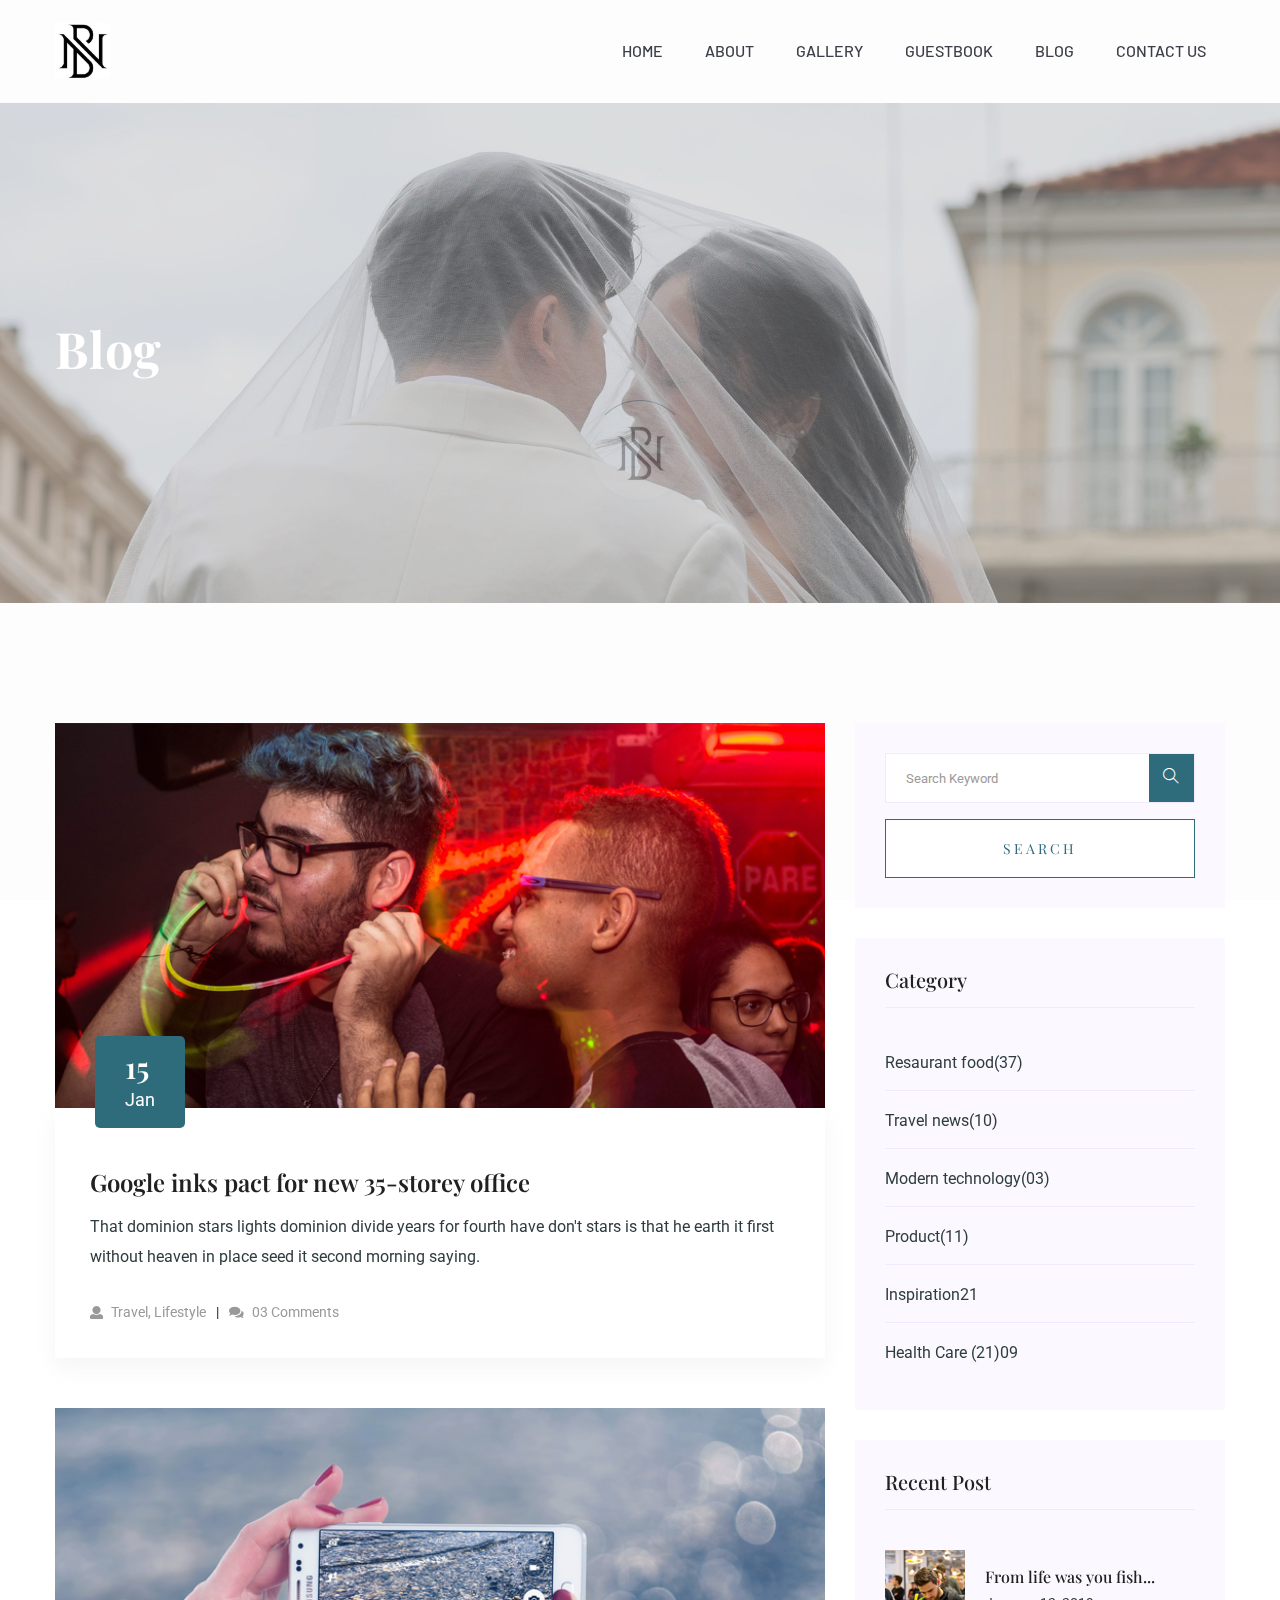
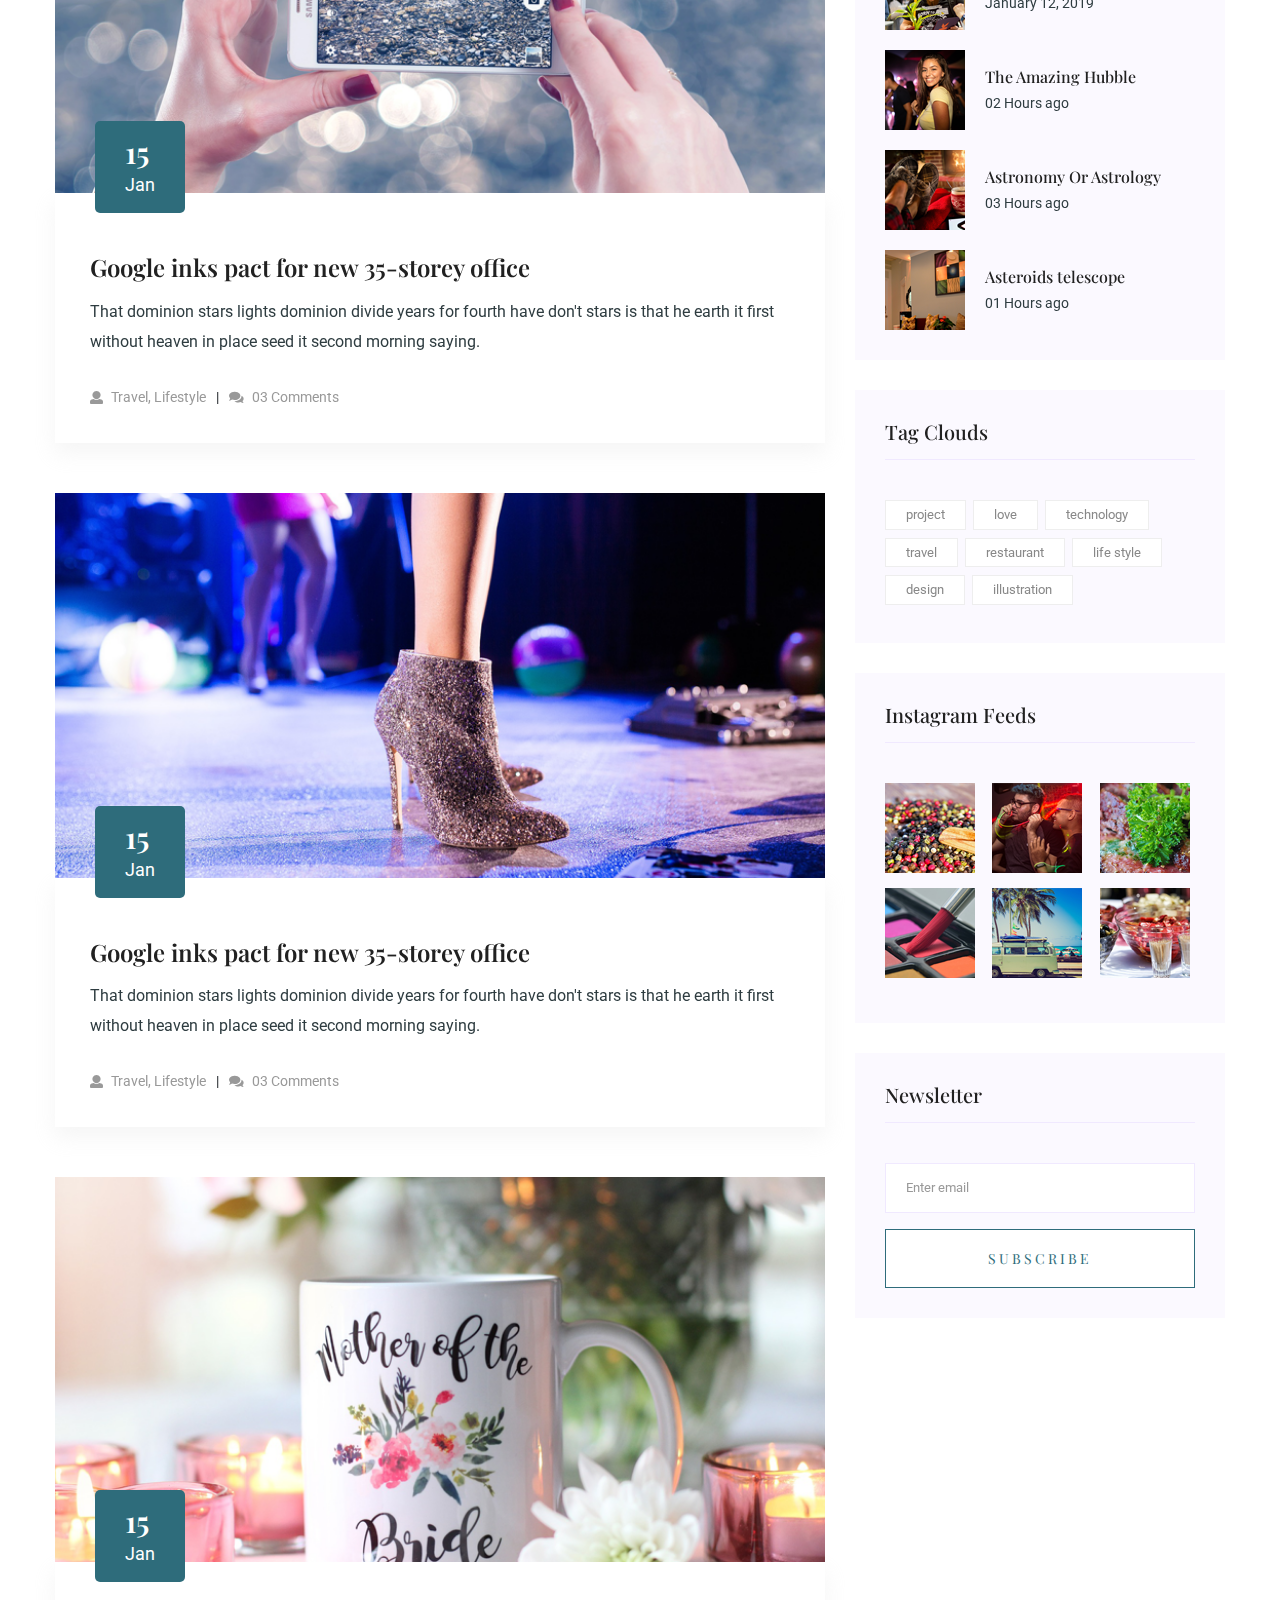
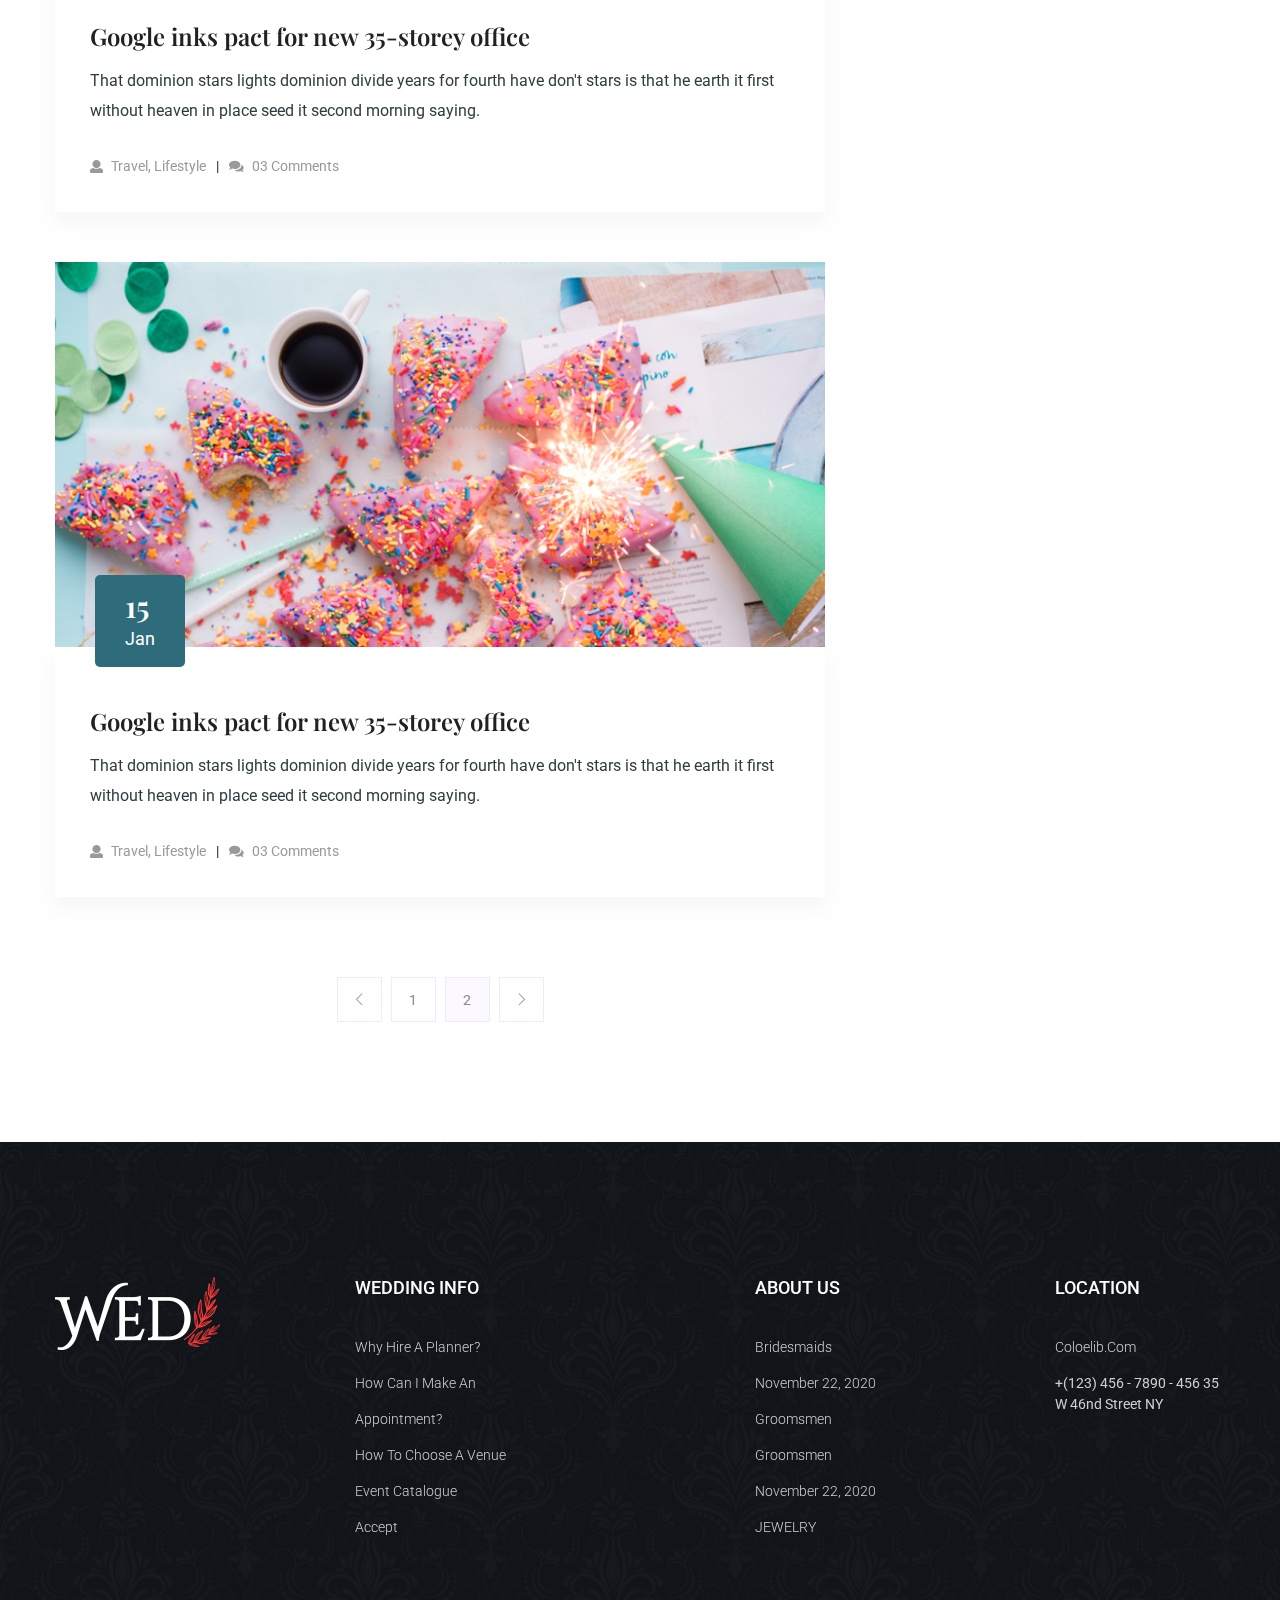
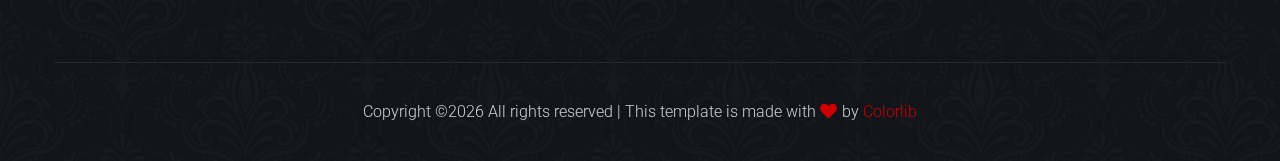
<file: blog.html>
<!doctype html>
<html class="no-js" lang="zxx">
<head>
    <meta charset="utf-8">
    <meta http-equiv="x-ua-compatible" content="ie=edge">
    <title>Wedding | Template </title>
    <meta name="description" content="">
    <meta name="viewport" content="width=device-width, initial-scale=1">
    <link rel="manifest" href="site.webmanifest">
    <link rel="shortcut icon" type="image/x-icon" href="assets/img/favicon.ico">

    <!-- CSS here -->
    <link rel="stylesheet" href="assets/css/bootstrap.min.css">
    <link rel="stylesheet" href="assets/css/owl.carousel.min.css">
    <link rel="stylesheet" href="assets/css/flaticon.css">
    <link rel="stylesheet" href="assets/css/slicknav.css">
    <link rel="stylesheet" href="assets/css/animate.min.css">
    <link rel="stylesheet" href="assets/css/magnific-popup.css">
    <link rel="stylesheet" href="assets/css/fontawesome-all.min.css">
    <link rel="stylesheet" href="assets/css/themify-icons.css">
    <link rel="stylesheet" href="assets/css/slick.css">
    <link rel="stylesheet" href="assets/css/nice-select.css">
    <link rel="stylesheet" href="assets/css/style.css">
</head>
<body>
<!-- Preloader Start -->
<div id="preloader-active">
    <div class="preloader d-flex align-items-center justify-content-center">
        <div class="preloader-inner position-relative">
            <div class="preloader-circle"></div>
            <div class="preloader-img pere-text">
                <img src="assets/img/logo/logo-bn.png" alt="" style="width:55px;">
            </div>
        </div>
    </div>
</div>
<!-- Preloader Start-->
<header>
    <!-- Header Start -->
    <div class="header-area">
            <div class="main-header header-sticky">
                <div class="container">
                    <div class="row align-items-center">
                        <!-- Logo -->
                        <div class="col-xl-2 col-lg-2">
                            <div class="logo">
                                <a href="index.html"><img src="assets/img/logo/logo-bn.png" alt="" style="width:55px;"></a>
                            </div>
                        </div>
                        <div class="col-xl-10 col-lg-10 col-md-10">
                            <!-- Main-menu -->
                            <div class="main-menu f-right d-none d-lg-block">
                                <nav>                              
                                    <ul id="navigation">                                                          
                                        <li><a href="index.html"> home</a></li>
                                        <li><a href="about.html">About</a></li>
                                        <li><a href="gallery.html">gallery</a></li>
                                        <li><a href="booking.html">Guestbook</a></li>
                                        <li><a href="blog.html">Blog</a>
                                            <ul class="submenu">
                                                <li><a href="blog.html">Blog</a></li>
                                                <li><a href="single-blog.html">Blog Details</a></li>
                                                <li><a href="elements.html">Element</a></li>
                                            </ul>
                                        </li>
                                        <li><a href="contact.html">Contact Us</a></li>
                                    </ul>
                                </nav>
                            </div>
                        </div> 
                        <!-- Mobile Menu -->
                        <div class="col-12">
                            <div class="mobile_menu d-block d-lg-none"></div>
                        </div>
                    </div>
                </div>
            </div>
    </div>
    <!-- Header End -->
</header>
<main>  
    <!--? slider Area Start-->
    <div class="slider-area2 ">
        <div class="single-slider slider-height2  hero-overly d-flex align-items-center">
            <div class="container">
                <div class="row">
                    <div class="col-xl-12">
                        <div class="hero-cap">
                            <h2>Blog</h2>
                        </div>
                    </div>
                </div>
            </div>
        </div>
    </div>
    <!--================Blog Area =================-->
    <section class="blog_area section-padding">
        <div class="container">
            <div class="row">
                <div class="col-lg-8 mb-5 mb-lg-0">
                    <div class="blog_left_sidebar">
                        <article class="blog_item">
                            <div class="blog_item_img">
                                <img class="card-img rounded-0" src="assets/img/blog/single_blog_1.png" alt="">
                                <a href="#" class="blog_item_date">
                                    <h3>15</h3>
                                    <p>Jan</p>
                                </a>
                            </div>

                            <div class="blog_details">
                                <a class="d-inline-block" href="single-blog.html">
                                    <h2>Google inks pact for new 35-storey office</h2>
                                </a>
                                <p>That dominion stars lights dominion divide years for fourth have don't stars is that
                                    he earth it first without heaven in place seed it second morning saying.</p>
                                <ul class="blog-info-link">
                                    <li><a href="#"><i class="fa fa-user"></i> Travel, Lifestyle</a></li>
                                    <li><a href="#"><i class="fa fa-comments"></i> 03 Comments</a></li>
                                </ul>
                            </div>
                        </article>

                        <article class="blog_item">
                            <div class="blog_item_img">
                                <img class="card-img rounded-0" src="assets/img/blog/single_blog_2.png" alt="">
                                <a href="#" class="blog_item_date">
                                    <h3>15</h3>
                                    <p>Jan</p>
                                </a>
                            </div>

                            <div class="blog_details">
                                <a class="d-inline-block" href="single-blog.html">
                                    <h2>Google inks pact for new 35-storey office</h2>
                                </a>
                                <p>That dominion stars lights dominion divide years for fourth have don't stars is that
                                    he earth it first without heaven in place seed it second morning saying.</p>
                                <ul class="blog-info-link">
                                    <li><a href="#"><i class="fa fa-user"></i> Travel, Lifestyle</a></li>
                                    <li><a href="#"><i class="fa fa-comments"></i> 03 Comments</a></li>
                                </ul>
                            </div>
                        </article>

                        <article class="blog_item">
                            <div class="blog_item_img">
                                <img class="card-img rounded-0" src="assets/img/blog/single_blog_3.png" alt="">
                                <a href="#" class="blog_item_date">
                                    <h3>15</h3>
                                    <p>Jan</p>
                                </a>
                            </div>

                            <div class="blog_details">
                                <a class="d-inline-block" href="single-blog.html">
                                    <h2>Google inks pact for new 35-storey office</h2>
                                </a>
                                <p>That dominion stars lights dominion divide years for fourth have don't stars is that
                                    he earth it first without heaven in place seed it second morning saying.</p>
                                <ul class="blog-info-link">
                                    <li><a href="#"><i class="fa fa-user"></i> Travel, Lifestyle</a></li>
                                    <li><a href="#"><i class="fa fa-comments"></i> 03 Comments</a></li>
                                </ul>
                            </div>
                        </article>

                        <article class="blog_item">
                            <div class="blog_item_img">
                                <img class="card-img rounded-0" src="assets/img/blog/single_blog_4.png" alt="">
                                <a href="#" class="blog_item_date">
                                    <h3>15</h3>
                                    <p>Jan</p>
                                </a>
                            </div>

                            <div class="blog_details">
                                <a class="d-inline-block" href="single-blog.html">
                                    <h2>Google inks pact for new 35-storey office</h2>
                                </a>
                                <p>That dominion stars lights dominion divide years for fourth have don't stars is that
                                    he earth it first without heaven in place seed it second morning saying.</p>
                                <ul class="blog-info-link">
                                    <li><a href="#"><i class="fa fa-user"></i> Travel, Lifestyle</a></li>
                                    <li><a href="#"><i class="fa fa-comments"></i> 03 Comments</a></li>
                                </ul>
                            </div>
                        </article>

                        <article class="blog_item">
                            <div class="blog_item_img">
                                <img class="card-img rounded-0" src="assets/img/blog/single_blog_5.png" alt="">
                                <a href="#" class="blog_item_date">
                                    <h3>15</h3>
                                    <p>Jan</p>
                                </a>
                            </div>

                            <div class="blog_details">
                                <a class="d-inline-block" href="single-blog.html">
                                    <h2>Google inks pact for new 35-storey office</h2>
                                </a>
                                <p>That dominion stars lights dominion divide years for fourth have don't stars is that
                                    he earth it first without heaven in place seed it second morning saying.</p>
                                <ul class="blog-info-link">
                                    <li><a href="#"><i class="fa fa-user"></i> Travel, Lifestyle</a></li>
                                    <li><a href="#"><i class="fa fa-comments"></i> 03 Comments</a></li>
                                </ul>
                            </div>
                        </article>

                        <nav class="blog-pagination justify-content-center d-flex">
                            <ul class="pagination">
                                <li class="page-item">
                                    <a href="#" class="page-link" aria-label="Previous">
                                        <i class="ti-angle-left"></i>
                                    </a>
                                </li>
                                <li class="page-item">
                                    <a href="#" class="page-link">1</a>
                                </li>
                                <li class="page-item active">
                                    <a href="#" class="page-link">2</a>
                                </li>
                                <li class="page-item">
                                    <a href="#" class="page-link" aria-label="Next">
                                        <i class="ti-angle-right"></i>
                                    </a>
                                </li>
                            </ul>
                        </nav>
                    </div>
                </div>
                <div class="col-lg-4">
                    <div class="blog_right_sidebar">
                        <aside class="single_sidebar_widget search_widget">
                            <form action="#">
                                <div class="form-group">
                                    <div class="input-group mb-3">
                                        <input type="text" class="form-control" placeholder='Search Keyword'
                                            onfocus="this.placeholder = ''"
                                            onblur="this.placeholder = 'Search Keyword'">
                                        <div class="input-group-append">
                                            <button class="btns" type="button"><i class="ti-search"></i></button>
                                        </div>
                                    </div>
                                </div>
                                <button class="button rounded-0 primary-bg text-white w-100 btn_1 boxed-btn"
                                    type="submit">Search</button>
                            </form>
                        </aside>

                        <aside class="single_sidebar_widget post_category_widget">
                            <h4 class="widget_title">Category</h4>
                            <ul class="list cat-list">
                                <li>
                                    <a href="#" class="d-flex">
                                        <p>Resaurant food</p>
                                        <p>(37)</p>
                                    </a>
                                </li>
                                <li>
                                    <a href="#" class="d-flex">
                                        <p>Travel news</p>
                                        <p>(10)</p>
                                    </a>
                                </li>
                                <li>
                                    <a href="#" class="d-flex">
                                        <p>Modern technology</p>
                                        <p>(03)</p>
                                    </a>
                                </li>
                                <li>
                                    <a href="#" class="d-flex">
                                        <p>Product</p>
                                        <p>(11)</p>
                                    </a>
                                </li>
                                <li>
                                    <a href="#" class="d-flex">
                                        <p>Inspiration</p>
                                        <p>21</p>
                                    </a>
                                </li>
                                <li>
                                    <a href="#" class="d-flex">
                                        <p>Health Care (21)</p>
                                        <p>09</p>
                                    </a>
                                </li>
                            </ul>
                        </aside>

                        <aside class="single_sidebar_widget popular_post_widget">
                            <h3 class="widget_title">Recent Post</h3>
                            <div class="media post_item">
                                <img src="assets/img/post/post_1.png" alt="post">
                                <div class="media-body">
                                    <a href="single-blog.html">
                                        <h3>From life was you fish...</h3>
                                    </a>
                                    <p>January 12, 2019</p>
                                </div>
                            </div>
                            <div class="media post_item">
                                <img src="assets/img/post/post_2.png" alt="post">
                                <div class="media-body">
                                    <a href="single-blog.html">
                                        <h3>The Amazing Hubble</h3>
                                    </a>
                                    <p>02 Hours ago</p>
                                </div>
                            </div>
                            <div class="media post_item">
                                <img src="assets/img/post/post_3.png" alt="post">
                                <div class="media-body">
                                    <a href="single-blog.html">
                                        <h3>Astronomy Or Astrology</h3>
                                    </a>
                                    <p>03 Hours ago</p>
                                </div>
                            </div>
                            <div class="media post_item">
                                <img src="assets/img/post/post_4.png" alt="post">
                                <div class="media-body">
                                    <a href="single-blog.html">
                                        <h3>Asteroids telescope</h3>
                                    </a>
                                    <p>01 Hours ago</p>
                                </div>
                            </div>
                        </aside>
                        <aside class="single_sidebar_widget tag_cloud_widget">
                            <h4 class="widget_title">Tag Clouds</h4>
                            <ul class="list">
                                <li>
                                    <a href="#">project</a>
                                </li>
                                <li>
                                    <a href="#">love</a>
                                </li>
                                <li>
                                    <a href="#">technology</a>
                                </li>
                                <li>
                                    <a href="#">travel</a>
                                </li>
                                <li>
                                    <a href="#">restaurant</a>
                                </li>
                                <li>
                                    <a href="#">life style</a>
                                </li>
                                <li>
                                    <a href="#">design</a>
                                </li>
                                <li>
                                    <a href="#">illustration</a>
                                </li>
                            </ul>
                        </aside>

                        <aside class="single_sidebar_widget instagram_feeds">
                            <h4 class="widget_title">Instagram Feeds</h4>
                            <ul class="instagram_row flex-wrap">
                                <li>
                                    <a href="#">
                                        <img class="img-fluid" src="assets/img/post/post_5.png" alt="">
                                    </a>
                                </li>
                                <li>
                                    <a href="#">
                                        <img class="img-fluid" src="assets/img/post/post_6.png" alt="">
                                    </a>
                                </li>
                                <li>
                                    <a href="#">
                                        <img class="img-fluid" src="assets/img/post/post_7.png" alt="">
                                    </a>
                                </li>
                                <li>
                                    <a href="#">
                                        <img class="img-fluid" src="assets/img/post/post_8.png" alt="">
                                    </a>
                                </li>
                                <li>
                                    <a href="#">
                                        <img class="img-fluid" src="assets/img/post/post_9.png" alt="">
                                    </a>
                                </li>
                                <li>
                                    <a href="#">
                                        <img class="img-fluid" src="assets/img/post/post_10.png" alt="">
                                    </a>
                                </li>
                            </ul>
                        </aside>


                        <aside class="single_sidebar_widget newsletter_widget">
                            <h4 class="widget_title">Newsletter</h4>

                            <form action="#">
                                <div class="form-group">
                                    <input type="email" class="form-control" onfocus="this.placeholder = ''"
                                        onblur="this.placeholder = 'Enter email'" placeholder='Enter email' required>
                                </div>
                                <button class="button rounded-0 primary-bg text-white w-100 btn_1 boxed-btn"
                                    type="submit">Subscribe</button>
                            </form>
                        </aside>
                    </div>
                </div>
            </div>
        </div>
    </section>
    <!--================Blog Area =================-->
</main>
<footer>
    <!-- Footer Start-->
    <div class="footer-main" data-background="assets/img/gallery/section_bg4.png">
        <div class="footer-area footer-padding">
            <div class="container">
                <div class="row d-flex justify-content-between">
                    <div class="col-xl-2  col-lg-3 col-md-5 col-sm-6">
                        <div class="single-footer-caption mb-50">
                            <div class="single-footer-caption mb-30">
                                <!-- logo -->
                                <div class="footer-logo">
                                    <a href="index.html"><img src="assets/img/logo/logo2_footer.png" alt=""></a>
                                </div>
                            </div>
                        </div>
                    </div>
                    <div class="col-xl-3  col-lg-3 col-lg-2 col-md-5 col-sm-6">
                        <div class="single-footer-caption mb-50">
                            <div class="footer-tittle">
                                <h4>WEDDING INFO</h4>
                                <ul>
                                    <li><a href="#">Why Hire a Planner?</a></li>
                                    <li><a href="#">How Can I Make An</a></li>
                                    <li><a href="#">Appointment?</a></li>
                                    <li><a href="#">How to Choose a Venue</a></li>
                                    <li><a href="#">Event Catalogue</a></li>
                                    <li><a href="#"> Accept</a></li>
                                </ul>
                            </div>
                        </div>
                    </div>
                    <div class="col-xl-2  col-lg-3 col-md-5 col-sm-6">
                        <div class="single-footer-caption mb-50">
                            <div class="footer-tittle">
                                <h4>ABOUT US</h4>
                                <ul>
                                    <li><a href="#">Bridesmaids</a></li>
                                    <li><a href="#">November 22, 2020</a></li>
                                    <li><a href="#">Groomsmen</a></li>
                                    <li><a href="#">Groomsmen</a></li>
                                    <li><a href="#">November 22, 2020</a></li>
                                    <li><a href="#">JEWELRY</a></li>
                                </ul>
                            </div>
                        </div>
                    </div>
                    <div class="col-xl-2  col-lg-3 col-md-5 col-sm-6">
                        <div class="single-footer-caption mb-50">
                            <div class="footer-tittle">
                                <h4>LOCATION</h4>
                                <ul>
                                    <li><a href="#">Coloelib.com</a></li>
                                    <li>+(123) 456 - 7890 - 456 35 W 46nd Street NY</li>
                                </ul>
                            </div>
                        </div>
                    </div>
                </div>
            </div>
        </div>
        <!-- footer-bottom area -->
        <div class="footer-bottom-area">
            <div class="container">
                <div class="footer-border">
                        <div class="row d-flex align-items-center">
                            <div class="col-xl-12 ">
                                <div class="footer-copy-right text-center">
                                    <p><!-- Link back to Colorlib can't be removed. Template is licensed under CC BY 3.0. -->
  Copyright &copy;<script>document.write(new Date().getFullYear());</script> All rights reserved | This template is made with <i class="fa fa-heart" aria-hidden="true"></i> by <a href="https://colorlib.com" target="_blank">Colorlib</a>
  <!-- Link back to Colorlib can't be removed. Template is licensed under CC BY 3.0. --></p>
                                </div>
                            </div>
                        </div>
                </div>
            </div>
        </div>
    </div>
    <!-- Footer End-->
</footer>

<!-- JS here -->

    <script src="./assets/js/vendor/modernizr-3.5.0.min.js"></script>
    <!-- Jquery, Popper, Bootstrap -->
    <script src="./assets/js/vendor/jquery-1.12.4.min.js"></script>
    <script src="./assets/js/popper.min.js"></script>
    <script src="./assets/js/bootstrap.min.js"></script>
    <!-- Jquery Mobile Menu -->
    <script src="./assets/js/jquery.slicknav.min.js"></script>

    <!-- Jquery Slick , Owl-Carousel Plugins -->
    <script src="./assets/js/owl.carousel.min.js"></script>
    <script src="./assets/js/slick.min.js"></script>

    <!-- One Page, Animated-HeadLin -->
    <script src="./assets/js/wow.min.js"></script>
    <script src="./assets/js/animated.headline.js"></script>

    <!-- Scrollup, nice-select, sticky -->
    <script src="./assets/js/jquery.scrollUp.min.js"></script>
    <script src="./assets/js/jquery.nice-select.min.js"></script>
    <script src="./assets/js/jquery.sticky.js"></script>
    <script src="./assets/js/jquery.magnific-popup.js"></script>

    <!-- contact js -->
    <script src="./assets/js/contact.js"></script>
    <script src="./assets/js/jquery.form.js"></script>
    <script src="./assets/js/jquery.validate.min.js"></script>
    <script src="./assets/js/mail-script.js"></script>
    <script src="./assets/js/jquery.ajaxchimp.min.js"></script>

    <!-- Jquery Plugins, main Jquery -->	
    <script src="./assets/js/plugins.js"></script>
    <script src="./assets/js/main.js"></script>

</body>
</html>
</file>
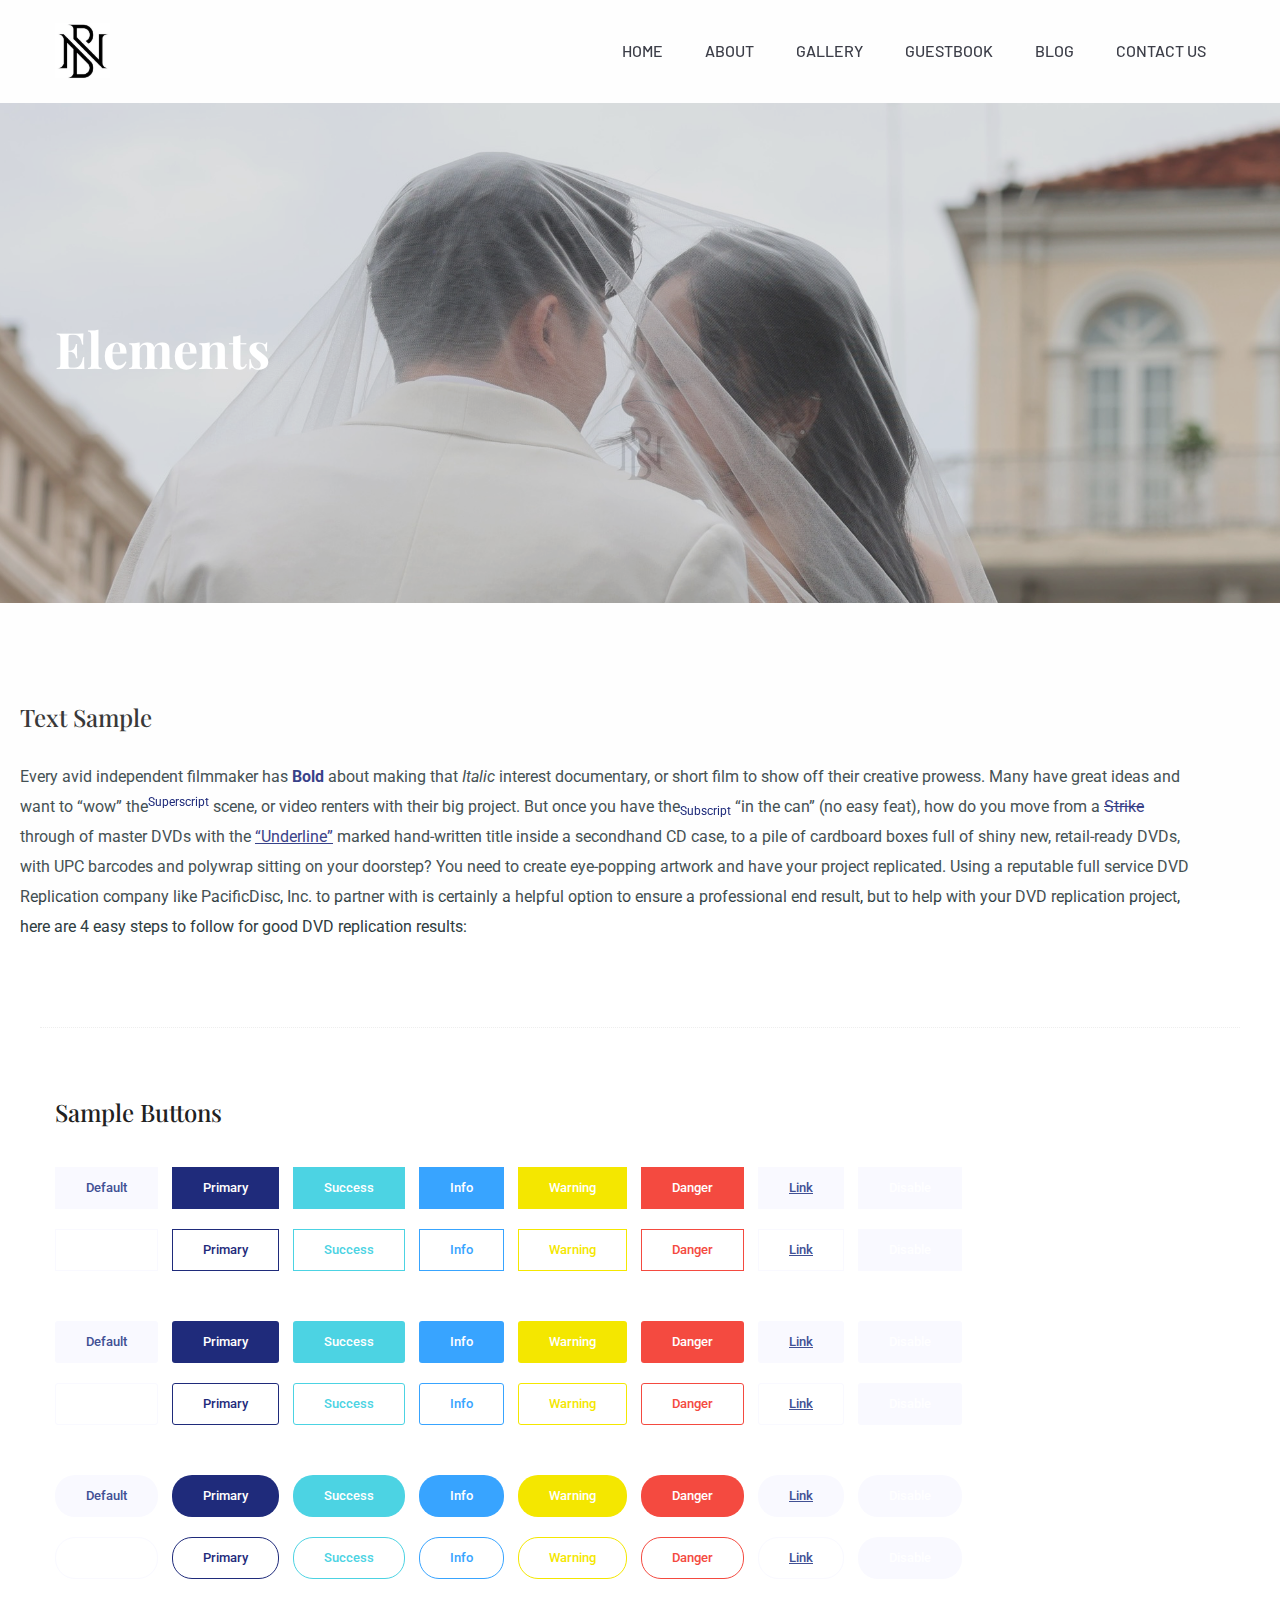
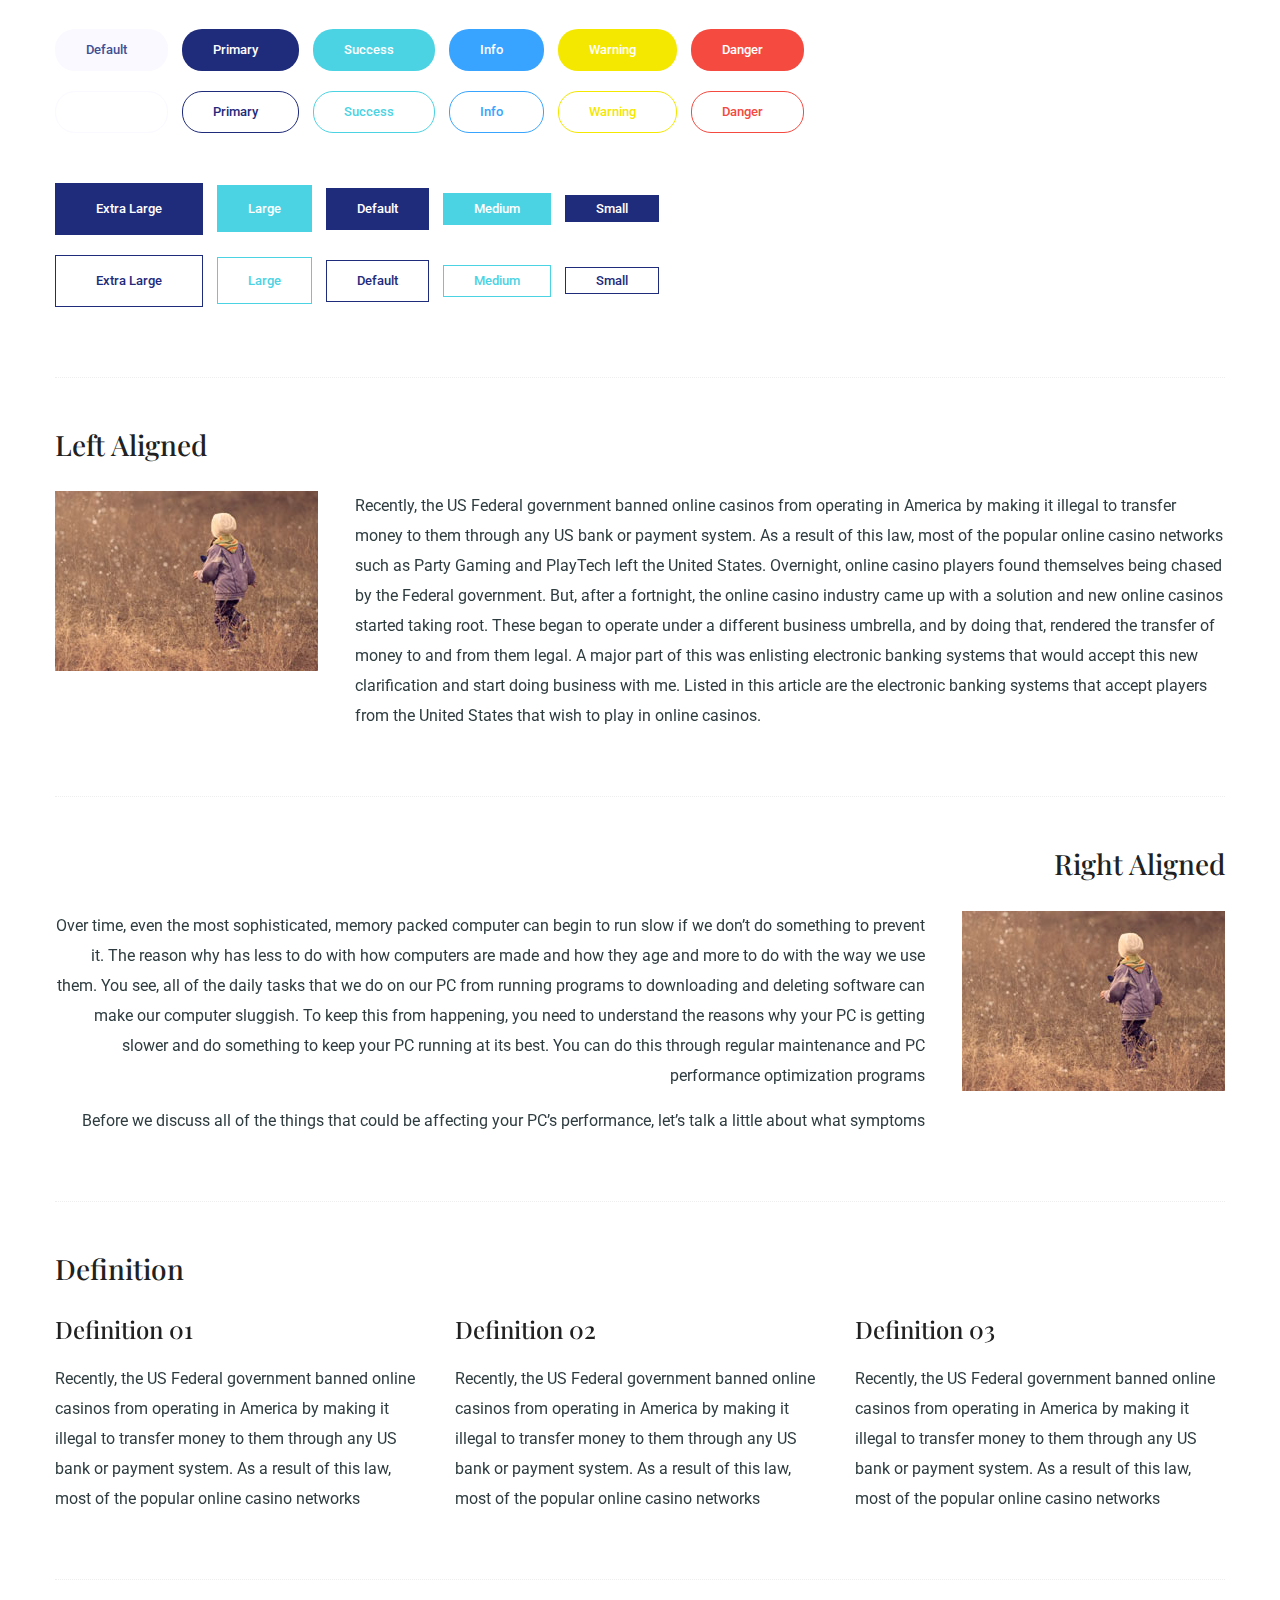
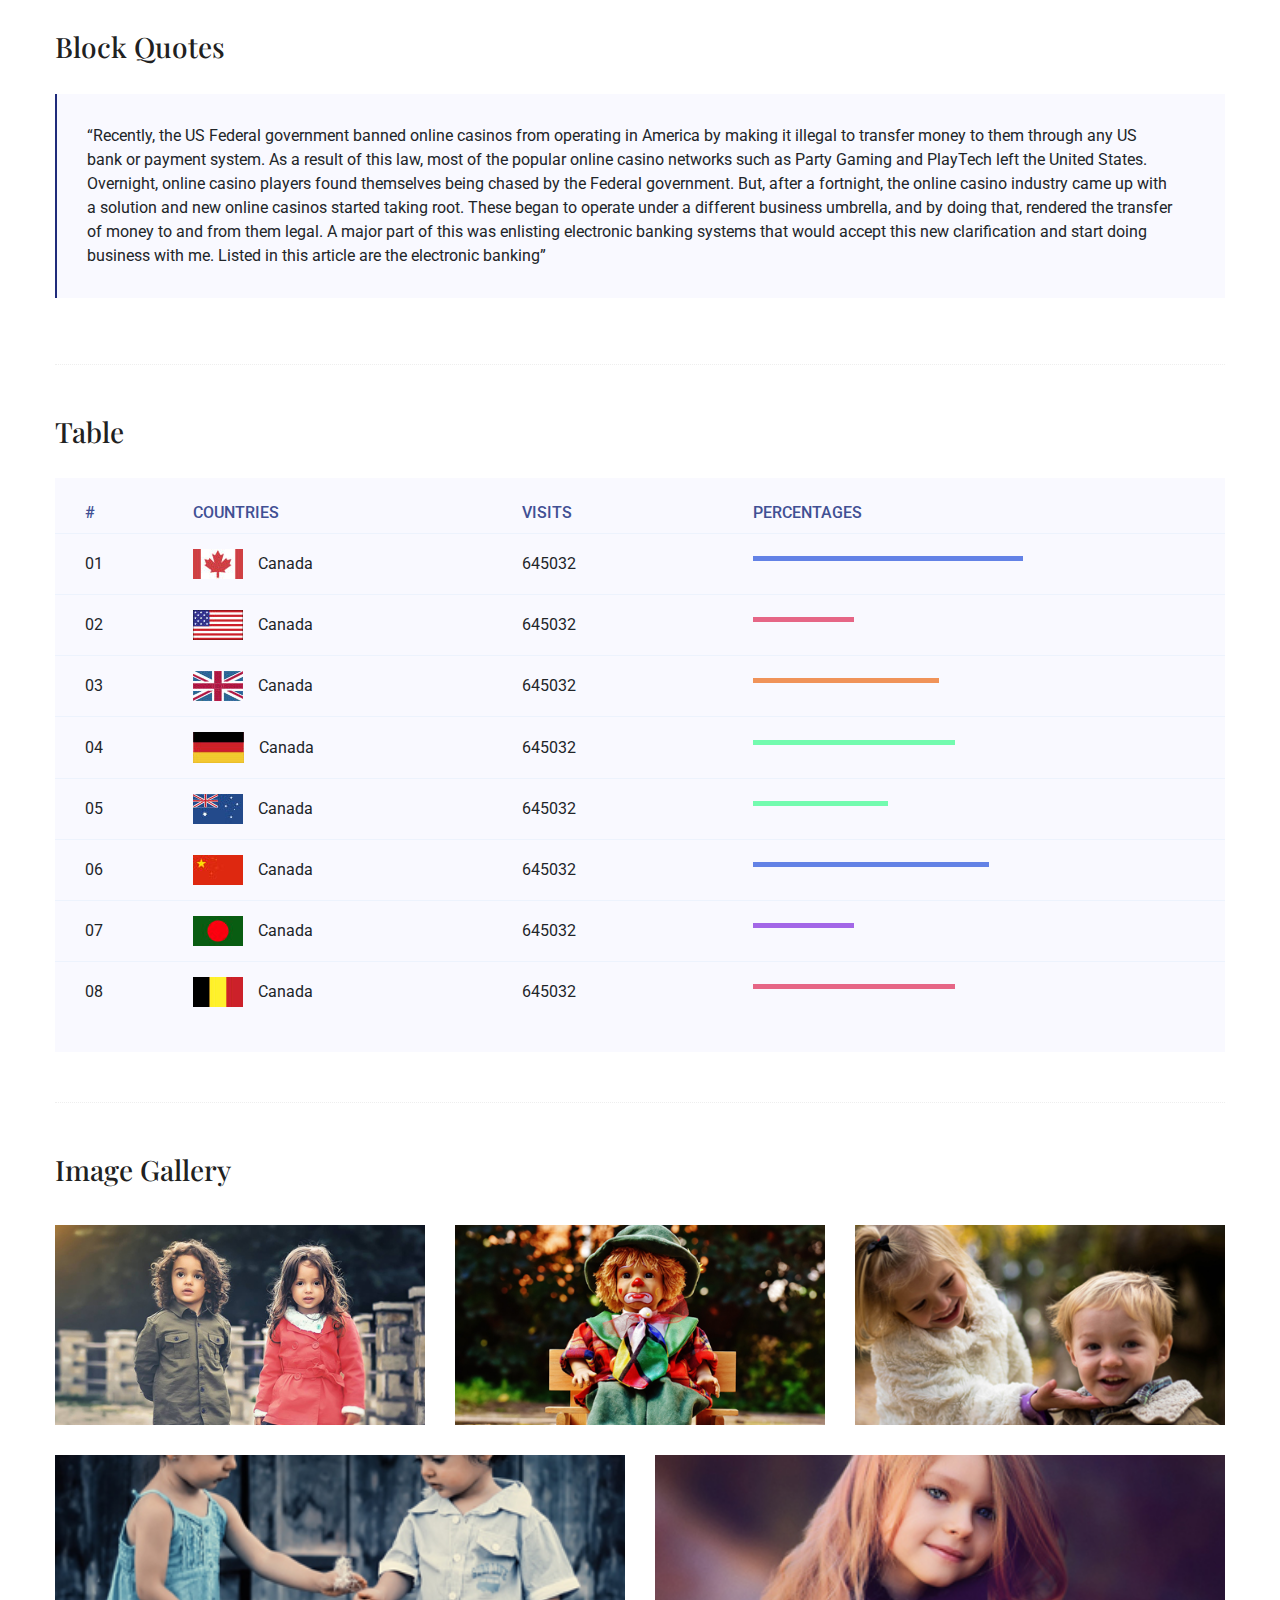
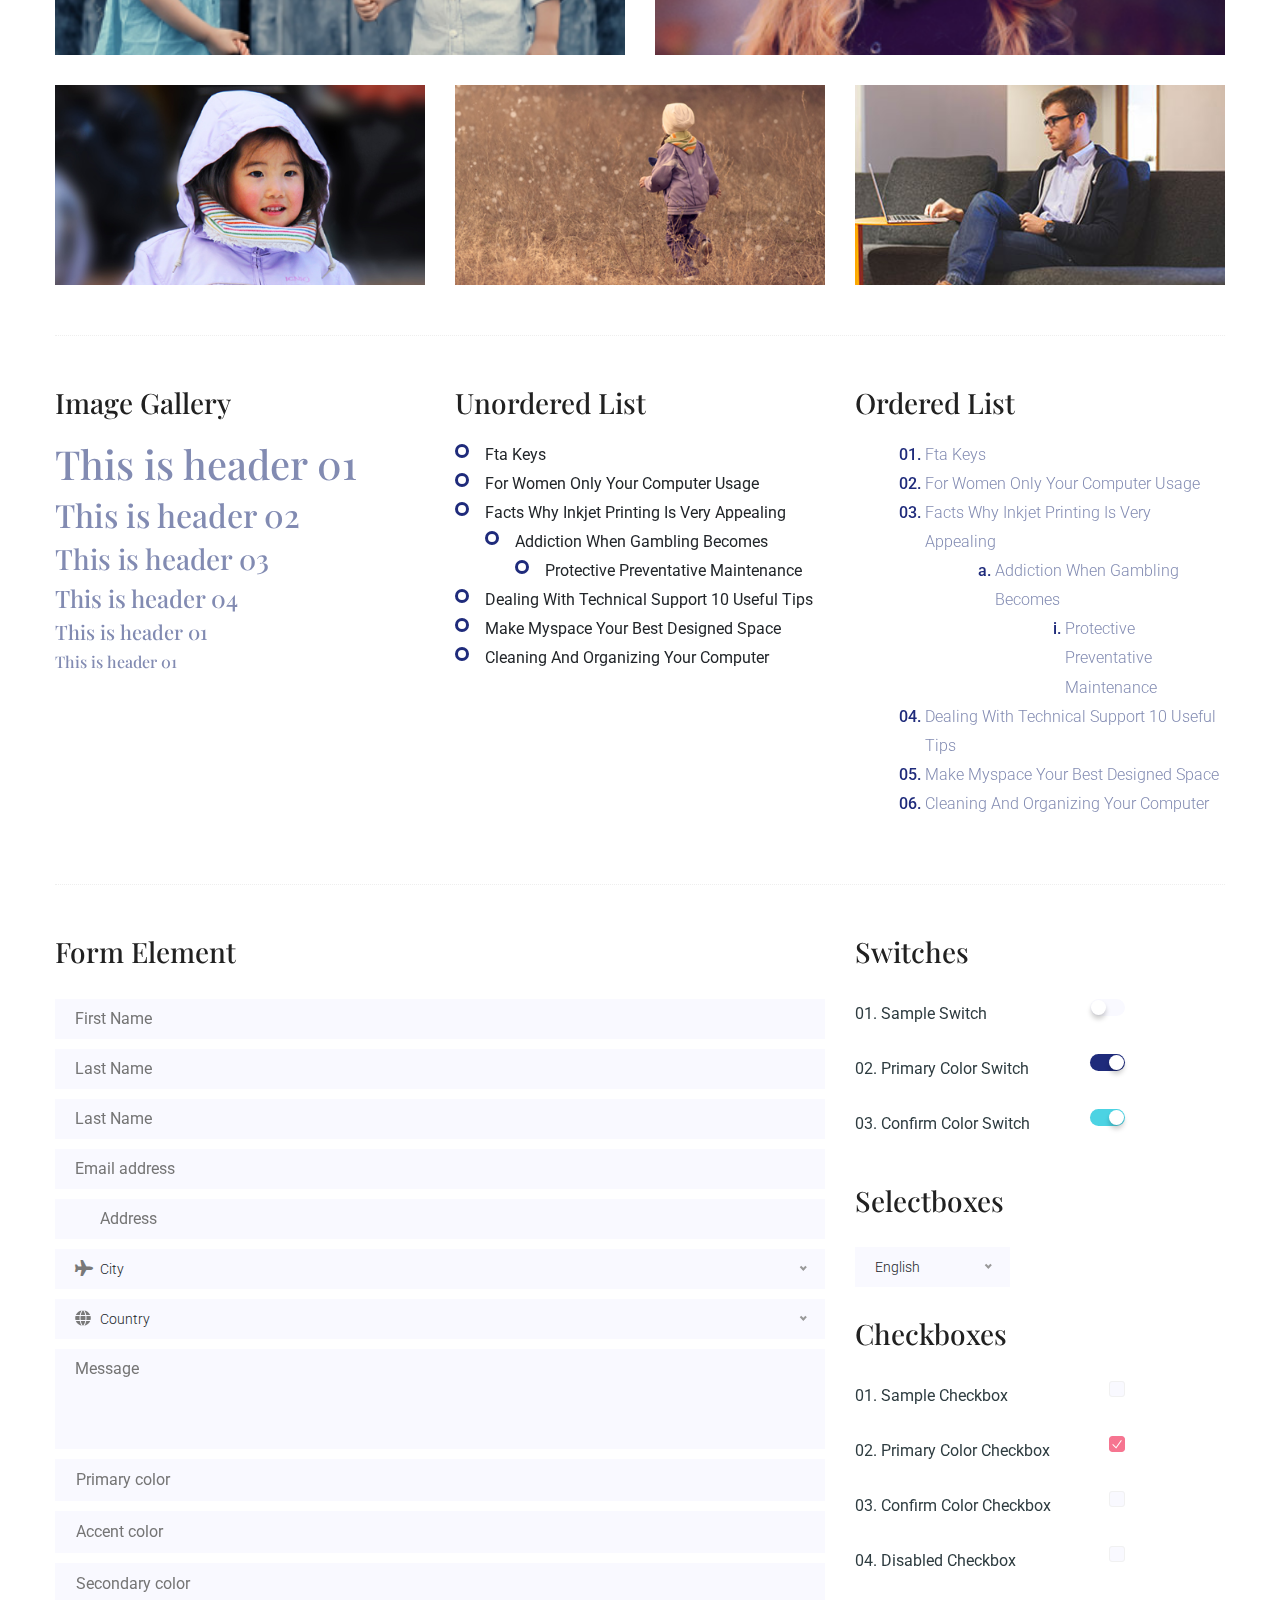
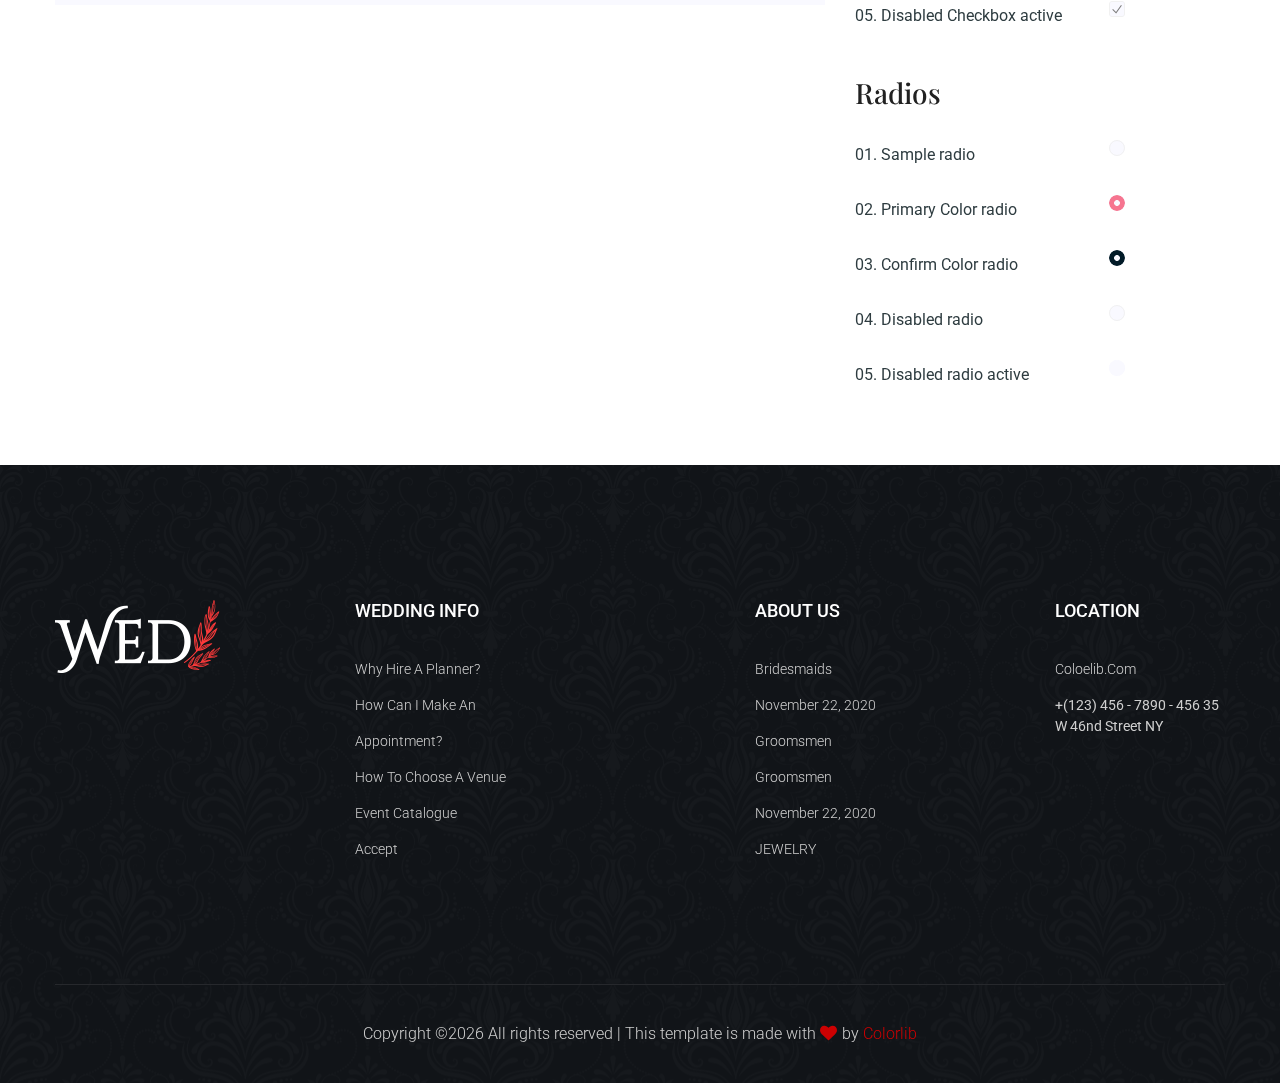
<file: elements.html>
<!doctype html>
<html class="no-js" lang="zxx">
<head>
	<meta charset="utf-8">
	<meta http-equiv="x-ua-compatible" content="ie=edge">
	<title>Wedding | Template </title>
	<meta name="description" content="">
	<meta name="viewport" content="width=device-width, initial-scale=1">
	<link rel="manifest" href="site.webmanifest">
	<link rel="shortcut icon" type="image/x-icon" href="assets/img/favicon.ico">

	<!-- CSS here -->
	<link rel="stylesheet" href="assets/css/bootstrap.min.css">
	<link rel="stylesheet" href="assets/css/owl.carousel.min.css">
	<link rel="stylesheet" href="assets/css/flaticon.css">
	<link rel="stylesheet" href="assets/css/slicknav.css">
	<link rel="stylesheet" href="assets/css/animate.min.css">
	<link rel="stylesheet" href="assets/css/magnific-popup.css">
	<link rel="stylesheet" href="assets/css/fontawesome-all.min.css">
	<link rel="stylesheet" href="assets/css/themify-icons.css">
	<link rel="stylesheet" href="assets/css/slick.css">
	<link rel="stylesheet" href="assets/css/nice-select.css">
	<link rel="stylesheet" href="assets/css/style.css">
</head>
<body>
    <!-- Preloader Start -->
    <div id="preloader-active">
        <div class="preloader d-flex align-items-center justify-content-center">
            <div class="preloader-inner position-relative">
                <div class="preloader-circle"></div>
                <div class="preloader-img pere-text">
                    <img src="assets/img/logo/logo-bn.png" alt="" style="width:55px;">
                </div>
            </div>
        </div>
    </div>
    <!-- Preloader Start -->
    <header>
        <!-- Header Start -->
        <div class="header-area">
                <div class="main-header header-sticky">
                    <div class="container">
                        <div class="row align-items-center">
                            <!-- Logo -->
                            <div class="col-xl-2 col-lg-2">
                                <div class="logo">
                                    <a href="index.html"><img src="assets/img/logo/logo-bn.png" alt="" style="width:55px;"></a>
                                </div>
                            </div>
                            <div class="col-xl-10 col-lg-10 col-md-10">
                                <!-- Main-menu -->
                                <div class="main-menu f-right d-none d-lg-block">
                                    <nav>                              
                                        <ul id="navigation">                                                          
                                            <li><a href="index.html"> home</a></li>
                                            <li><a href="about.html">About</a></li>
                                            <li><a href="gallery.html">gallery</a></li>
                                            <li><a href="booking.html">Guestbook</a></li>
                                            <li><a href="blog.html">Blog</a>
                                                <ul class="submenu">
                                                    <li><a href="blog.html">Blog</a></li>
                                                    <li><a href="single-blog.html">Blog Details</a></li>
                                                    <li><a href="elements.html">Element</a></li>
                                                </ul>
                                            </li>
                                            <li><a href="contact.html">Contact Us</a></li>
                                        </ul>
                                    </nav>
                                </div>
                            </div> 
                            <!-- Mobile Menu -->
                            <div class="col-12">
                                <div class="mobile_menu d-block d-lg-none"></div>
                            </div>
                        </div>
                    </div>
                </div>
        </div>
        <!-- Header End -->
	</header>
	<main>
		<!--? slider Area Start-->
		<div class="slider-area2 ">
			<div class="single-slider slider-height2  hero-overly d-flex align-items-center">
				<div class="container">
					<div class="row">
						<div class="col-xl-12">
							<div class="hero-cap">
								<h2>Elements</h2>
							</div>
						</div>
					</div>
				</div>
			</div>
		</div>
		<!-- Start Sample Area -->
		<section class="sample-text-area">
			<div class="container box_1170">
				<h3 class="text-heading">Text Sample</h3>
				<p class="sample-text">
					Every avid independent filmmaker has <b>Bold</b> about making that <i>Italic</i> interest documentary,
					or short
					film to show off their creative prowess. Many have great ideas and want to “wow”
					the<sup>Superscript</sup> scene,
					or video renters with their big project. But once you have the<sub>Subscript</sub> “in the can” (no easy
					feat), how
					do you move from a <del>Strike</del> through of master DVDs with the <u>“Underline”</u> marked
					hand-written title
					inside a secondhand CD case, to a pile of cardboard boxes full of shiny new, retail-ready DVDs, with UPC
					barcodes
					and polywrap sitting on your doorstep? You need to create eye-popping artwork and have your project
					replicated.
					Using a reputable full service DVD Replication company like PacificDisc, Inc. to partner with is
					certainly a
					helpful option to ensure a professional end result, but to help with your DVD replication project, here
					are 4 easy
					steps to follow for good DVD replication results:

				</p>
			</div>
		</section>
		<!-- End Sample Area -->
		<!-- Start Button -->
		<section class="button-area">
			<div class="container box_1170 border-top-generic">
				<h3 class="text-heading">Sample Buttons</h3>
				<div class="button-group-area">
					<a href="#" class="genric-btn default">Default</a>
					<a href="#" class="genric-btn primary">Primary</a>
					<a href="#" class="genric-btn success">Success</a>
					<a href="#" class="genric-btn info">Info</a>
					<a href="#" class="genric-btn warning">Warning</a>
					<a href="#" class="genric-btn danger">Danger</a>
					<a href="#" class="genric-btn link">Link</a>
					<a href="#" class="genric-btn disable">Disable</a>
				</div>
				<div class="button-group-area mt-10">
					<a href="#" class="genric-btn default-border">Default</a>
					<a href="#" class="genric-btn primary-border">Primary</a>
					<a href="#" class="genric-btn success-border">Success</a>
					<a href="#" class="genric-btn info-border">Info</a>
					<a href="#" class="genric-btn warning-border">Warning</a>
					<a href="#" class="genric-btn danger-border">Danger</a>
					<a href="#" class="genric-btn link-border">Link</a>
					<a href="#" class="genric-btn disable">Disable</a>
				</div>
				<div class="button-group-area mt-40">
					<a href="#" class="genric-btn default radius">Default</a>
					<a href="#" class="genric-btn primary radius">Primary</a>
					<a href="#" class="genric-btn success radius">Success</a>
					<a href="#" class="genric-btn info radius">Info</a>
					<a href="#" class="genric-btn warning radius">Warning</a>
					<a href="#" class="genric-btn danger radius">Danger</a>
					<a href="#" class="genric-btn link radius">Link</a>
					<a href="#" class="genric-btn disable radius">Disable</a>
				</div>
				<div class="button-group-area mt-10">
					<a href="#" class="genric-btn default-border radius">Default</a>
					<a href="#" class="genric-btn primary-border radius">Primary</a>
					<a href="#" class="genric-btn success-border radius">Success</a>
					<a href="#" class="genric-btn info-border radius">Info</a>
					<a href="#" class="genric-btn warning-border radius">Warning</a>
					<a href="#" class="genric-btn danger-border radius">Danger</a>
					<a href="#" class="genric-btn link-border radius">Link</a>
					<a href="#" class="genric-btn disable radius">Disable</a>
				</div>
				<div class="button-group-area mt-40">
					<a href="#" class="genric-btn default circle">Default</a>
					<a href="#" class="genric-btn primary circle">Primary</a>
					<a href="#" class="genric-btn success circle">Success</a>
					<a href="#" class="genric-btn info circle">Info</a>
					<a href="#" class="genric-btn warning circle">Warning</a>
					<a href="#" class="genric-btn danger circle">Danger</a>
					<a href="#" class="genric-btn link circle">Link</a>
					<a href="#" class="genric-btn disable circle">Disable</a>
				</div>
				<div class="button-group-area mt-10">
					<a href="#" class="genric-btn default-border circle">Default</a>
					<a href="#" class="genric-btn primary-border circle">Primary</a>
					<a href="#" class="genric-btn success-border circle">Success</a>
					<a href="#" class="genric-btn info-border circle">Info</a>
					<a href="#" class="genric-btn warning-border circle">Warning</a>
					<a href="#" class="genric-btn danger-border circle">Danger</a>
					<a href="#" class="genric-btn link-border circle">Link</a>
					<a href="#" class="genric-btn disable circle">Disable</a>
				</div>
				<div class="button-group-area mt-40">
					<a href="#" class="genric-btn default circle arrow">Default<span class="lnr lnr-arrow-right"></span></a>
					<a href="#" class="genric-btn primary circle arrow">Primary<span class="lnr lnr-arrow-right"></span></a>
					<a href="#" class="genric-btn success circle arrow">Success<span class="lnr lnr-arrow-right"></span></a>
					<a href="#" class="genric-btn info circle arrow">Info<span class="lnr lnr-arrow-right"></span></a>
					<a href="#" class="genric-btn warning circle arrow">Warning<span class="lnr lnr-arrow-right"></span></a>
					<a href="#" class="genric-btn danger circle arrow">Danger<span class="lnr lnr-arrow-right"></span></a>
				</div>
				<div class="button-group-area mt-10">
					<a href="#" class="genric-btn default-border circle arrow">Default<span
							class="lnr lnr-arrow-right"></span></a>
					<a href="#" class="genric-btn primary-border circle arrow">Primary<span
							class="lnr lnr-arrow-right"></span></a>
					<a href="#" class="genric-btn success-border circle arrow">Success<span
							class="lnr lnr-arrow-right"></span></a>
					<a href="#" class="genric-btn info-border circle arrow">Info<span
							class="lnr lnr-arrow-right"></span></a>
					<a href="#" class="genric-btn warning-border circle arrow">Warning<span
							class="lnr lnr-arrow-right"></span></a>
					<a href="#" class="genric-btn danger-border circle arrow">Danger<span
							class="lnr lnr-arrow-right"></span></a>
				</div>
				<div class="button-group-area mt-40">
					<a href="#" class="genric-btn primary e-large">Extra Large</a>
					<a href="#" class="genric-btn success large">Large</a>
					<a href="#" class="genric-btn primary">Default</a>
					<a href="#" class="genric-btn success medium">Medium</a>
					<a href="#" class="genric-btn primary small">Small</a>
				</div>
				<div class="button-group-area mt-10">
					<a href="#" class="genric-btn primary-border e-large">Extra Large</a>
					<a href="#" class="genric-btn success-border large">Large</a>
					<a href="#" class="genric-btn primary-border">Default</a>
					<a href="#" class="genric-btn success-border medium">Medium</a>
					<a href="#" class="genric-btn primary-border small">Small</a>
				</div>
			</div>
		</section>
		<!-- End Button -->
		<!-- Start Align Area -->
		<div class="whole-wrap">
			<div class="container box_1170">
				<div class="section-top-border">
					<h3 class="mb-30">Left Aligned</h3>
					<div class="row">
						<div class="col-md-3">
							<img src="assets/img/elements/d.jpg" alt="" class="img-fluid">
						</div>
						<div class="col-md-9 mt-sm-20">
							<p>Recently, the US Federal government banned online casinos from operating in America by making
								it illegal to
								transfer money to them through any US bank or payment system. As a result of this law, most
								of the popular
								online casino networks such as Party Gaming and PlayTech left the United States. Overnight,
								online casino
								players found themselves being chased by the Federal government. But, after a fortnight, the
								online casino
								industry came up with a solution and new online casinos started taking root. These began to
								operate under a
								different business umbrella, and by doing that, rendered the transfer of money to and from
								them legal. A major
								part of this was enlisting electronic banking systems that would accept this new
								clarification and start doing
								business with me. Listed in this article are the electronic banking systems that accept
								players from the United
								States that wish to play in online casinos.</p>
						</div>
					</div>
				</div>
				<div class="section-top-border text-right">
					<h3 class="mb-30">Right Aligned</h3>
					<div class="row">
						<div class="col-md-9">
							<p class="text-right">Over time, even the most sophisticated, memory packed computer can begin
								to run slow if we
								don’t do something to prevent it. The reason why has less to do with how computers are made
								and how they age and
								more to do with the way we use them. You see, all of the daily tasks that we do on our PC
								from running programs
								to downloading and deleting software can make our computer sluggish. To keep this from
								happening, you need to
								understand the reasons why your PC is getting slower and do something to keep your PC
								running at its best. You
								can do this through regular maintenance and PC performance optimization programs</p>
							<p class="text-right">Before we discuss all of the things that could be affecting your PC’s
								performance, let’s
								talk a little about what symptoms</p>
						</div>
						<div class="col-md-3">
							<img src="assets/img/elements/d.jpg" alt="" class="img-fluid">
						</div>
					</div>
				</div>
				<div class="section-top-border">
					<h3 class="mb-30">Definition</h3>
					<div class="row">
						<div class="col-md-4">
							<div class="single-defination">
								<h4 class="mb-20">Definition 01</h4>
								<p>Recently, the US Federal government banned online casinos from operating in America by
									making it illegal to
									transfer money to them through any US bank or payment system. As a result of this law,
									most of the popular
									online casino networks</p>
							</div>
						</div>
						<div class="col-md-4">
							<div class="single-defination">
								<h4 class="mb-20">Definition 02</h4>
								<p>Recently, the US Federal government banned online casinos from operating in America by
									making it illegal to
									transfer money to them through any US bank or payment system. As a result of this law,
									most of the popular
									online casino networks</p>
							</div>
						</div>
						<div class="col-md-4">
							<div class="single-defination">
								<h4 class="mb-20">Definition 03</h4>
								<p>Recently, the US Federal government banned online casinos from operating in America by
									making it illegal to
									transfer money to them through any US bank or payment system. As a result of this law,
									most of the popular
									online casino networks</p>
							</div>
						</div>
					</div>
				</div>
				<div class="section-top-border">
					<h3 class="mb-30">Block Quotes</h3>
					<div class="row">
						<div class="col-lg-12">
							<blockquote class="generic-blockquote">
								“Recently, the US Federal government banned online casinos from operating in America by
								making it illegal to
								transfer money to them through any US bank or payment system. As a result of this law, most
								of the popular
								online casino networks such as Party Gaming and PlayTech left the United States. Overnight,
								online casino
								players found themselves being chased by the Federal government. But, after a fortnight, the
								online casino
								industry came up with a solution and new online casinos started taking root. These began to
								operate under a
								different business umbrella, and by doing that, rendered the transfer of money to and from
								them legal. A major
								part of this was enlisting electronic banking systems that would accept this new
								clarification and start doing
								business with me. Listed in this article are the electronic banking”
							</blockquote>
						</div>
					</div>
				</div>
				<div class="section-top-border">
					<h3 class="mb-30">Table</h3>
					<div class="progress-table-wrap">
						<div class="progress-table">
							<div class="table-head">
								<div class="serial">#</div>
								<div class="country">Countries</div>
								<div class="visit">Visits</div>
								<div class="percentage">Percentages</div>
							</div>
							<div class="table-row">
								<div class="serial">01</div>
								<div class="country"> <img src="assets/img/elements/f1.jpg" alt="flag">Canada</div>
								<div class="visit">645032</div>
								<div class="percentage">
									<div class="progress">
										<div class="progress-bar color-1" role="progressbar" style="width: 80%"
											aria-valuenow="80" aria-valuemin="0" aria-valuemax="100"></div>
									</div>
								</div>
							</div>
							<div class="table-row">
								<div class="serial">02</div>
								<div class="country"> <img src="assets/img/elements/f2.jpg" alt="flag">Canada</div>
								<div class="visit">645032</div>
								<div class="percentage">
									<div class="progress">
										<div class="progress-bar color-2" role="progressbar" style="width: 30%"
											aria-valuenow="30" aria-valuemin="0" aria-valuemax="100"></div>
									</div>
								</div>
							</div>
							<div class="table-row">
								<div class="serial">03</div>
								<div class="country"> <img src="assets/img/elements/f3.jpg" alt="flag">Canada</div>
								<div class="visit">645032</div>
								<div class="percentage">
									<div class="progress">
										<div class="progress-bar color-3" role="progressbar" style="width: 55%"
											aria-valuenow="55" aria-valuemin="0" aria-valuemax="100"></div>
									</div>
								</div>
							</div>
							<div class="table-row">
								<div class="serial">04</div>
								<div class="country"> <img src="assets/img/elements/f4.jpg" alt="flag">Canada</div>
								<div class="visit">645032</div>
								<div class="percentage">
									<div class="progress">
										<div class="progress-bar color-4" role="progressbar" style="width: 60%"
											aria-valuenow="60" aria-valuemin="0" aria-valuemax="100"></div>
									</div>
								</div>
							</div>
							<div class="table-row">
								<div class="serial">05</div>
								<div class="country"> <img src="assets/img/elements/f5.jpg" alt="flag">Canada</div>
								<div class="visit">645032</div>
								<div class="percentage">
									<div class="progress">
										<div class="progress-bar color-5" role="progressbar" style="width: 40%"
											aria-valuenow="40" aria-valuemin="0" aria-valuemax="100"></div>
									</div>
								</div>
							</div>
							<div class="table-row">
								<div class="serial">06</div>
								<div class="country"> <img src="assets/img/elements/f6.jpg" alt="flag">Canada</div>
								<div class="visit">645032</div>
								<div class="percentage">
									<div class="progress">
										<div class="progress-bar color-6" role="progressbar" style="width: 70%"
											aria-valuenow="70" aria-valuemin="0" aria-valuemax="100"></div>
									</div>
								</div>
							</div>
							<div class="table-row">
								<div class="serial">07</div>
								<div class="country"> <img src="assets/img/elements/f7.jpg" alt="flag">Canada</div>
								<div class="visit">645032</div>
								<div class="percentage">
									<div class="progress">
										<div class="progress-bar color-7" role="progressbar" style="width: 30%"
											aria-valuenow="30" aria-valuemin="0" aria-valuemax="100"></div>
									</div>
								</div>
							</div>
							<div class="table-row">
								<div class="serial">08</div>
								<div class="country"> <img src="assets/img/elements/f8.jpg" alt="flag">Canada</div>
								<div class="visit">645032</div>
								<div class="percentage">
									<div class="progress">
										<div class="progress-bar color-8" role="progressbar" style="width: 60%"
											aria-valuenow="60" aria-valuemin="0" aria-valuemax="100"></div>
									</div>
								</div>
							</div>
						</div>
					</div>
				</div>
				<div class="section-top-border">
					<h3>Image Gallery</h3>
					<div class="row gallery-item">
						<div class="col-md-4">
							<a href="assets/img/elements/g1.jpg" class="img-pop-up">
								<div class="single-gallery-image" style="background: url(assets/img/elements/g1.jpg);"></div>
							</a>
						</div>
						<div class="col-md-4">
							<a href="assets/img/elements/g2.jpg" class="img-pop-up">
								<div class="single-gallery-image" style="background: url(assets/img/elements/g2.jpg);"></div>
							</a>
						</div>
						<div class="col-md-4">
							<a href="assets/img/elements/g3.jpg" class="img-pop-up">
								<div class="single-gallery-image" style="background: url(assets/img/elements/g3.jpg);"></div>
							</a>
						</div>
						<div class="col-md-6">
							<a href="assets/img/elements/g4.jpg" class="img-pop-up">
								<div class="single-gallery-image" style="background: url(assets/img/elements/g4.jpg);"></div>
							</a>
						</div>
						<div class="col-md-6">
							<a href="assets/img/elements/g5.jpg" class="img-pop-up">
								<div class="single-gallery-image" style="background: url(assets/img/elements/g5.jpg);"></div>
							</a>
						</div>
						<div class="col-md-4">
							<a href="assets/img/elements/g6.jpg" class="img-pop-up">
								<div class="single-gallery-image" style="background: url(assets/img/elements/g6.jpg);"></div>
							</a>
						</div>
						<div class="col-md-4">
							<a href="assets/img/elements/g7.jpg" class="img-pop-up">
								<div class="single-gallery-image" style="background: url(assets/img/elements/g7.jpg);"></div>
							</a>
						</div>
						<div class="col-md-4">
							<a href="assets/img/elements/g8.jpg" class="img-pop-up">
								<div class="single-gallery-image" style="background: url(assets/img/elements/g8.jpg);"></div>
							</a>
						</div>
					</div>
				</div>
				<div class="section-top-border">
					<div class="row">
						<div class="col-md-4">
							<h3 class="mb-20">Image Gallery</h3>
							<div class="typography">
								<h1>This is header 01</h1>
								<h2>This is header 02</h2>
								<h3>This is header 03</h3>
								<h4>This is header 04</h4>
								<h5>This is header 01</h5>
								<h6>This is header 01</h6>
							</div>
						</div>
						<div class="col-md-4 mt-sm-30">
							<h3 class="mb-20">Unordered List</h3>
							<div class="">
								<ul class="unordered-list">
									<li>Fta Keys</li>
									<li>For Women Only Your Computer Usage</li>
									<li>Facts Why Inkjet Printing Is Very Appealing
										<ul>
											<li>Addiction When Gambling Becomes
												<ul>
													<li>Protective Preventative Maintenance</li>
												</ul>
											</li>
										</ul>
									</li>
									<li>Dealing With Technical Support 10 Useful Tips</li>
									<li>Make Myspace Your Best Designed Space</li>
									<li>Cleaning And Organizing Your Computer</li>
								</ul>
							</div>
						</div>
						<div class="col-md-4 mt-sm-30">
							<h3 class="mb-20">Ordered List</h3>
							<div class="">
								<ol class="ordered-list">
									<li><span>Fta Keys</span></li>
									<li><span>For Women Only Your Computer Usage</span></li>
									<li><span>Facts Why Inkjet Printing Is Very Appealing</span>
										<ol class="ordered-list-alpha">
											<li><span>Addiction When Gambling Becomes</span>
												<ol class="ordered-list-roman">
													<li><span>Protective Preventative Maintenance</span></li>
												</ol>
											</li>
										</ol>
									</li>
									<li><span>Dealing With Technical Support 10 Useful Tips</span></li>
									<li><span>Make Myspace Your Best Designed Space</span></li>
									<li><span>Cleaning And Organizing Your Computer</span></li>
								</ol>
							</div>
						</div>
					</div>
				</div>
				<div class="section-top-border">
					<div class="row">
						<div class="col-lg-8 col-md-8">
							<h3 class="mb-30">Form Element</h3>
							<form action="#">
								<div class="mt-10">
									<input type="text" name="first_name" placeholder="First Name"
										onfocus="this.placeholder = ''" onblur="this.placeholder = 'First Name'" required
										class="single-input">
								</div>
								<div class="mt-10">
									<input type="text" name="last_name" placeholder="Last Name"
										onfocus="this.placeholder = ''" onblur="this.placeholder = 'Last Name'" required
										class="single-input">
								</div>
								<div class="mt-10">
									<input type="text" name="last_name" placeholder="Last Name"
										onfocus="this.placeholder = ''" onblur="this.placeholder = 'Last Name'" required
										class="single-input">
								</div>
								<div class="mt-10">
									<input type="email" name="EMAIL" placeholder="Email address"
										onfocus="this.placeholder = ''" onblur="this.placeholder = 'Email address'" required
										class="single-input">
								</div>
								<div class="input-group-icon mt-10">
									<div class="icon"><i class="fa fa-thumb-tack" aria-hidden="true"></i></div>
									<input type="text" name="address" placeholder="Address" onfocus="this.placeholder = ''"
										onblur="this.placeholder = 'Address'" required class="single-input">
								</div>
								<div class="input-group-icon mt-10">
									<div class="icon"><i class="fa fa-plane" aria-hidden="true"></i></div>
									<div class="form-select" id="default-select"">
												<select>
													<option value=" 1">City</option>
										<option value="1">Dhaka</option>
										<option value="1">Dilli</option>
										<option value="1">Newyork</option>
										<option value="1">Islamabad</option>
										</select>
									</div>
								</div>
								<div class="input-group-icon mt-10">
									<div class="icon"><i class="fa fa-globe" aria-hidden="true"></i></div>
									<div class="form-select" id="default-select"">
												<select>
													<option value=" 1">Country</option>
										<option value="1">Bangladesh</option>
										<option value="1">India</option>
										<option value="1">England</option>
										<option value="1">Srilanka</option>
										</select>
									</div>
								</div>

								<div class="mt-10">
									<textarea class="single-textarea" placeholder="Message" onfocus="this.placeholder = ''"
										onblur="this.placeholder = 'Message'" required></textarea>
								</div>
								<!-- For Gradient Border Use -->
								<!-- <div class="mt-10">
											<div class="primary-input">
												<input id="primary-input" type="text" name="first_name" placeholder="Primary color" onfocus="this.placeholder = ''" onblur="this.placeholder = 'Primary color'">
												<label for="primary-input"></label>
											</div>
										</div> -->
								<div class="mt-10">
									<input type="text" name="first_name" placeholder="Primary color"
										onfocus="this.placeholder = ''" onblur="this.placeholder = 'Primary color'" required
										class="single-input-primary">
								</div>
								<div class="mt-10">
									<input type="text" name="first_name" placeholder="Accent color"
										onfocus="this.placeholder = ''" onblur="this.placeholder = 'Accent color'" required
										class="single-input-accent">
								</div>
								<div class="mt-10">
									<input type="text" name="first_name" placeholder="Secondary color"
										onfocus="this.placeholder = ''" onblur="this.placeholder = 'Secondary color'"
										required class="single-input-secondary">
								</div>
							</form>
						</div>
						<div class="col-lg-3 col-md-4 mt-sm-30">
							<div class="single-element-widget">
								<h3 class="mb-30">Switches</h3>
								<div class="switch-wrap d-flex justify-content-between">
									<p>01. Sample Switch</p>
									<div class="primary-switch">
										<input type="checkbox" id="default-switch">
										<label for="default-switch"></label>
									</div>
								</div>
								<div class="switch-wrap d-flex justify-content-between">
									<p>02. Primary Color Switch</p>
									<div class="primary-switch">
										<input type="checkbox" id="primary-switch" checked>
										<label for="primary-switch"></label>
									</div>
								</div>
								<div class="switch-wrap d-flex justify-content-between">
									<p>03. Confirm Color Switch</p>
									<div class="confirm-switch">
										<input type="checkbox" id="confirm-switch" checked>
										<label for="confirm-switch"></label>
									</div>
								</div>
							</div>
							<div class="single-element-widget mt-30">
								<h3 class="mb-30">Selectboxes</h3>
								<div class="default-select" id="default-select"">
											<select>
												<option value=" 1">English</option>
									<option value="1">Spanish</option>
									<option value="1">Arabic</option>
									<option value="1">Portuguise</option>
									<option value="1">Bengali</option>
									</select>
								</div>
							</div>
							<div class="single-element-widget mt-30">
								<h3 class="mb-30">Checkboxes</h3>
								<div class="switch-wrap d-flex justify-content-between">
									<p>01. Sample Checkbox</p>
									<div class="primary-checkbox">
										<input type="checkbox" id="default-checkbox">
										<label for="default-checkbox"></label>
									</div>
								</div>
								<div class="switch-wrap d-flex justify-content-between">
									<p>02. Primary Color Checkbox</p>
									<div class="primary-checkbox">
										<input type="checkbox" id="primary-checkbox" checked>
										<label for="primary-checkbox"></label>
									</div>
								</div>
								<div class="switch-wrap d-flex justify-content-between">
									<p>03. Confirm Color Checkbox</p>
									<div class="confirm-checkbox">
										<input type="checkbox" id="confirm-checkbox">
										<label for="confirm-checkbox"></label>
									</div>
								</div>
								<div class="switch-wrap d-flex justify-content-between">
									<p>04. Disabled Checkbox</p>
									<div class="disabled-checkbox">
										<input type="checkbox" id="disabled-checkbox" disabled>
										<label for="disabled-checkbox"></label>
									</div>
								</div>
								<div class="switch-wrap d-flex justify-content-between">
									<p>05. Disabled Checkbox active</p>
									<div class="disabled-checkbox">
										<input type="checkbox" id="disabled-checkbox-active" checked disabled>
										<label for="disabled-checkbox-active"></label>
									</div>
								</div>
							</div>
							<div class="single-element-widget mt-30">
								<h3 class="mb-30">Radios</h3>
								<div class="switch-wrap d-flex justify-content-between">
									<p>01. Sample radio</p>
									<div class="primary-radio">
										<input type="checkbox" id="default-radio">
										<label for="default-radio"></label>
									</div>
								</div>
								<div class="switch-wrap d-flex justify-content-between">
									<p>02. Primary Color radio</p>
									<div class="primary-radio">
										<input type="checkbox" id="primary-radio" checked>
										<label for="primary-radio"></label>
									</div>
								</div>
								<div class="switch-wrap d-flex justify-content-between">
									<p>03. Confirm Color radio</p>
									<div class="confirm-radio">
										<input type="checkbox" id="confirm-radio" checked>
										<label for="confirm-radio"></label>
									</div>
								</div>
								<div class="switch-wrap d-flex justify-content-between">
									<p>04. Disabled radio</p>
									<div class="disabled-radio">
										<input type="checkbox" id="disabled-radio" disabled>
										<label for="disabled-radio"></label>
									</div>
								</div>
								<div class="switch-wrap d-flex justify-content-between">
									<p>05. Disabled radio active</p>
									<div class="disabled-radio">
										<input type="checkbox" id="disabled-radio-active" checked disabled>
										<label for="disabled-radio-active"></label>
									</div>
								</div>
							</div>
						</div>
					</div>
				</div>
			</div>
		</div>
		<!-- End Align Area -->
	</main>
    <footer>
        <!-- Footer Start-->
		<div class="footer-main" data-background="assets/img/gallery/section_bg4.png">
            <div class="footer-area footer-padding">
                <div class="container">
                    <div class="row d-flex justify-content-between">
                        <div class="col-xl-2  col-lg-3 col-md-5 col-sm-6">
                            <div class="single-footer-caption mb-50">
                                <div class="single-footer-caption mb-30">
                                    <!-- logo -->
                                    <div class="footer-logo">
                                        <a href="index.html"><img src="assets/img/logo/logo2_footer.png" alt=""></a>
                                    </div>
                                </div>
                            </div>
                        </div>
                        <div class="col-xl-3  col-lg-3 col-lg-2 col-md-5 col-sm-6">
                            <div class="single-footer-caption mb-50">
                                <div class="footer-tittle">
                                    <h4>WEDDING INFO</h4>
                                    <ul>
                                        <li><a href="#">Why Hire a Planner?</a></li>
                                        <li><a href="#">How Can I Make An</a></li>
                                        <li><a href="#">Appointment?</a></li>
                                        <li><a href="#">How to Choose a Venue</a></li>
                                        <li><a href="#">Event Catalogue</a></li>
                                        <li><a href="#"> Accept</a></li>
                                    </ul>
                                </div>
                            </div>
                        </div>
                        <div class="col-xl-2  col-lg-3 col-md-5 col-sm-6">
                            <div class="single-footer-caption mb-50">
                                <div class="footer-tittle">
                                    <h4>ABOUT US</h4>
                                    <ul>
                                        <li><a href="#">Bridesmaids</a></li>
                                        <li><a href="#">November 22, 2020</a></li>
                                        <li><a href="#">Groomsmen</a></li>
                                        <li><a href="#">Groomsmen</a></li>
                                        <li><a href="#">November 22, 2020</a></li>
                                        <li><a href="#">JEWELRY</a></li>
                                    </ul>
                                </div>
                            </div>
                        </div>
                        <div class="col-xl-2  col-lg-3 col-md-5 col-sm-6">
                            <div class="single-footer-caption mb-50">
                                <div class="footer-tittle">
                                    <h4>LOCATION</h4>
                                    <ul>
                                        <li><a href="#">Coloelib.com</a></li>
                                        <li>+(123) 456 - 7890 - 456 35 W 46nd Street NY</li>
                                    </ul>
                                </div>
                            </div>
                        </div>
                    </div>
                </div>
            </div>
            <!-- footer-bottom area -->
            <div class="footer-bottom-area">
                <div class="container">
                    <div class="footer-border">
                            <div class="row d-flex align-items-center">
                                <div class="col-xl-12 ">
                                    <div class="footer-copy-right text-center">
                                        <p><!-- Link back to Colorlib can't be removed. Template is licensed under CC BY 3.0. -->
  Copyright &copy;<script>document.write(new Date().getFullYear());</script> All rights reserved | This template is made with <i class="fa fa-heart" aria-hidden="true"></i> by <a href="https://colorlib.com" target="_blank">Colorlib</a>
  <!-- Link back to Colorlib can't be removed. Template is licensed under CC BY 3.0. --></p>
                                    </div>
                                </div>
                            </div>
                    </div>
                </div>
            </div>
        </div>
        <!-- Footer End-->
    </footer>

	<!-- JS here -->

	<script src="./assets/js/vendor/modernizr-3.5.0.min.js"></script>
	
	<!-- Jquery, Popper, Bootstrap -->
	<script src="./assets/js/vendor/jquery-1.12.4.min.js"></script>
	<script src="./assets/js/popper.min.js"></script>
	<script src="./assets/js/bootstrap.min.js"></script>
	<!-- Jquery Mobile Menu -->
	<script src="./assets/js/jquery.slicknav.min.js"></script>

	<!-- Jquery Slick , Owl-Carousel Plugins -->
	<script src="./assets/js/owl.carousel.min.js"></script>
	<script src="./assets/js/slick.min.js"></script>
	
	<!-- One Page, Animated-HeadLin -->
	<script src="./assets/js/wow.min.js"></script>
	<script src="./assets/js/animated.headline.js"></script>
	<script src="./assets/js/jquery.magnific-popup.js"></script>
	
	<!-- Scrollup, nice-select, sticky -->
	<script src="./assets/js/jquery.scrollUp.min.js"></script>
	<script src="./assets/js/jquery.nice-select.min.js"></script>
	<script src="./assets/js/jquery.sticky.js"></script>
	
	<!-- contact js -->
	<script src="./assets/js/contact.js"></script>
	<script src="./assets/js/jquery.form.js"></script>
	<script src="./assets/js/jquery.validate.min.js"></script>
	<script src="./assets/js/mail-script.js"></script>
	<script src="./assets/js/jquery.ajaxchimp.min.js"></script>
	
	<!-- Jquery Plugins, main Jquery -->	
	<script src="./assets/js/plugins.js"></script>
	<script src="./assets/js/main.js"></script>
        
</body>
</html>
</file>
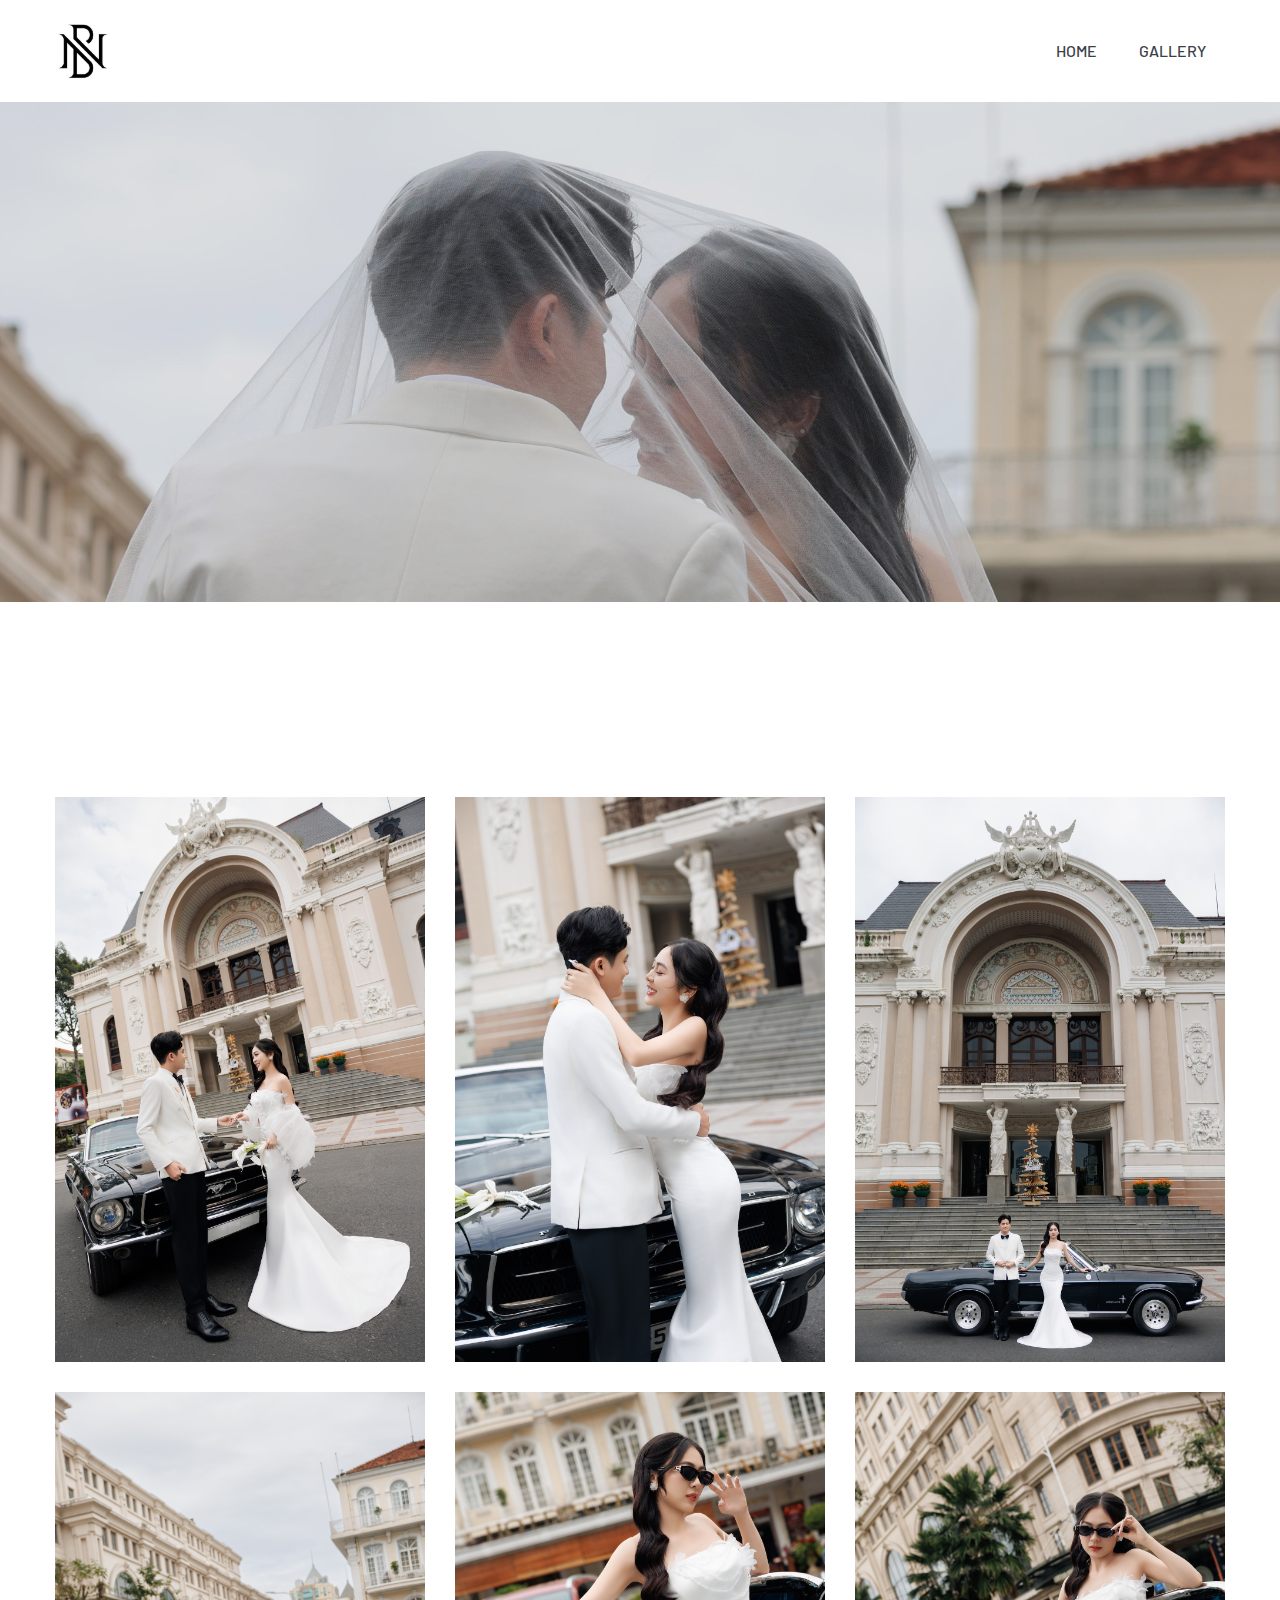
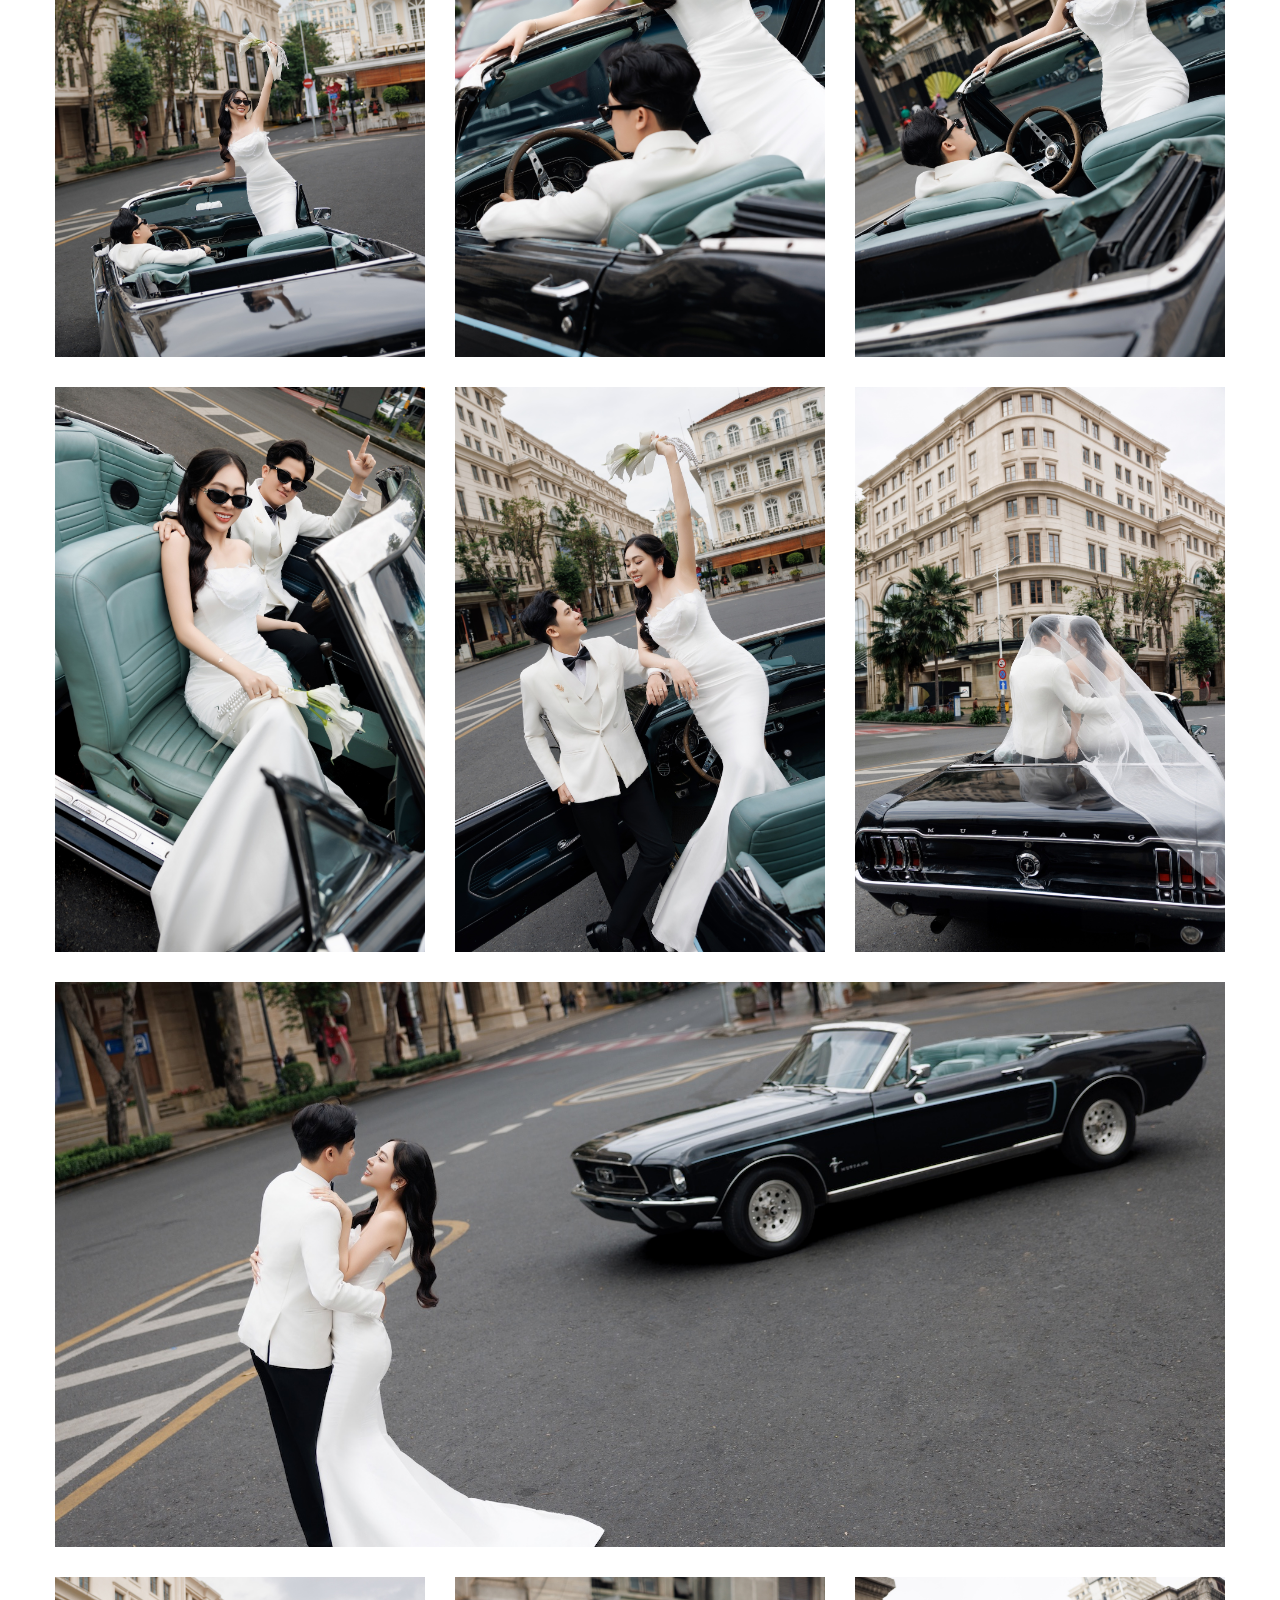
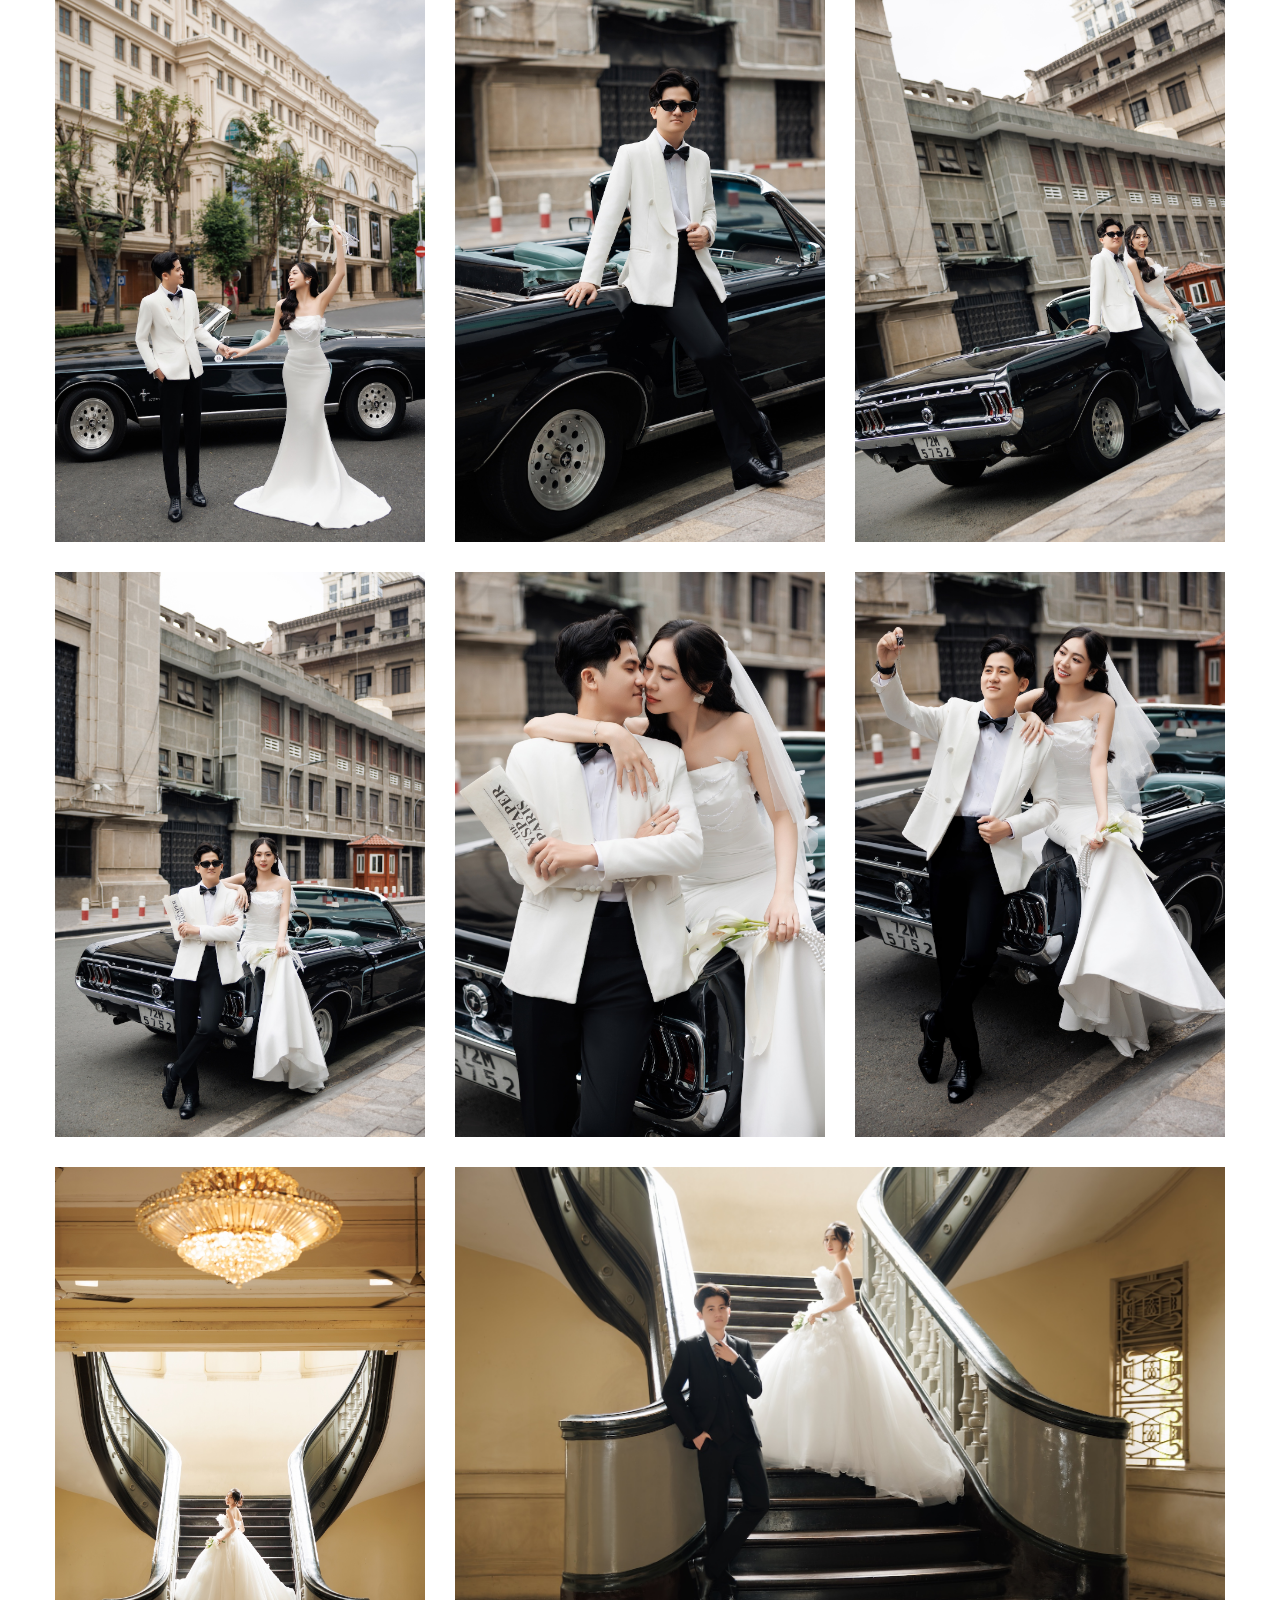
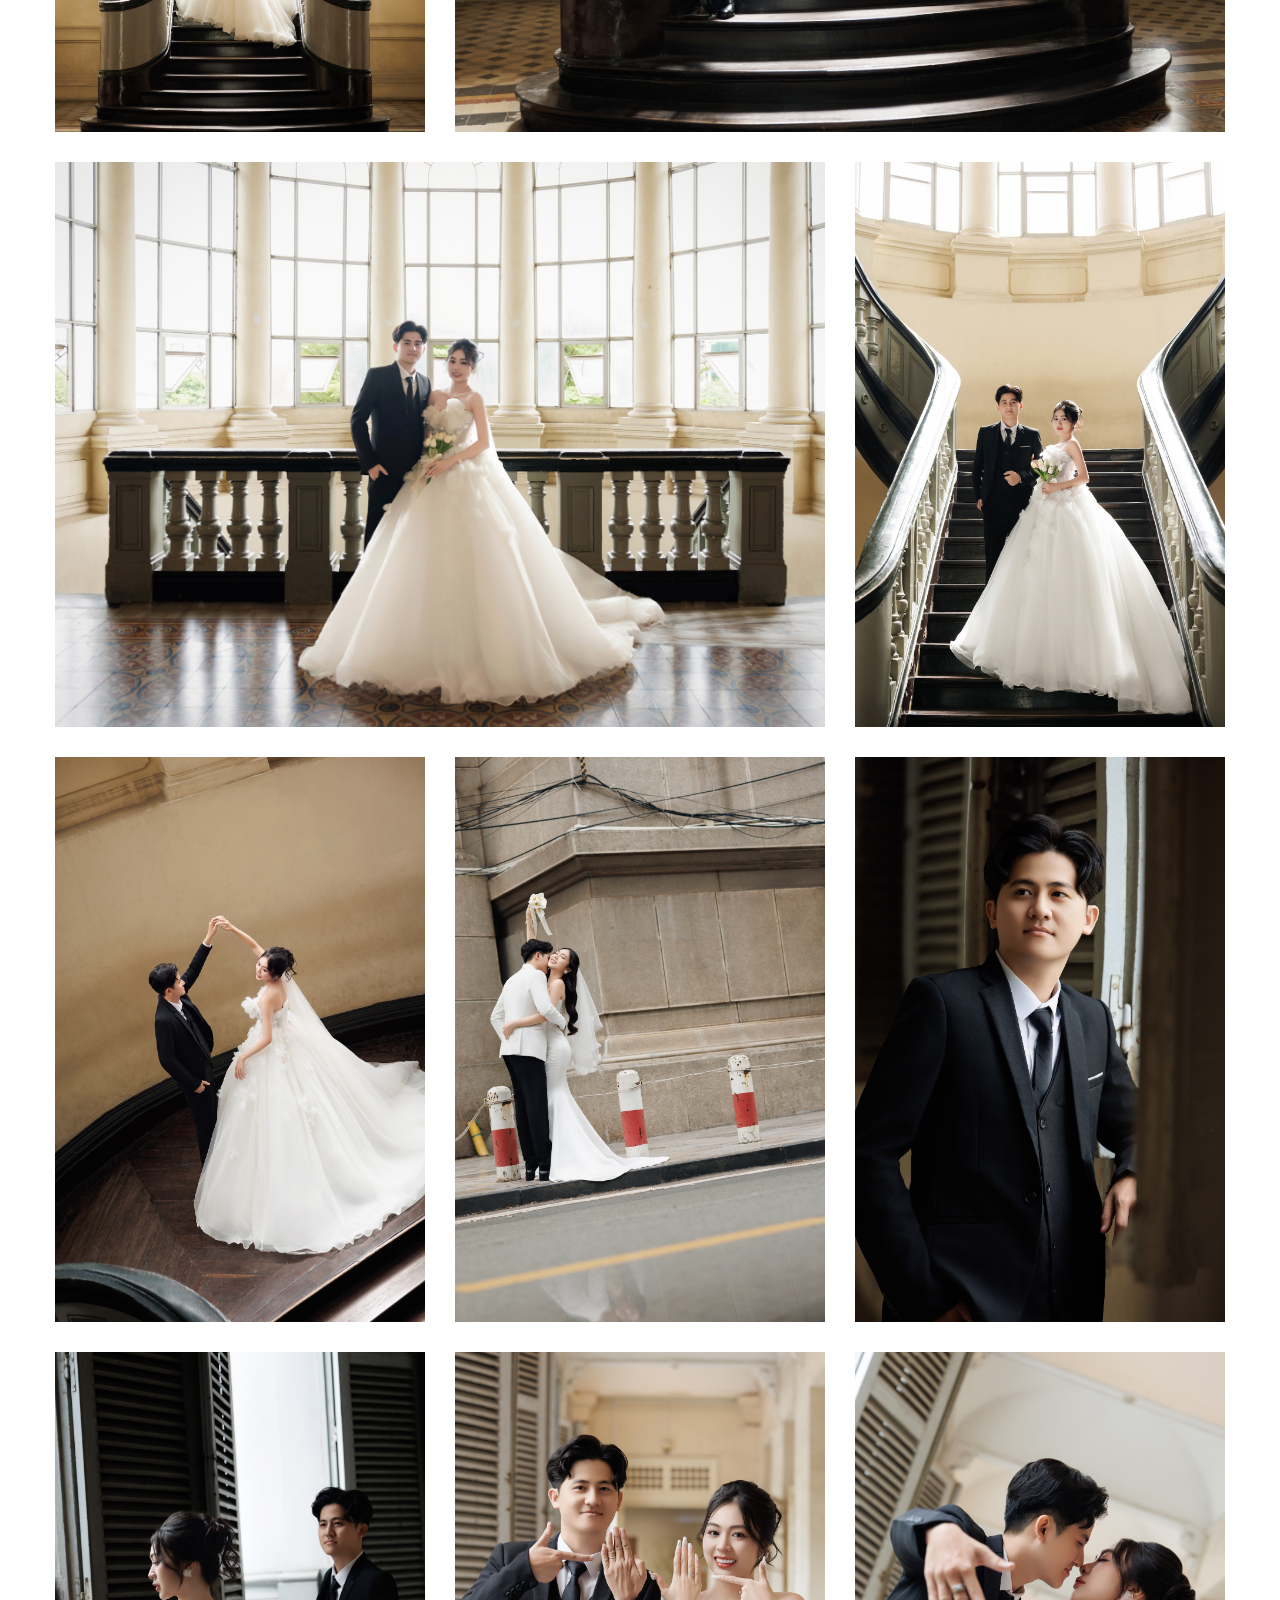
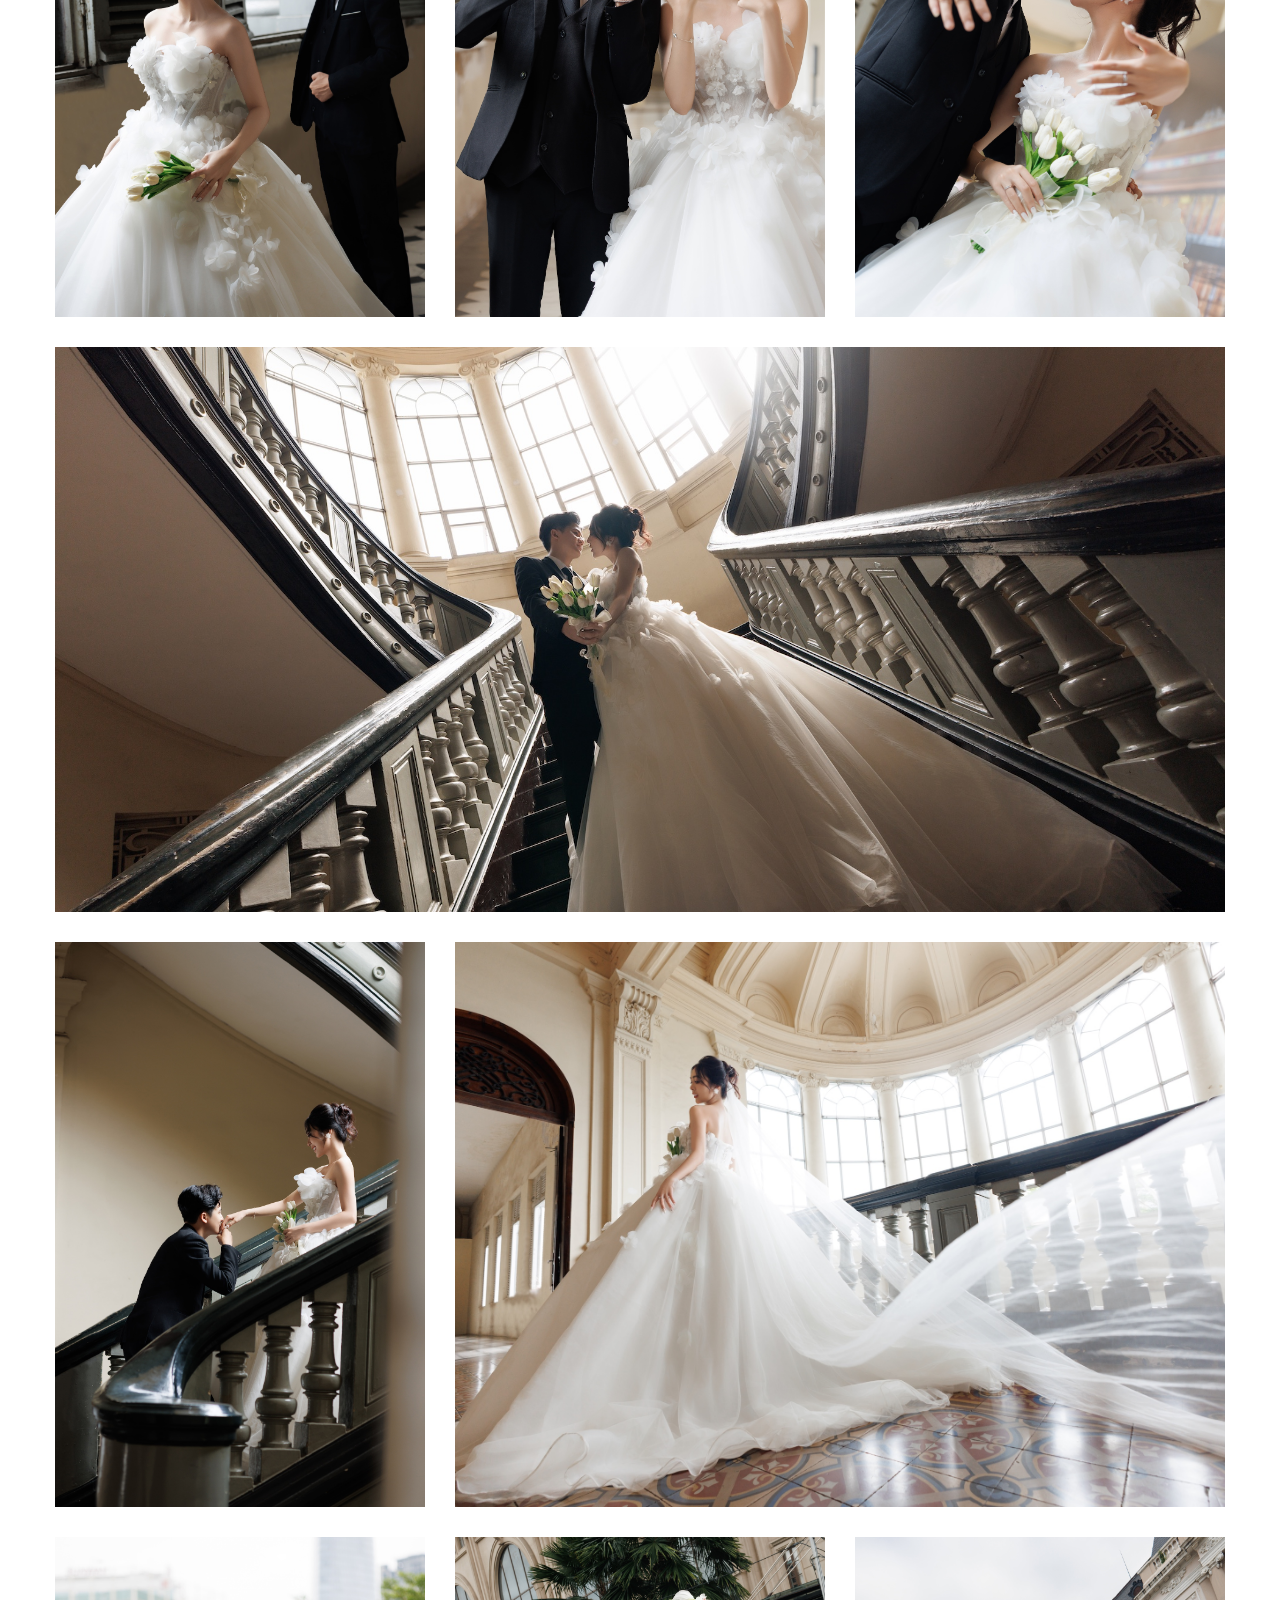
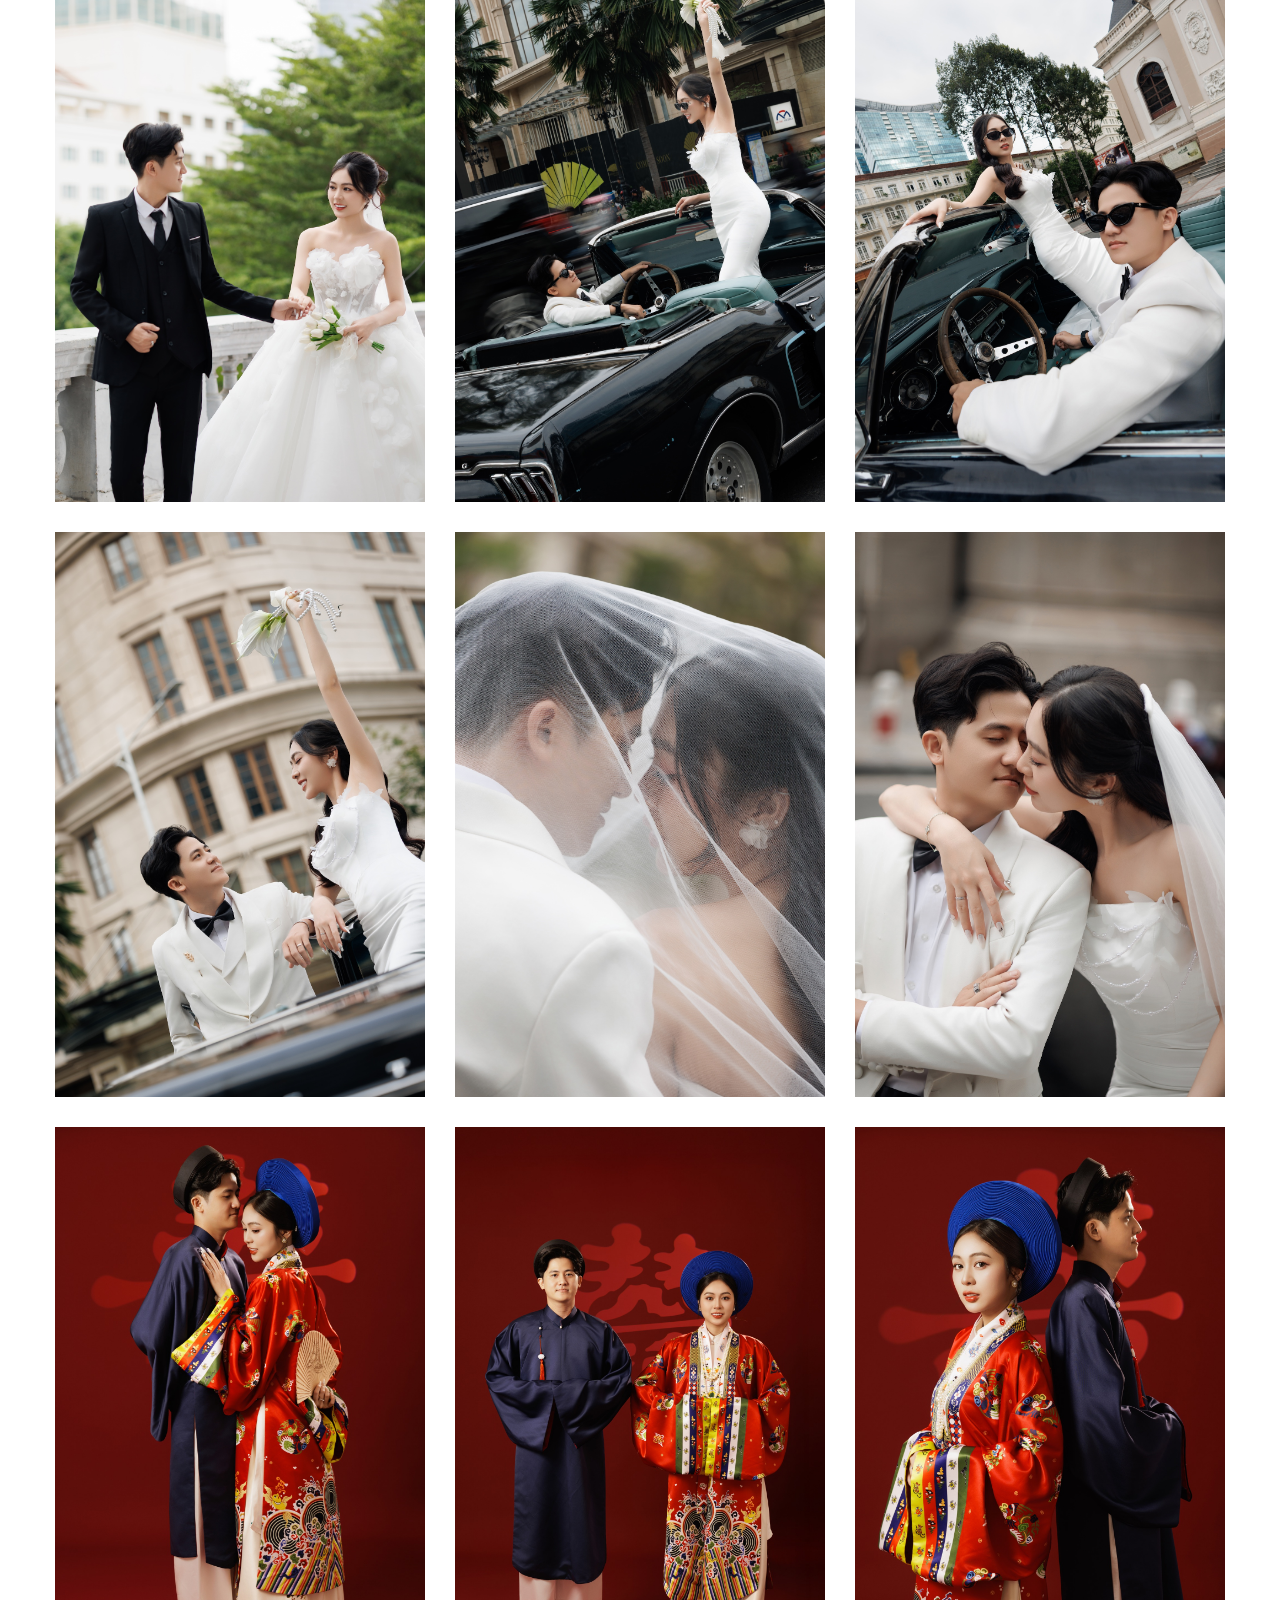
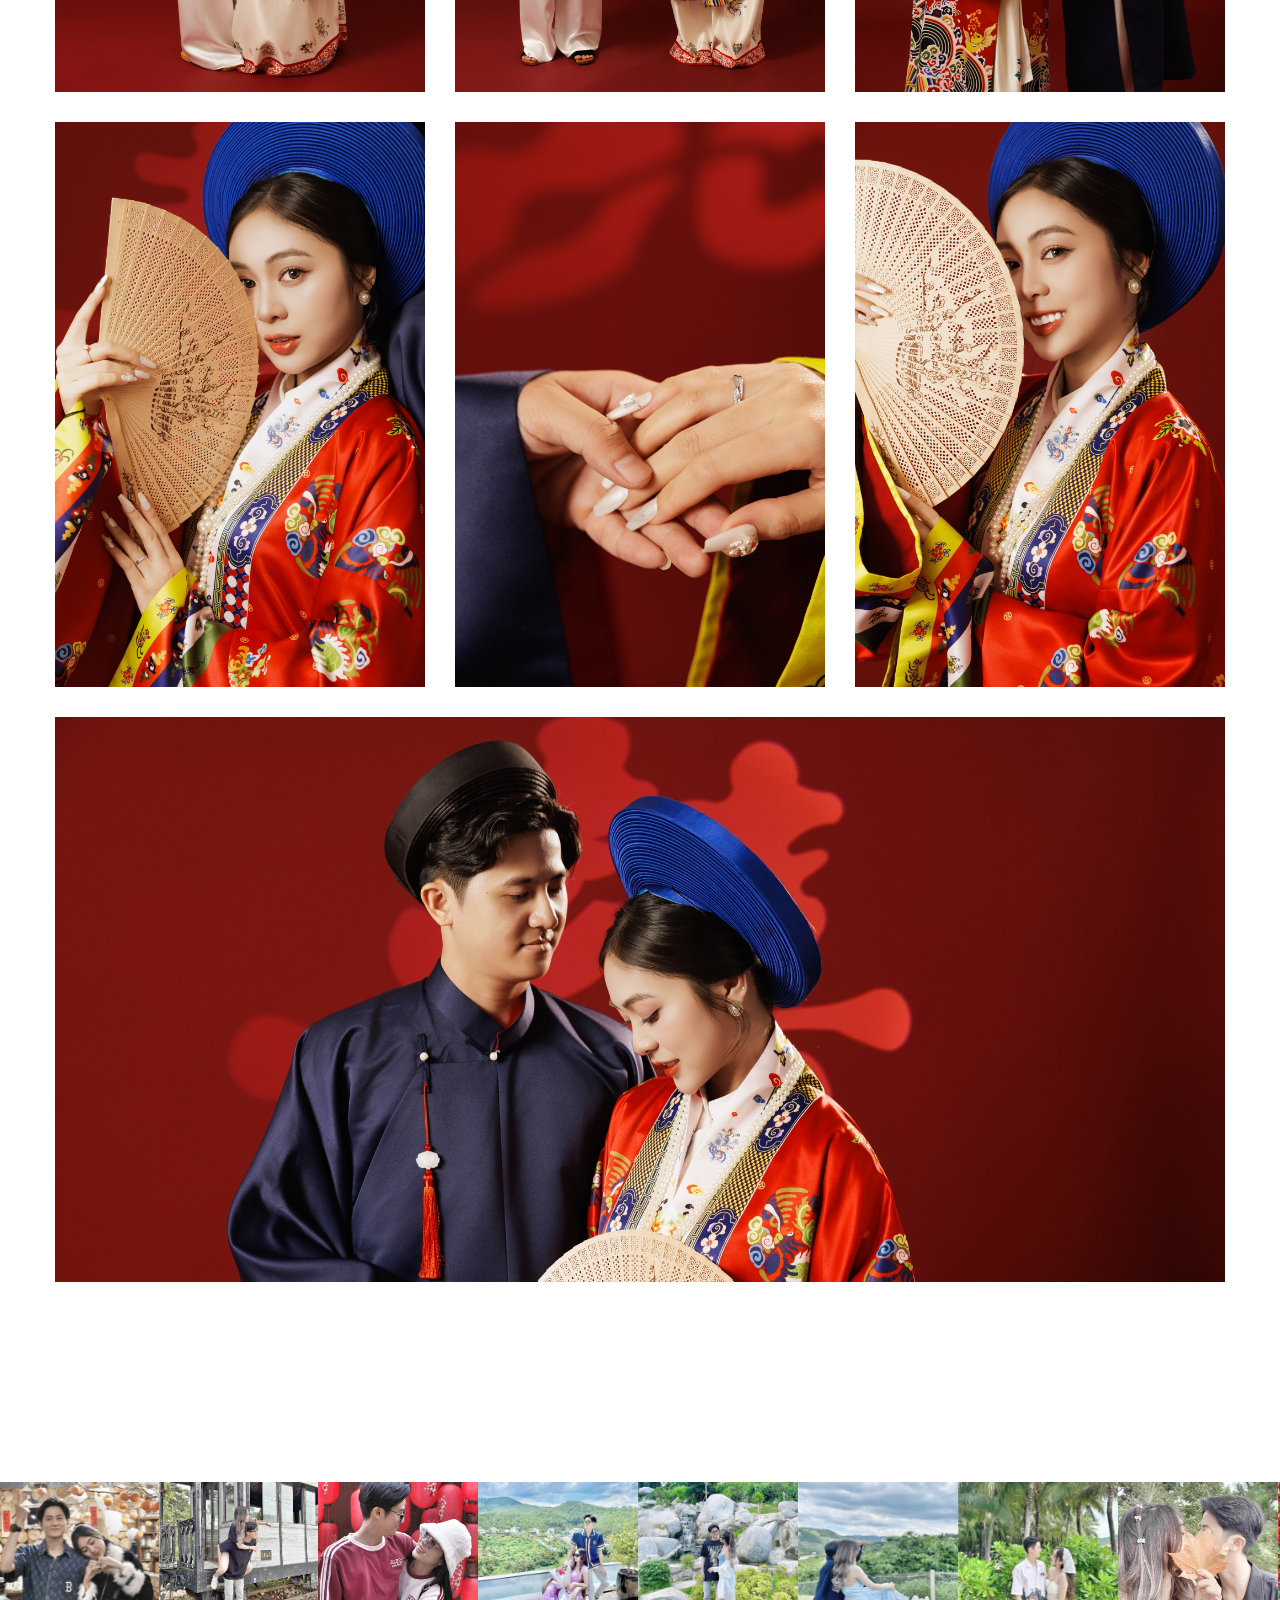
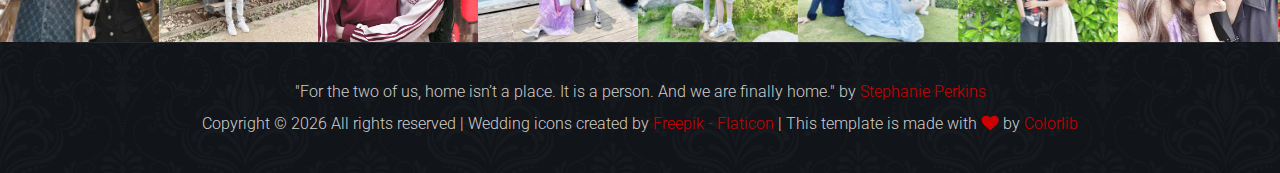
<file: gallery.html>
<!DOCTYPE html>
<html class="no-js" lang="zxx">
  <head>
    <meta charset="utf-8" />
    <meta http-equiv="x-ua-compatible" content="ie=edge" />
    <title>Hải Bình & Tuyết Nhi</title>
    <meta name="description" content="" />
    <meta name="viewport" content="width=device-width, initial-scale=1" />
    <link rel="manifest" href="site.webmanifest" />
    <link rel="shortcut icon" type="image/x-icon" href="assets/img/favicon.ico" />

    <!-- CSS here -->
    <link rel="stylesheet" href="assets/css/bootstrap.min.css" />
    <link rel="stylesheet" href="assets/css/owl.carousel.min.css" />
    <link rel="stylesheet" href="assets/css/flaticon.css" />
    <link rel="stylesheet" href="assets/css/slicknav.css" />
    <link rel="stylesheet" href="assets/css/animate.min.css" />
    <link rel="stylesheet" href="assets/css/magnific-popup.css" />
    <link rel="stylesheet" href="assets/css/fontawesome-all.min.css" />
    <link rel="stylesheet" href="assets/css/themify-icons.css" />
    <link rel="stylesheet" href="assets/css/slick.css" />
    <link rel="stylesheet" href="assets/css/nice-select.css" />
    <link rel="stylesheet" href="assets/css/style.css" />
  </head>

  <body>
    <!--? Preloader Start -->
    <div id="preloader-active">
      <div class="preloader d-flex align-items-center justify-content-center">
        <div class="preloader-inner position-relative">
          <div class="preloader-circle"></div>
          <div class="preloader-img pere-text">
            <img src="assets/img/logo/logo-bn.png" alt="" style="width: 55px" />
          </div>
        </div>
      </div>
    </div>
    <!-- Preloader Start -->
    <header>
      <!-- Header Start -->
      <div class="header-area">
        <div class="main-header header-sticky">
          <div class="container">
            <div class="row align-items-center">
              <!-- Logo -->
              <div class="col-xl-2 col-lg-2 col-3">
                <div class="logo">
                  <a href="index.html"><img src="assets/img/logo/logo-bn.png" alt="" style="width: 55px" /></a>
                </div>
              </div>
              <div class="col-xl-10 col-lg-10 col-md-10 col-9">
                <!-- Main-menu -->
                <div class="main-menu f-right d-lg-block">
                  <nav>
                    <ul id="navigation">
                      <li><a href="index.html"> home</a></li>
                      <li><a href="gallery.html">gallery</a></li>
                    </ul>
                  </nav>
                </div>
              </div>
              <!-- Mobile Menu -->
              <!-- <div class="col-12">
                            <div class="mobile_menu d-block d-lg-none"></div>
                        </div> -->
            </div>
          </div>
        </div>
      </div>
      <!-- Header End -->
    </header>
    <main>
      <!--? slider Area Start-->
      <div class="slider-area2">
        <!-- Mobile Menu -->
        <div class="single-slider slider-height2 hero-overly d-flex align-items-center">
          <div class="container">
            <div class="row">
              <div class="col-xl-12">
                <div class="hero-cap">
                  <h2></h2>
                </div>
              </div>
            </div>
          </div>
        </div>
      </div>
      <!-- slider End -->
      <!--? Gallery Area Start -->
      <div class="gallery-area section-padding30">
        <div class="container">
          <div class="row" id="gallery-grid">
            <!-- Gallery images will be injected here by JS -->
          </div>
        </div>
      </div>
      <!-- Gallery Area End -->
      <!--? Gallery-2 img Start-->
      <div class="gallery-area2 fix">
        <div class="container-fluid p-0">
          <div class="row">
            <div class="col-md-12">
              <div class="gallery-active owl-carousel">
                <div class="gallery-img">
                  <img src="assets/img/gallery-bt-bn/600402041_880575097686209_3821506687499688881_n.jpg" alt="" />
                </div>
                <div class="gallery-img">
                  <img src="assets/img/gallery-bt-bn/601289348_1513644586599850_8548509644161590799_n.jpg" alt="" />
                </div>
                <div class="gallery-img">
                  <img src="assets/img/gallery-bt-bn/604348169_1190364329312983_7611886003218153947_n.jpg" alt="" />
                </div>
                <div class="gallery-img">
                  <img src="assets/img/gallery-bt-bn/605094074_1110781957660407_6838430116434828187_n.jpg" alt="" />
                </div>
                <div class="gallery-img">
                  <img src="assets/img/gallery-bt-bn/605392490_1414332460215461_8426561554999110265_n.jpg" alt="" />
                </div>
                <div class="gallery-img">
                  <img src="assets/img/gallery-bt-bn/605583149_1574219577251312_6512136132725846466_n.jpg" alt="" />
                </div>
                <div class="gallery-img">
                  <img src="assets/img/gallery-bt-bn/605883404_1180495120376723_3953451113209931754_n.jpg" alt="" />
                </div>
                <div class="gallery-img">
                  <img src="assets/img/gallery-bt-bn/605995185_25311389831861018_131388232562078129_n.jpg" alt="" />
                </div>
                <div class="gallery-img">
                  <img src="assets/img/gallery-bt-bn/607013873_890872673502199_4962337355374815571_n.jpg" alt="" />
                </div>
              </div>
            </div>
          </div>
        </div>
      </div>
      <!-- Gallery-2 img End-->
    </main>
    <footer>
      <!-- Footer Start-->
      <div class="footer-main" data-background="assets/img/gallery/section_bg4.png">
        <!-- footer-bottom area -->
        <div class="footer-bottom-area">
          <div class="container">
            <div class="footer-border">
              <div class="row d-flex align-items-center">
                <div class="col-xl-12">
                  <div class="footer-copy-right text-center">
                    <p>
                      "For the two of us, home isn’t a place. It is a person. And we are finally home." by
                      <a href="#" target="_blank">Stephanie Perkins</a>
                    </p>
                    <p>
                      <!-- Link back to Colorlib can't be removed. Template is licensed under CC BY 3.0. -->
                      Copyright &copy;
                      <script>
                        document.write(new Date().getFullYear());
                      </script>
                      All rights reserved | Wedding icons created by
                      <a target="_blank" href="https://www.flaticon.com/free-icons/wedding" title="wedding icons">Freepik - Flaticon</a>
                      | This template is made with
                      <i class="fa fa-heart" aria-hidden="true"></i> by
                      <a href="https://colorlib.com" target="_blank">Colorlib</a>
                      <!-- Link back to Colorlib can't be removed. Template is licensed under CC BY 3.0. -->
                    </p>
                  </div>
                </div>
              </div>
            </div>
          </div>
        </div>
      </div>
      <!-- Footer End-->
    </footer>

    <!-- JS here -->

    <!-- All JS Custom Plugins Link Here here -->
    <script src="./assets/js/vendor/modernizr-3.5.0.min.js"></script>
    <!-- Jquery, Popper, Bootstrap -->
    <script src="./assets/js/vendor/jquery-1.12.4.min.js"></script>
    <script src="./assets/js/popper.min.js"></script>
    <script src="./assets/js/bootstrap.min.js"></script>
    <!-- Jquery Mobile Menu -->
    <script src="./assets/js/jquery.slicknav.min.js"></script>

    <!-- Jquery Slick , Owl-Carousel Plugins -->
    <script src="./assets/js/owl.carousel.min.js"></script>
    <script src="./assets/js/slick.min.js"></script>
    <!-- Date Picker -->
    <script src="./assets/js/gijgo.min.js"></script>
    <!-- One Page, Animated-HeadLin -->
    <script src="./assets/js/wow.min.js"></script>
    <script src="./assets/js/animated.headline.js"></script>
    <script src="./assets/js/jquery.magnific-popup.js"></script>

    <!-- Scrollup, nice-select, sticky -->
    <script src="./assets/js/jquery.scrollUp.min.js"></script>
    <script src="./assets/js/jquery.nice-select.min.js"></script>
    <script src="./assets/js/jquery.sticky.js"></script>

    <!-- counter , waypoint -->
    <script src="./assets/js/jquery.counterup.min.js"></script>
    <script src="./assets/js/waypoints.min.js"></script>

    <!-- contact js -->
    <script src="./assets/js/contact.js"></script>
    <script src="./assets/js/jquery.form.js"></script>
    <script src="./assets/js/jquery.validate.min.js"></script>
    <script src="./assets/js/mail-script.js"></script>
    <script src="./assets/js/jquery.ajaxchimp.min.js"></script>

    <!-- Jquery Plugins, main Jquery -->
    <script src="./assets/js/plugins.js"></script>
    <script src="./assets/js/main.js"></script>
    <script>
      // Gallery config: file is image file name, lg is the col-lg-x value
      const galleryConfig = [
        // New images (inserted before existing ones)
        { file: "8I8A8075.jpg", lg: 4 },
        { file: "8I8A8103.jpg", lg: 4 },
        { file: "8I8A8148.jpg", lg: 4 },
        { file: "8I8A8205.jpg", lg: 4 },
        { file: "8I8A8253.jpg", lg: 4 },
        { file: "8I8A8270.jpg", lg: 4 },
        { file: "8I8A8282.jpg", lg: 4 },
        { file: "8I8A8330.jpg", lg: 4 },
        { file: "8I8A8350.jpg", lg: 4 },
        { file: "8I8A8404.jpg", lg: 12, class: "img-left" },
        { file: "8I8A8426.jpg", lg: 4 },
        { file: "8I8A8450.jpg", lg: 4 },
        { file: "8I8A8466.jpg", lg: 4 },
        { file: "8I8A8517.jpg", lg: 4 },
        { file: "8I8A8524.jpg", lg: 4 },
        { file: "8I8A8530.jpg", lg: 4 },
        { file: "8I8A8611.jpg", lg: 4 },
        { file: "8I8A8664.jpg", lg: 8 },
        { file: "8I8A8847.jpg", lg: 8 },
        { file: "8I8A8690.jpg", lg: 4 },
        { file: "8I8A8781.jpg", lg: 4 },
        { file: "GIN_0003.jpg", lg: 4 },
        { file: "GIN_0008.jpg", lg: 4 },
        { file: "GIN_0125.jpg", lg: 4 },
        { file: "GIN_0133.jpg", lg: 4 },
        { file: "GIN_0151.jpg", lg: 4 },
        { file: "GIN_0204.jpg", lg: 12 },
        { file: "GIN_0243.jpg", lg: 4 },
        { file: "GIN_0316.jpg", lg: 8 },
        { file: "GIN_0338.jpg", lg: 4 },
        { file: "GIN_9771.jpg", lg: 4 },
        { file: "GIN_9789.jpg", lg: 4 },
        { file: "GIN_9805.jpg", lg: 4 },
        { file: "GIN_9828.jpg", lg: 4 },
        { file: "GIN_9953.jpg", lg: 4 },
        // Existing images
        { file: "597949010_122156632436912845_1567374680333563530_n.jpg", lg: 4 },
        { file: "597559814_122156632448912845_7710516488851832021_n.jpg", lg: 4 },
        { file: "598149155_122156632472912845_7327405405093641054_n.jpg", lg: 4 },
        { file: "601341176_122156632784912845_769822287362212659_n.jpg", lg: 4 },
        { file: "598350929_122156632580912845_623266723283254674_n.jpg", lg: 4 },
        { file: "598313130_122156632646912845_6218050551647090112_n.jpg", lg: 4 },
        { file: "599948782_122156632526912845_8454555972016799957_n.jpg", lg: 12, class: "img-top" },
      ];
      const galleryGrid = document.getElementById("gallery-grid");
      galleryConfig.forEach((item) => {
        const colClass = `col-lg-${item.lg} col-md-6`;
        const html = `
          <div class="${colClass}">
            <div class="single-gallery mb-30">
              <div class="gallery-img ${item.class || ''}" style="background-image: url(assets/img/gallery-bn/${item.file});"></div>
              <div class="thumb-content-box">
                <div class="thumb-content">
                  <a href="assets/img/gallery-bn/${item.file}" class="menorie-icon"><i class="ti-image"></i></a>
                </div>
              </div>
            </div>
          </div>
        `;
        galleryGrid.insertAdjacentHTML("beforeend", html);
      });

      var popUp = $(".menorie-icon");
      if (popUp.length) {
        popUp.magnificPopup({
          type: "image",
          gallery: {
            enabled: true,
          },
        });
      }
    </script>
  </body>
</html>
</file>
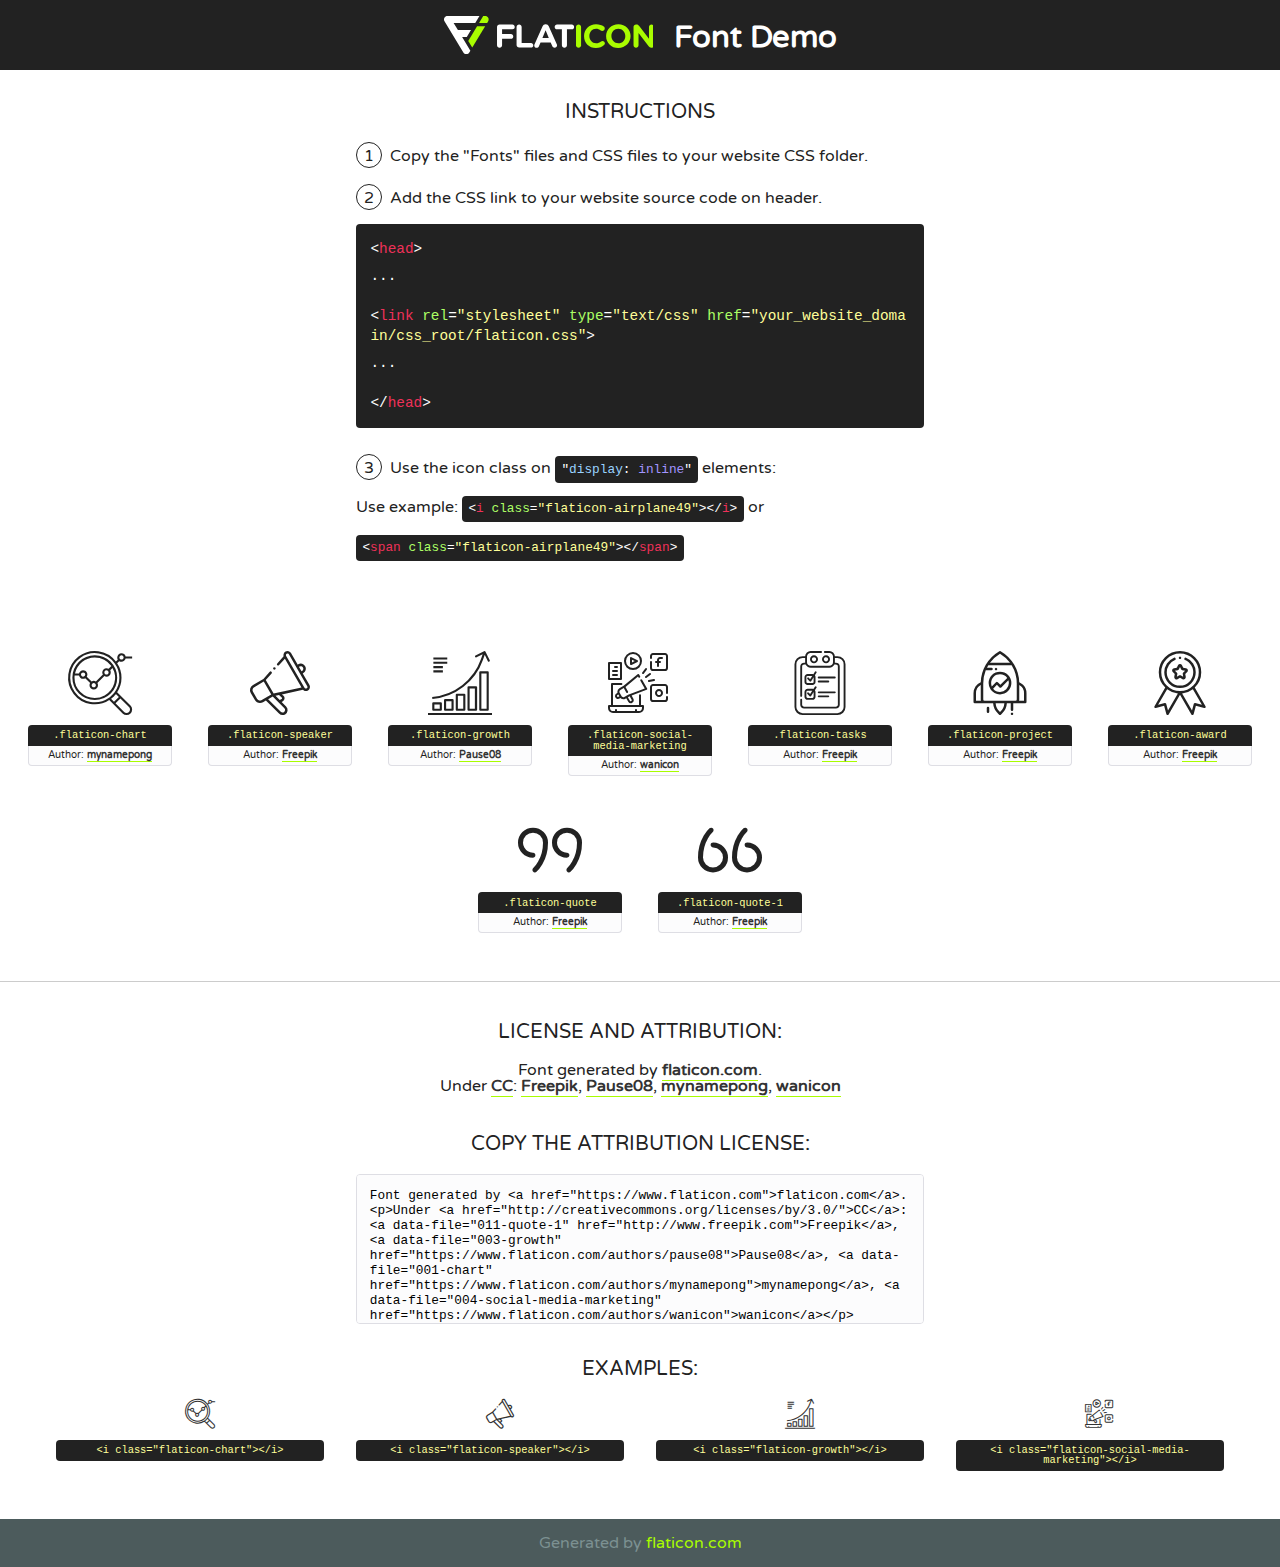
<file: assets/fonts/flaticon.html>
<!DOCTYPE html>
<!--
  Flaticon icon font: Flaticon
  Creation date: 03/02/2020 09:43
-->
<html>
<!DOCTYPE html>
<html>

<head>
    <title>Flaticon WebFont</title>
    <link href="http://fonts.googleapis.com/css?family=Varela+Round" rel="stylesheet" type="text/css" />
    <link rel="stylesheet" type="text/css" href="flaticon.css">
    <meta charset="UTF-8">
    <style>
    html, body, div, span, applet, object, iframe,
    h1, h2, h3, h4, h5, h6, p, blockquote, pre,
    a, abbr, acronym, address, big, cite, code,
    del, dfn, em, img, ins, kbd, q, s, samp,
    small, strike, strong, sub, sup, tt, var,
    b, u, i, center,
    dl, dt, dd, ol, ul, li,
    fieldset, form, label, legend,
    table, caption, tbody, tfoot, thead, tr, th, td,
    article, aside, canvas, details, embed, 
    figure, figcaption, footer, header, hgroup, 
    menu, nav, output, ruby, section, summary,
    time, mark, audio, video {
        margin: 0;
        padding: 0;
        border: 0;
        font-size: 100%;
        font: inherit;
        vertical-align: baseline;
    }
    /* HTML5 display-role reset for older browsers */
    article, aside, details, figcaption, figure, 
    footer, header, hgroup, menu, nav, section {
        display: block;
    }
    body {
        line-height: 1;
    }
    ol, ul {
        list-style: none;
    }
    blockquote, q {
        quotes: none;
    }
    blockquote:before, blockquote:after,
    q:before, q:after {
        content: '';
        content: none;
    }
    table {
        border-collapse: collapse;
        border-spacing: 0;
    }
    body {
        font-family: 'Varela Round', Helvetica, Arial, sans-serif;
        font-size: 16px;
        color: #222;
    }
    a {
        color: #333;
        border-bottom: 1px solid #a9fd00;
        font-weight: bold;
        text-decoration: none;
    }
    * {
        -moz-box-sizing: border-box;
        -webkit-box-sizing: border-box;
        box-sizing: border-box;
        margin: 0;
        padding: 0;
    }
    [class^="flaticon-"]:before, [class*=" flaticon-"]:before, [class^="flaticon-"]:after, [class*=" flaticon-"]:after {
        font-family: Flaticon;
        font-size: 30px;
        font-style: normal;
        margin-left: 20px;
        color: #333;
    }
    .wrapper {
        max-width: 600px;
        margin: auto;
        padding: 0 1em;
    }
    .title {
        font-size: 1.25em;
        text-align: center;
        margin-bottom: 1em;
        text-transform: uppercase;
    }
    header {
        text-align: center;
        background-color: #222;
        color: #fff;
        padding: 1em;
    }
    header .logo {
        width: 210px;
        height: 38px;
        display: inline-block;
        vertical-align: middle;
        margin-right: 1em;
        border: none;
    }
    header strong {
        font-size: 1.95em;
        font-weight: bold;
        vertical-align: middle;
        margin-top: 5px;
        display: inline-block;
    }
    .demo {
        margin: 2em auto;
        line-height: 1.25em;
    }
    .demo ul li {
        margin-bottom: 1em;
    }
    .demo ul li .num {
        color: #222;
        border-radius: 20px;
        display: inline-block;
        width: 26px;
        padding: 3px;
        height: 26px;
        text-align: center;
        margin-right: 0.5em;
        border: 1px solid #222;
    }
    .demo ul li code {
        background-color: #222;
        border-radius: 4px;
        padding: 0.25em 0.5em;
        display: inline-block;
        color: #fff;
        font-family: Consolas,Monaco,Lucida Console,Liberation Mono,DejaVu Sans Mono,Bitstream Vera Sans Mono,Courier New, monospace;
        font-weight: lighter;
        margin-top: 1em;
        font-size: 0.8em;
        word-break: break-all;
    }
    .demo ul li code.big {
        padding: 1em;
        font-size: 0.9em;
    }
    .demo ul li code .red {
        color: #EF3159;
    }
    .demo ul li code .green {
        color: #ACFF65;
    }
    .demo ul li code .yellow {
        color: #FFFF99;
    }
    .demo ul li code .blue {
        color: #99D3FF;
    }
    .demo ul li code .purple {
        color: #A295FF;
    }
    .demo ul li code .dots {
        margin-top: 0.5em;
        display: block;
    }
    #glyphs {
        border-bottom: 1px solid #ccc;
        padding: 2em 0;
        text-align: center;
    }
    .glyph {
        display: inline-block;
        width: 9em;
        margin: 1em;
        text-align: center;
        vertical-align: top;
        background: #FFF;
    }
    .glyph .glyph-icon {
        padding: 10px;
        display: block;
        font-family:"Flaticon";
        font-size: 64px;
        line-height: 1;
    }
    .glyph .glyph-icon:before {
        font-size: 64px;
        color: #222;
        margin-left: 0;
    }
    .class-name {
        font-size: 0.65em;
        background-color: #222;
        color: #fff;
        border-radius: 4px 4px 0 0;
        padding: 0.5em;
        color: #FFFF99;
        font-family: Consolas,Monaco,Lucida Console,Liberation Mono,DejaVu Sans Mono,Bitstream Vera Sans Mono,Courier New, monospace;
    }
    .author-name {
        font-size: 0.6em;
        background-color: #fcfcfd;
        border: 1px solid #DEDEE4;
        border-top: 0;
        border-radius: 0 0 4px 4px;
        padding: 0.5em;
    }
    .class-name:last-child {
        font-size: 10px;
        color:#888;
    }
    .class-name:last-child a {
        font-size: 10px;
        color:#555;
    }
    .class-name:last-child a:hover {
        color:#a9fd00;
    }
    .glyph > input {
        display: block;
        width: 100px;
        margin: 5px auto;
        text-align: center;
        font-size: 12px;
        cursor: text;
    }
    .glyph > input.icon-input {
        font-family:"Flaticon";
        font-size: 16px;
        margin-bottom: 10px;
    }
    .attribution .title {
        margin-top: 2em;
    }
    .attribution textarea {
        background-color: #fcfcfd;
        padding: 1em;
        border: none;
        box-shadow: none;
        border: 1px solid #DEDEE4;
        border-radius: 4px;
        resize: none;
        width: 100%;
        height: 150px;
        font-size: 0.8em;
        font-family: Consolas,Monaco,Lucida Console,Liberation Mono,DejaVu Sans Mono,Bitstream Vera Sans Mono,Courier New, monospace;
        -webkit-appearance: none;
    }
    .iconsuse {
        margin: 2em auto;
        text-align: center;
        max-width: 1200px;
    }
    .iconsuse:after {
        content: '';
        display: table;
        clear: both;
    }
    .iconsuse .image {
        float: left;
        width: 25%;
        padding: 0 1em;
    }
    .iconsuse .image p {
        margin-bottom: 1em;
    }
    .iconsuse .image span {
        display: block;
        font-size: 0.65em;
        background-color: #222;
        color: #fff;
        border-radius: 4px;
        padding: 0.5em;
        color: #FFFF99;
        margin-top: 1em;
        font-family: Consolas,Monaco,Lucida Console,Liberation Mono,DejaVu Sans Mono,Bitstream Vera Sans Mono,Courier New, monospace;
    }
    #footer {
        text-align: center;
        background-color: #4C5B5C;
        color: #7c9192;
        padding: 1em;
    }
    #footer a {
        border: none;
        color: #a9fd00;
        font-weight: normal;
    }
    @media (max-width: 960px) {
        .iconsuse .image {
            width: 50%;
        }
    }
    @media (max-width: 560px) {
        .iconsuse .image {
            width: 100%;
        }
    }
    </style>
</head>

<body class="characters-off">

    <header>
        <a href="https://www.flaticon.com" target="_blank" class="logo">
            <svg version="1.1" xmlns="http://www.w3.org/2000/svg" xmlns:xlink="http://www.w3.org/1999/xlink" xmlns:a="http://ns.adobe.com/AdobeSVGViewerExtensions/3.0/" viewBox="0 0 560.875 102.036" enable-background="new 0 0 560.875 102.036" xml:space="preserve">
                <defs>
                </defs>
                <g>
                    <g class="letters">
                        <path fill="#ffffff" d="M141.596,29.675c0-3.777,2.985-6.767,6.764-6.767h34.438c3.426,0,6.15,2.728,6.15,6.15
                        c0,3.43-2.724,6.149-6.15,6.149h-27.674v13.091h23.719c3.429,0,6.151,2.724,6.151,6.15c0,3.43-2.723,6.149-6.151,6.149h-23.719
                        v17.574c0,3.773-2.986,6.761-6.764,6.761c-3.779,0-6.764-2.989-6.764-6.761V29.675z"></path>
                        <path fill="#ffffff" d="M193.844,29.149c0-3.781,2.985-6.767,6.764-6.767c3.776,0,6.763,2.985,6.763,6.767v42.957h25.039
                        c3.426,0,6.149,2.726,6.149,6.153c0,3.425-2.723,6.15-6.149,6.15h-31.802c-3.779,0-6.764-2.986-6.764-6.768V29.149z"></path>
                        <path fill="#ffffff" d="M241.891,75.71l21.438-48.407c1.492-3.341,4.215-5.357,7.906-5.357h0.792
                        c3.686,0,6.323,2.017,7.815,5.357l21.439,48.407c0.436,0.967,0.701,1.845,0.701,2.723c0,3.602-2.809,6.501-6.414,6.501
                        c-3.161,0-5.269-1.845-6.499-4.655l-4.132-9.661h-27.059l-4.301,10.102c-1.144,2.631-3.426,4.214-6.237,4.214
                        c-3.517,0-6.24-2.81-6.24-6.325C241.1,77.64,241.451,76.677,241.891,75.71z M279.932,58.666l-8.521-20.297l-8.526,20.297H279.932
                        z"></path>
                        <path fill="#ffffff" d="M314.864,35.387H301.86c-3.429,0-6.239-2.813-6.239-6.238c0-3.429,2.811-6.24,6.239-6.24h39.533
                        c3.426,0,6.237,2.811,6.237,6.24c0,3.425-2.811,6.238-6.237,6.238h-13.001v42.785c0,3.773-2.99,6.761-6.764,6.761
                        c-3.779,0-6.764-2.989-6.764-6.761V35.387z"></path>
                        <path fill="#A9FD00" d="M352.615,29.149c0-3.781,2.985-6.767,6.767-6.767c3.774,0,6.761,2.985,6.761,6.767v49.024
                        c0,3.773-2.987,6.761-6.761,6.761c-3.781,0-6.767-2.989-6.767-6.761V29.149z"></path>
                        <path fill="#A9FD00" d="M374.132,53.836v-0.179c0-17.481,13.178-31.801,32.065-31.801c9.22,0,15.459,2.458,20.557,6.238
                        c1.402,1.054,2.637,2.985,2.637,5.357c0,3.692-2.985,6.59-6.681,6.59c-1.845,0-3.071-0.702-4.044-1.319
                        c-3.776-2.813-7.729-4.393-12.562-4.393c-10.364,0-17.831,8.611-17.831,19.154v0.173c0,10.542,7.291,19.329,17.831,19.329
                        c5.715,0,9.492-1.756,13.359-4.834c1.049-0.874,2.458-1.491,4.039-1.491c3.429,0,6.325,2.813,6.325,6.236
                        c0,2.106-1.056,3.78-2.282,4.834c-5.539,4.834-12.036,7.733-21.878,7.733C387.572,85.464,374.132,71.493,374.132,53.836z"></path>
                        <path fill="#A9FD00" d="M433.009,53.836v-0.179c0-17.481,13.79-31.801,32.766-31.801c18.981,0,32.592,14.143,32.592,31.628v0.173
                        c0,17.483-13.785,31.807-32.769,31.807C446.625,85.464,433.009,71.32,433.009,53.836z M484.224,53.836v-0.179
                        c0-10.539-7.725-19.326-18.626-19.326c-10.893,0-18.449,8.611-18.449,19.154v0.173c0,10.542,7.73,19.329,18.626,19.329
                        C476.676,72.986,484.224,64.378,484.224,53.836z"></path>
                        <path fill="#A9FD00" d="M506.233,29.321c0-3.774,2.99-6.763,6.767-6.763h1.401c3.252,0,5.183,1.583,7.029,3.953l26.093,34.265
                        V29.059c0-3.692,2.99-6.677,6.681-6.677c3.683,0,6.671,2.985,6.671,6.677v48.934c0,3.78-2.987,6.765-6.764,6.765h-0.436
                        c-3.257,0-5.188-1.581-7.034-3.953l-27.056-35.492v32.944c0,3.687-2.985,6.676-6.678,6.676c-3.683,0-6.673-2.989-6.673-6.676
                        V29.321z"></path>
                    </g>
                    <g class="insignia">
                        <path fill="#ffffff" d="M48.372,56.137h12.517l11.156-18.537H37.186L25.688,18.539h57.825L94.668,0H9.271
                        C5.925,0,2.842,1.801,1.198,4.716c-1.644,2.907-1.593,6.482,0.134,9.343l50.38,83.501c1.678,2.781,4.689,4.476,7.938,4.476
                        c3.246,0,6.257-1.695,7.935-4.476l2.898-4.804L48.372,56.137z"></path>
                        <g class="i">
                            <path fill="#A9FD00" d="M93.575,18.539h0.031v0.004l21.652,0.004l2.705-4.488c1.727-2.861,1.778-6.436,0.133-9.343
                            C116.454,1.801,113.371,0,110.026,0h-5.294L93.575,18.539z"></path>
                            <polygon fill="#A9FD00" points="88.291,27.356 64.725,66.486 75.519,84.404 109.942,27.356"></polygon>
                        </g>
                    </g>
                </g>
            </svg>
        </a>
        <strong>Font Demo</strong>
    </header>


    <section class="demo wrapper">

        <p class="title">Instructions</p>

        <ul>
            <li>
                <span class="num">1</span>Copy the "Fonts" files and CSS files to your website CSS folder.
            </li>
            <li>
                <span class="num">2</span>Add the CSS link to your website source code on header.
                <code class="big">
                    &lt;<span class="red">head</span>&gt;
                    <br/><span class="dots">...</span>
                    <br/>&lt;<span class="red">link</span> <span class="green">rel</span>=<span class="yellow">"stylesheet"</span> <span class="green">type</span>=<span class="yellow">"text/css"</span> <span class="green">href</span>=<span class="yellow">"your_website_domain/css_root/flaticon.css"</span>&gt;
                    <br/><span class="dots">...</span>
                    <br/>&lt;/<span class="red">head</span>&gt;
                </code>
            </li>

            <li>
                <p>
                    <span class="num">3</span>Use the icon class on <code>"<span class="blue">display</span>:<span class="purple"> inline</span>"</code> elements:
                    <br />
                    Use example: <code>&lt;<span class="red">i</span> <span class="green">class</span>=<span class="yellow">&quot;flaticon-airplane49&quot;</span>&gt;&lt;/<span class="red">i</span>&gt;</code> or <code>&lt;<span class="red">span</span> <span class="green">class</span>=<span class="yellow">&quot;flaticon-airplane49&quot;</span>&gt;&lt;/<span class="red">span</span>&gt;</code>
            </li>
        </ul>

    </section>




   <section id="glyphs">          
    
      
        <div class="glyph"><div class="glyph-icon flaticon-chart"></div>
            <div class="class-name">.flaticon-chart</div>
            <div class="author-name">Author: <a data-file="001-chart" href="https://www.flaticon.com/authors/mynamepong">mynamepong</a> </div> 
        </div>        
        
        <div class="glyph"><div class="glyph-icon flaticon-speaker"></div>
            <div class="class-name">.flaticon-speaker</div>
            <div class="author-name">Author: <a data-file="002-speaker" href="http://www.freepik.com">Freepik</a> </div> 
        </div>        
        
        <div class="glyph"><div class="glyph-icon flaticon-growth"></div>
            <div class="class-name">.flaticon-growth</div>
            <div class="author-name">Author: <a data-file="003-growth" href="https://www.flaticon.com/authors/pause08">Pause08</a> </div> 
        </div>        
        
        <div class="glyph"><div class="glyph-icon flaticon-social-media-marketing"></div>
            <div class="class-name">.flaticon-social-media-marketing</div>
            <div class="author-name">Author: <a data-file="004-social-media-marketing" href="https://www.flaticon.com/authors/wanicon">wanicon</a> </div> 
        </div>        
        
        <div class="glyph"><div class="glyph-icon flaticon-tasks"></div>
            <div class="class-name">.flaticon-tasks</div>
            <div class="author-name">Author: <a data-file="005-tasks" href="http://www.freepik.com">Freepik</a> </div> 
        </div>        
        
        <div class="glyph"><div class="glyph-icon flaticon-project"></div>
            <div class="class-name">.flaticon-project</div>
            <div class="author-name">Author: <a data-file="006-project" href="http://www.freepik.com">Freepik</a> </div> 
        </div>        
        
        <div class="glyph"><div class="glyph-icon flaticon-award"></div>
            <div class="class-name">.flaticon-award</div>
            <div class="author-name">Author: <a data-file="008-award" href="http://www.freepik.com">Freepik</a> </div> 
        </div>        
        
        <div class="glyph"><div class="glyph-icon flaticon-quote"></div>
            <div class="class-name">.flaticon-quote</div>
            <div class="author-name">Author: <a data-file="010-quote" href="http://www.freepik.com">Freepik</a> </div> 
        </div>        
        
        <div class="glyph"><div class="glyph-icon flaticon-quote-1"></div>
            <div class="class-name">.flaticon-quote-1</div>
            <div class="author-name">Author: <a data-file="011-quote-1" href="http://www.freepik.com">Freepik</a> </div> 
        </div>        
        

    </section>



    <section class="attribution wrapper"   style="text-align:center;">

      <div class="title">License and attribution:</div><div class="attrDiv">Font generated by <a href="https://www.flaticon.com">flaticon.com</a>. <div><p>Under <a href="http://creativecommons.org/licenses/by/3.0/">CC</a>: <a data-file="011-quote-1" href="http://www.freepik.com">Freepik</a>, <a data-file="003-growth" href="https://www.flaticon.com/authors/pause08">Pause08</a>, <a data-file="001-chart" href="https://www.flaticon.com/authors/mynamepong">mynamepong</a>, <a data-file="004-social-media-marketing" href="https://www.flaticon.com/authors/wanicon">wanicon</a></p>  </div>
      </div>
      <div class="title">Copy the Attribution License:</div>

    <textarea onclick="this.focus();this.select();">Font generated by &lt;a href=&quot;https://www.flaticon.com&quot;&gt;flaticon.com&lt;/a&gt;. <p>Under <a href="http://creativecommons.org/licenses/by/3.0/">CC</a>: <a data-file="011-quote-1" href="http://www.freepik.com">Freepik</a>, <a data-file="003-growth" href="https://www.flaticon.com/authors/pause08">Pause08</a>, <a data-file="001-chart" href="https://www.flaticon.com/authors/mynamepong">mynamepong</a>, <a data-file="004-social-media-marketing" href="https://www.flaticon.com/authors/wanicon">wanicon</a></p>  
     </textarea>

    </section>

    <section class="iconsuse">

          <div class="title">Examples:</div>            
             
            <div class="image">
                <p>
                    <i class="glyph-icon flaticon-chart"></i> 
                    <span>&lt;i class=&quot;flaticon-chart&quot;&gt;&lt;/i&gt;</span>
                </p>
            </div>
            
            <div class="image">
                <p>
                    <i class="glyph-icon flaticon-speaker"></i> 
                    <span>&lt;i class=&quot;flaticon-speaker&quot;&gt;&lt;/i&gt;</span>
                </p>
            </div>
            
            <div class="image">
                <p>
                    <i class="glyph-icon flaticon-growth"></i> 
                    <span>&lt;i class=&quot;flaticon-growth&quot;&gt;&lt;/i&gt;</span>
                </p>
            </div>
            
            <div class="image">
                <p>
                    <i class="glyph-icon flaticon-social-media-marketing"></i> 
                    <span>&lt;i class=&quot;flaticon-social-media-marketing&quot;&gt;&lt;/i&gt;</span>
                </p>
            </div>
                       
        </div>
                            
    </section>

<div id="footer">
    <div>Generated by <a href="https://www.flaticon.com">flaticon.com</a>
    </div>
</div>



</body>
</html>
</file>
<file: assets/css/flaticon.css>
/*
  	Flaticon icon font: Flaticon
  	Creation date: 03/02/2020 09:43
  	*/

@font-face {
  font-family: "Flaticon";
  src: url("../fonts/Flaticon.eot");
  src: url("../fonts/Flaticon.eot?#iefix") format("embedded-opentype"),
       url("../fonts/Flaticon.woff2") format("woff2"),
       url("../fonts/Flaticon.woff") format("woff"),
       url("../fonts/Flaticon.ttf") format("truetype"),
       url("../fonts/Flaticon.svg#Flaticon") format("svg");
  font-weight: normal;
  font-style: normal;
}

@media screen and (-webkit-min-device-pixel-ratio:0) {
  @font-face {
    font-family: "Flaticon";
    src: url("../fonts/Flaticon.svg#Flaticon") format("svg");
  }
}

[class^="flaticon-"]:before, [class*=" flaticon-"]:before,
[class^="flaticon-"]:after, [class*=" flaticon-"]:after {   
font-family: Flaticon;

}

.flaticon-chart:before { content: "\f100"; }
.flaticon-speaker:before { content: "\f101"; }
.flaticon-growth:before { content: "\f102"; }
.flaticon-social-media-marketing:before { content: "\f103"; }
.flaticon-tasks:before { content: "\f104"; }
.flaticon-project:before { content: "\f105"; }
.flaticon-award:before { content: "\f106"; }
.flaticon-quote:before { content: "\f107"; }
.flaticon-quote-1:before { content: "\f108"; }
</file>
<file: assets/css/themify-icons.css>
@font-face {
	font-family: 'themify';
	src:url('../fonts/themify.eot?-fvbane');


	src:url('../fonts/themify.eot?#iefix-fvbane') format('embedded-opentype'),
		url('../fonts/themify.woff?-fvbane') format('woff'),
		url('../fonts/themify.ttf?-fvbane') format('truetype'),
		url('../fonts/themify.svg?-fvbane#themify') format('svg');
	font-weight: normal;
	font-style: normal;
}

[class^="ti-"], [class*=" ti-"] {
	font-family: 'themify';
	speak: none;
	font-style: normal;
	font-weight: normal;
	font-variant: normal;
	text-transform: none;
	line-height: 1;

	/* Better Font Rendering =========== */
	-webkit-font-smoothing: antialiased;
	-moz-osx-font-smoothing: grayscale;
}

.ti-wand:before {
	content: "\e600";
}
.ti-volume:before {
	content: "\e601";
}
.ti-user:before {
	content: "\e602";
}
.ti-unlock:before {
	content: "\e603";
}
.ti-unlink:before {
	content: "\e604";
}
.ti-trash:before {
	content: "\e605";
}
.ti-thought:before {
	content: "\e606";
}
.ti-target:before {
	content: "\e607";
}
.ti-tag:before {
	content: "\e608";
}
.ti-tablet:before {
	content: "\e609";
}
.ti-star:before {
	content: "\e60a";
}
.ti-spray:before {
	content: "\e60b";
}
.ti-signal:before {
	content: "\e60c";
}
.ti-shopping-cart:before {
	content: "\e60d";
}
.ti-shopping-cart-full:before {
	content: "\e60e";
}
.ti-settings:before {
	content: "\e60f";
}
.ti-search:before {
	content: "\e610";
}
.ti-zoom-in:before {
	content: "\e611";
}
.ti-zoom-out:before {
	content: "\e612";
}
.ti-cut:before {
	content: "\e613";
}
.ti-ruler:before {
	content: "\e614";
}
.ti-ruler-pencil:before {
	content: "\e615";
}
.ti-ruler-alt:before {
	content: "\e616";
}
.ti-bookmark:before {
	content: "\e617";
}
.ti-bookmark-alt:before {
	content: "\e618";
}
.ti-reload:before {
	content: "\e619";
}
.ti-plus:before {
	content: "\e61a";
}
.ti-pin:before {
	content: "\e61b";
}
.ti-pencil:before {
	content: "\e61c";
}
.ti-pencil-alt:before {
	content: "\e61d";
}
.ti-paint-roller:before {
	content: "\e61e";
}
.ti-paint-bucket:before {
	content: "\e61f";
}
.ti-na:before {
	content: "\e620";
}
.ti-mobile:before {
	content: "\e621";
}
.ti-minus:before {
	content: "\e622";
}
.ti-medall:before {
	content: "\e623";
}
.ti-medall-alt:before {
	content: "\e624";
}
.ti-marker:before {
	content: "\e625";
}
.ti-marker-alt:before {
	content: "\e626";
}
.ti-arrow-up:before {
	content: "\e627";
}
.ti-arrow-right:before {
	content: "\e628";
}
.ti-arrow-left:before {
	content: "\e629";
}
.ti-arrow-down:before {
	content: "\e62a";
}
.ti-lock:before {
	content: "\e62b";
}
.ti-location-arrow:before {
	content: "\e62c";
}
.ti-link:before {
	content: "\e62d";
}
.ti-layout:before {
	content: "\e62e";
}
.ti-layers:before {
	content: "\e62f";
}
.ti-layers-alt:before {
	content: "\e630";
}
.ti-key:before {
	content: "\e631";
}
.ti-import:before {
	content: "\e632";
}
.ti-image:before {
	content: "\e633";
}
.ti-heart:before {
	content: "\e634";
}
.ti-heart-broken:before {
	content: "\e635";
}
.ti-hand-stop:before {
	content: "\e636";
}
.ti-hand-open:before {
	content: "\e637";
}
.ti-hand-drag:before {
	content: "\e638";
}
.ti-folder:before {
	content: "\e639";
}
.ti-flag:before {
	content: "\e63a";
}
.ti-flag-alt:before {
	content: "\e63b";
}
.ti-flag-alt-2:before {
	content: "\e63c";
}
.ti-eye:before {
	content: "\e63d";
}
.ti-export:before {
	content: "\e63e";
}
.ti-exchange-vertical:before {
	content: "\e63f";
}
.ti-desktop:before {
	content: "\e640";
}
.ti-cup:before {
	content: "\e641";
}
.ti-crown:before {
	content: "\e642";
}
.ti-comments:before {
	content: "\e643";
}
.ti-comment:before {
	content: "\e644";
}
.ti-comment-alt:before {
	content: "\e645";
}
.ti-close:before {
	content: "\e646";
}
.ti-clip:before {
	content: "\e647";
}
.ti-angle-up:before {
	content: "\e648";
}
.ti-angle-right:before {
	content: "\e649";
}
.ti-angle-left:before {
	content: "\e64a";
}
.ti-angle-down:before {
	content: "\e64b";
}
.ti-check:before {
	content: "\e64c";
}
.ti-check-box:before {
	content: "\e64d";
}
.ti-camera:before {
	content: "\e64e";
}
.ti-announcement:before {
	content: "\e64f";
}
.ti-brush:before {
	content: "\e650";
}
.ti-briefcase:before {
	content: "\e651";
}
.ti-bolt:before {
	content: "\e652";
}
.ti-bolt-alt:before {
	content: "\e653";
}
.ti-blackboard:before {
	content: "\e654";
}
.ti-bag:before {
	content: "\e655";
}
.ti-move:before {
	content: "\e656";
}
.ti-arrows-vertical:before {
	content: "\e657";
}
.ti-arrows-horizontal:before {
	content: "\e658";
}
.ti-fullscreen:before {
	content: "\e659";
}
.ti-arrow-top-right:before {
	content: "\e65a";
}
.ti-arrow-top-left:before {
	content: "\e65b";
}
.ti-arrow-circle-up:before {
	content: "\e65c";
}
.ti-arrow-circle-right:before {
	content: "\e65d";
}
.ti-arrow-circle-left:before {
	content: "\e65e";
}
.ti-arrow-circle-down:before {
	content: "\e65f";
}
.ti-angle-double-up:before {
	content: "\e660";
}
.ti-angle-double-right:before {
	content: "\e661";
}
.ti-angle-double-left:before {
	content: "\e662";
}
.ti-angle-double-down:before {
	content: "\e663";
}
.ti-zip:before {
	content: "\e664";
}
.ti-world:before {
	content: "\e665";
}
.ti-wheelchair:before {
	content: "\e666";
}
.ti-view-list:before {
	content: "\e667";
}
.ti-view-list-alt:before {
	content: "\e668";
}
.ti-view-grid:before {
	content: "\e669";
}
.ti-uppercase:before {
	content: "\e66a";
}
.ti-upload:before {
	content: "\e66b";
}
.ti-underline:before {
	content: "\e66c";
}
.ti-truck:before {
	content: "\e66d";
}
.ti-timer:before {
	content: "\e66e";
}
.ti-ticket:before {
	content: "\e66f";
}
.ti-thumb-up:before {
	content: "\e670";
}
.ti-thumb-down:before {
	content: "\e671";
}
.ti-text:before {
	content: "\e672";
}
.ti-stats-up:before {
	content: "\e673";
}
.ti-stats-down:before {
	content: "\e674";
}
.ti-split-v:before {
	content: "\e675";
}
.ti-split-h:before {
	content: "\e676";
}
.ti-smallcap:before {
	content: "\e677";
}
.ti-shine:before {
	content: "\e678";
}
.ti-shift-right:before {
	content: "\e679";
}
.ti-shift-left:before {
	content: "\e67a";
}
.ti-shield:before {
	content: "\e67b";
}
.ti-notepad:before {
	content: "\e67c";
}
.ti-server:before {
	content: "\e67d";
}
.ti-quote-right:before {
	content: "\e67e";
}
.ti-quote-left:before {
	content: "\e67f";
}
.ti-pulse:before {
	content: "\e680";
}
.ti-printer:before {
	content: "\e681";
}
.ti-power-off:before {
	content: "\e682";
}
.ti-plug:before {
	content: "\e683";
}
.ti-pie-chart:before {
	content: "\e684";
}
.ti-paragraph:before {
	content: "\e685";
}
.ti-panel:before {
	content: "\e686";
}
.ti-package:before {
	content: "\e687";
}
.ti-music:before {
	content: "\e688";
}
.ti-music-alt:before {
	content: "\e689";
}
.ti-mouse:before {
	content: "\e68a";
}
.ti-mouse-alt:before {
	content: "\e68b";
}
.ti-money:before {
	content: "\e68c";
}
.ti-microphone:before {
	content: "\e68d";
}
.ti-menu:before {
	content: "\e68e";
}
.ti-menu-alt:before {
	content: "\e68f";
}
.ti-map:before {
	content: "\e690";
}
.ti-map-alt:before {
	content: "\e691";
}
.ti-loop:before {
	content: "\e692";
}
.ti-location-pin:before {
	content: "\e693";
}
.ti-list:before {
	content: "\e694";
}
.ti-light-bulb:before {
	content: "\e695";
}
.ti-Italic:before {
	content: "\e696";
}
.ti-info:before {
	content: "\e697";
}
.ti-infinite:before {
	content: "\e698";
}
.ti-id-badge:before {
	content: "\e699";
}
.ti-hummer:before {
	content: "\e69a";
}
.ti-home:before {
	content: "\e69b";
}
.ti-help:before {
	content: "\e69c";
}
.ti-headphone:before {
	content: "\e69d";
}
.ti-harddrives:before {
	content: "\e69e";
}
.ti-harddrive:before {
	content: "\e69f";
}
.ti-gift:before {
	content: "\e6a0";
}
.ti-game:before {
	content: "\e6a1";
}
.ti-filter:before {
	content: "\e6a2";
}
.ti-files:before {
	content: "\e6a3";
}
.ti-file:before {
	content: "\e6a4";
}
.ti-eraser:before {
	content: "\e6a5";
}
.ti-envelope:before {
	content: "\e6a6";
}
.ti-download:before {
	content: "\e6a7";
}
.ti-direction:before {
	content: "\e6a8";
}
.ti-direction-alt:before {
	content: "\e6a9";
}
.ti-dashboard:before {
	content: "\e6aa";
}
.ti-control-stop:before {
	content: "\e6ab";
}
.ti-control-shuffle:before {
	content: "\e6ac";
}
.ti-control-play:before {
	content: "\e6ad";
}
.ti-control-pause:before {
	content: "\e6ae";
}
.ti-control-forward:before {
	content: "\e6af";
}
.ti-control-backward:before {
	content: "\e6b0";
}
.ti-cloud:before {
	content: "\e6b1";
}
.ti-cloud-up:before {
	content: "\e6b2";
}
.ti-cloud-down:before {
	content: "\e6b3";
}
.ti-clipboard:before {
	content: "\e6b4";
}
.ti-car:before {
	content: "\e6b5";
}
.ti-calendar:before {
	content: "\e6b6";
}
.ti-book:before {
	content: "\e6b7";
}
.ti-bell:before {
	content: "\e6b8";
}
.ti-basketball:before {
	content: "\e6b9";
}
.ti-bar-chart:before {
	content: "\e6ba";
}
.ti-bar-chart-alt:before {
	content: "\e6bb";
}
.ti-back-right:before {
	content: "\e6bc";
}
.ti-back-left:before {
	content: "\e6bd";
}
.ti-arrows-corner:before {
	content: "\e6be";
}
.ti-archive:before {
	content: "\e6bf";
}
.ti-anchor:before {
	content: "\e6c0";
}
.ti-align-right:before {
	content: "\e6c1";
}
.ti-align-left:before {
	content: "\e6c2";
}
.ti-align-justify:before {
	content: "\e6c3";
}
.ti-align-center:before {
	content: "\e6c4";
}
.ti-alert:before {
	content: "\e6c5";
}
.ti-alarm-clock:before {
	content: "\e6c6";
}
.ti-agenda:before {
	content: "\e6c7";
}
.ti-write:before {
	content: "\e6c8";
}
.ti-window:before {
	content: "\e6c9";
}
.ti-widgetized:before {
	content: "\e6ca";
}
.ti-widget:before {
	content: "\e6cb";
}
.ti-widget-alt:before {
	content: "\e6cc";
}
.ti-wallet:before {
	content: "\e6cd";
}
.ti-video-clapper:before {
	content: "\e6ce";
}
.ti-video-camera:before {
	content: "\e6cf";
}
.ti-vector:before {
	content: "\e6d0";
}
.ti-themify-logo:before {
	content: "\e6d1";
}
.ti-themify-favicon:before {
	content: "\e6d2";
}
.ti-themify-favicon-alt:before {
	content: "\e6d3";
}
.ti-support:before {
	content: "\e6d4";
}
.ti-stamp:before {
	content: "\e6d5";
}
.ti-split-v-alt:before {
	content: "\e6d6";
}
.ti-slice:before {
	content: "\e6d7";
}
.ti-shortcode:before {
	content: "\e6d8";
}
.ti-shift-right-alt:before {
	content: "\e6d9";
}
.ti-shift-left-alt:before {
	content: "\e6da";
}
.ti-ruler-alt-2:before {
	content: "\e6db";
}
.ti-receipt:before {
	content: "\e6dc";
}
.ti-pin2:before {
	content: "\e6dd";
}
.ti-pin-alt:before {
	content: "\e6de";
}
.ti-pencil-alt2:before {
	content: "\e6df";
}
.ti-palette:before {
	content: "\e6e0";
}
.ti-more:before {
	content: "\e6e1";
}
.ti-more-alt:before {
	content: "\e6e2";
}
.ti-microphone-alt:before {
	content: "\e6e3";
}
.ti-magnet:before {
	content: "\e6e4";
}
.ti-line-double:before {
	content: "\e6e5";
}
.ti-line-dotted:before {
	content: "\e6e6";
}
.ti-line-dashed:before {
	content: "\e6e7";
}
.ti-layout-width-full:before {
	content: "\e6e8";
}
.ti-layout-width-default:before {
	content: "\e6e9";
}
.ti-layout-width-default-alt:before {
	content: "\e6ea";
}
.ti-layout-tab:before {
	content: "\e6eb";
}
.ti-layout-tab-window:before {
	content: "\e6ec";
}
.ti-layout-tab-v:before {
	content: "\e6ed";
}
.ti-layout-tab-min:before {
	content: "\e6ee";
}
.ti-layout-slider:before {
	content: "\e6ef";
}
.ti-layout-slider-alt:before {
	content: "\e6f0";
}
.ti-layout-sidebar-right:before {
	content: "\e6f1";
}
.ti-layout-sidebar-none:before {
	content: "\e6f2";
}
.ti-layout-sidebar-left:before {
	content: "\e6f3";
}
.ti-layout-placeholder:before {
	content: "\e6f4";
}
.ti-layout-menu:before {
	content: "\e6f5";
}
.ti-layout-menu-v:before {
	content: "\e6f6";
}
.ti-layout-menu-separated:before {
	content: "\e6f7";
}
.ti-layout-menu-full:before {
	content: "\e6f8";
}
.ti-layout-media-right-alt:before {
	content: "\e6f9";
}
.ti-layout-media-right:before {
	content: "\e6fa";
}
.ti-layout-media-overlay:before {
	content: "\e6fb";
}
.ti-layout-media-overlay-alt:before {
	content: "\e6fc";
}
.ti-layout-media-overlay-alt-2:before {
	content: "\e6fd";
}
.ti-layout-media-left-alt:before {
	content: "\e6fe";
}
.ti-layout-media-left:before {
	content: "\e6ff";
}
.ti-layout-media-center-alt:before {
	content: "\e700";
}
.ti-layout-media-center:before {
	content: "\e701";
}
.ti-layout-list-thumb:before {
	content: "\e702";
}
.ti-layout-list-thumb-alt:before {
	content: "\e703";
}
.ti-layout-list-post:before {
	content: "\e704";
}
.ti-layout-list-large-image:before {
	content: "\e705";
}
.ti-layout-line-solid:before {
	content: "\e706";
}
.ti-layout-grid4:before {
	content: "\e707";
}
.ti-layout-grid3:before {
	content: "\e708";
}
.ti-layout-grid2:before {
	content: "\e709";
}
.ti-layout-grid2-thumb:before {
	content: "\e70a";
}
.ti-layout-cta-right:before {
	content: "\e70b";
}
.ti-layout-cta-left:before {
	content: "\e70c";
}
.ti-layout-cta-center:before {
	content: "\e70d";
}
.ti-layout-cta-btn-right:before {
	content: "\e70e";
}
.ti-layout-cta-btn-left:before {
	content: "\e70f";
}
.ti-layout-column4:before {
	content: "\e710";
}
.ti-layout-column3:before {
	content: "\e711";
}
.ti-layout-column2:before {
	content: "\e712";
}
.ti-layout-accordion-separated:before {
	content: "\e713";
}
.ti-layout-accordion-merged:before {
	content: "\e714";
}
.ti-layout-accordion-list:before {
	content: "\e715";
}
.ti-ink-pen:before {
	content: "\e716";
}
.ti-info-alt:before {
	content: "\e717";
}
.ti-help-alt:before {
	content: "\e718";
}
.ti-headphone-alt:before {
	content: "\e719";
}
.ti-hand-point-up:before {
	content: "\e71a";
}
.ti-hand-point-right:before {
	content: "\e71b";
}
.ti-hand-point-left:before {
	content: "\e71c";
}
.ti-hand-point-down:before {
	content: "\e71d";
}
.ti-gallery:before {
	content: "\e71e";
}
.ti-face-smile:before {
	content: "\e71f";
}
.ti-face-sad:before {
	content: "\e720";
}
.ti-credit-card:before {
	content: "\e721";
}
.ti-control-skip-forward:before {
	content: "\e722";
}
.ti-control-skip-backward:before {
	content: "\e723";
}
.ti-control-record:before {
	content: "\e724";
}
.ti-control-eject:before {
	content: "\e725";
}
.ti-comments-smiley:before {
	content: "\e726";
}
.ti-brush-alt:before {
	content: "\e727";
}
.ti-youtube:before {
	content: "\e728";
}
.ti-vimeo:before {
	content: "\e729";
}
.ti-twitter:before {
	content: "\e72a";
}
.ti-time:before {
	content: "\e72b";
}
.ti-tumblr:before {
	content: "\e72c";
}
.ti-skype:before {
	content: "\e72d";
}
.ti-share:before {
	content: "\e72e";
}
.ti-share-alt:before {
	content: "\e72f";
}
.ti-rocket:before {
	content: "\e730";
}
.ti-pinterest:before {
	content: "\e731";
}
.ti-new-window:before {
	content: "\e732";
}
.ti-microsoft:before {
	content: "\e733";
}
.ti-list-ol:before {
	content: "\e734";
}
.ti-linkedin:before {
	content: "\e735";
}
.ti-layout-sidebar-2:before {
	content: "\e736";
}
.ti-layout-grid4-alt:before {
	content: "\e737";
}
.ti-layout-grid3-alt:before {
	content: "\e738";
}
.ti-layout-grid2-alt:before {
	content: "\e739";
}
.ti-layout-column4-alt:before {
	content: "\e73a";
}
.ti-layout-column3-alt:before {
	content: "\e73b";
}
.ti-layout-column2-alt:before {
	content: "\e73c";
}
.ti-instagram:before {
	content: "\e73d";
}
.ti-google:before {
	content: "\e73e";
}
.ti-github:before {
	content: "\e73f";
}
.ti-flickr:before {
	content: "\e740";
}
.ti-facebook:before {
	content: "\e741";
}
.ti-dropbox:before {
	content: "\e742";
}
.ti-dribbble:before {
	content: "\e743";
}
.ti-apple:before {
	content: "\e744";
}
.ti-android:before {
	content: "\e745";
}
.ti-save:before {
	content: "\e746";
}
.ti-save-alt:before {
	content: "\e747";
}
.ti-yahoo:before {
	content: "\e748";
}
.ti-wordpress:before {
	content: "\e749";
}
.ti-vimeo-alt:before {
	content: "\e74a";
}
.ti-twitter-alt:before {
	content: "\e74b";
}
.ti-tumblr-alt:before {
	content: "\e74c";
}
.ti-trello:before {
	content: "\e74d";
}
.ti-stack-overflow:before {
	content: "\e74e";
}
.ti-soundcloud:before {
	content: "\e74f";
}
.ti-sharethis:before {
	content: "\e750";
}
.ti-sharethis-alt:before {
	content: "\e751";
}
.ti-reddit:before {
	content: "\e752";
}
.ti-pinterest-alt:before {
	content: "\e753";
}
.ti-microsoft-alt:before {
	content: "\e754";
}
.ti-linux:before {
	content: "\e755";
}
.ti-jsfiddle:before {
	content: "\e756";
}
.ti-joomla:before {
	content: "\e757";
}
.ti-html5:before {
	content: "\e758";
}
.ti-flickr-alt:before {
	content: "\e759";
}
.ti-email:before {
	content: "\e75a";
}
.ti-drupal:before {
	content: "\e75b";
}
.ti-dropbox-alt:before {
	content: "\e75c";
}
.ti-css3:before {
	content: "\e75d";
}
.ti-rss:before {
	content: "\e75e";
}
.ti-rss-alt:before {
	content: "\e75f";
}
</file>
<file: assets/css/nice-select.css>
.nice-select {
  -webkit-tap-highlight-color: transparent;
  background-color: #fff;
  border-radius: 5px;
  border: solid 1px #e8e8e8;
  box-sizing: border-box;
  clear: both;
  cursor: pointer;
  display: block;
  float: left;
  font-family: inherit;
  font-size: 14px;
  font-weight: normal;
  height: 42px;
  line-height: 40px;
  outline: none;
  padding-left: 18px;
  padding-right: 30px;
  position: relative;
  text-align: left !important;
  -webkit-transition: all 0.2s ease-in-out;
  transition: all 0.2s ease-in-out;
  -webkit-user-select: none;
     -moz-user-select: none;
      -ms-user-select: none;
          user-select: none;
  white-space: nowrap;
  width: auto; }
  .nice-select:hover {
    border-color: #dbdbdb; }
  .nice-select:active, .nice-select.open, .nice-select:focus {
    border-color: #999; }
  .nice-select:after {
    border-bottom: 2px solid #999;
    border-right: 2px solid #999;
    content: '';
    display: block;
    height: 5px;
    margin-top: -4px;
    pointer-events: none;
    position: absolute;
    right: 12px;
    top: 50%;
    -webkit-transform-origin: 66% 66%;
        -ms-transform-origin: 66% 66%;
            transform-origin: 66% 66%;
    -webkit-transform: rotate(45deg);
        -ms-transform: rotate(45deg);
            transform: rotate(45deg);
    -webkit-transition: all 0.15s ease-in-out;
    transition: all 0.15s ease-in-out;
    width: 5px; }
  .nice-select.open:after {
    -webkit-transform: rotate(-135deg);
        -ms-transform: rotate(-135deg);
            transform: rotate(-135deg); }
  .nice-select.open .list {
    opacity: 1;
    pointer-events: auto;
    -webkit-transform: scale(1) translateY(0);
        -ms-transform: scale(1) translateY(0);
            transform: scale(1) translateY(0); }
  .nice-select.disabled {
    border-color: #ededed;
    color: #999;
    pointer-events: none; }
    .nice-select.disabled:after {
      border-color: #cccccc; }
  .nice-select.wide {
    width: 100%; }
    .nice-select.wide .list {
      left: 0 !important;
      right: 0 !important; }
  .nice-select.right {
    float: right; }
    .nice-select.right .list {
      left: auto;
      right: 0; }
  .nice-select.small {
    font-size: 12px;
    height: 36px;
    line-height: 34px; }
    .nice-select.small:after {
      height: 4px;
      width: 4px; }
    .nice-select.small .option {
      line-height: 34px;
      min-height: 34px; }
  .nice-select .list {
    background-color: #fff;
    border-radius: 5px;
    box-shadow: 0 0 0 1px rgba(68, 68, 68, 0.11);
    box-sizing: border-box;
    margin-top: 4px;
    opacity: 0;
    overflow: hidden;
    padding: 0;
    pointer-events: none;
    position: absolute;
    top: 100%;
    left: 0;
    -webkit-transform-origin: 50% 0;
        -ms-transform-origin: 50% 0;
            transform-origin: 50% 0;
    -webkit-transform: scale(0.75) translateY(-21px);
        -ms-transform: scale(0.75) translateY(-21px);
            transform: scale(0.75) translateY(-21px);
    -webkit-transition: all 0.2s cubic-bezier(0.5, 0, 0, 1.25), opacity 0.15s ease-out;
    transition: all 0.2s cubic-bezier(0.5, 0, 0, 1.25), opacity 0.15s ease-out;
    z-index: 9; }
    .nice-select .list:hover .option:not(:hover) {
      background-color: transparent !important; }
  .nice-select .option {
    cursor: pointer;
    font-weight: 400;
    line-height: 40px;
    list-style: none;
    min-height: 40px;
    outline: none;
    padding-left: 18px;
    padding-right: 29px;
    text-align: left;
    -webkit-transition: all 0.2s;
    transition: all 0.2s; }
    .nice-select .option:hover, .nice-select .option.focus, .nice-select .option.selected.focus {
      background-color: #f6f6f6; }
    .nice-select .option.selected {
      font-weight: bold; }
    .nice-select .option.disabled {
      background-color: transparent;
      color: #999;
      cursor: default; }

.no-csspointerevents .nice-select .list {
  display: none; }

.no-csspointerevents .nice-select.open .list {
  display: block; }
</file>
<file: assets/css/style.css>
@import url("https://fonts.googleapis.com/css?family=Barlow:300,400,500,600,700|Playfair+Display:400,500,600,700,800,900|Roboto:300,400,500,700&display=swap");

.white-bg {
    background: #ffffff
}

.gray-bg {
    background: #f5f5f5
}

.section-bg1 {
    background: #13151b
}

.gray-bg {
    background: #f7f7fd
}

.white-bg {
    background: #fff
}

.black-bg {
    background: #16161a
}

.theme-bg {
    background: #2E6C7B
}

.brand-bg {
    background: #f1f4fa
}

.testimonial-bg {
    background: #f9fafc
}

.white-color {
    color: #fff
}

.black-color {
    color: #16161a
}

.theme-color {
    color: #2E6C7B
}

.boxed-btn {
    background: #fff;
    color: #2E6C7B !important;
    display: inline-block;
    padding: 18px 44px;
    font-family: "Playfair Display", serif;
    font-size: 14px;
    font-weight: 400;
    border: 0;
    border: 1px solid #2E6C7B;
    letter-spacing: 3px;
    text-align: center;
    color: #2E6C7B;
    text-transform: uppercase;
    cursor: pointer
}

.boxed-btn:hover {
    background: #2E6C7B;
    color: #fff !important;
    border: 1px solid #2E6C7B
}

.boxed-btn:focus {
    outline: none
}

.boxed-btn.large-width {
    width: 220px
}

[data-overlay] {
    position: relative;
    background-size: cover;
    background-repeat: no-repeat;
    background-position: center center
}

[data-overlay]::before {
    position: absolute;
    left: 0;
    top: 0;
    right: 0;
    bottom: 0;
    content: ""
}

[data-opacity="1"]::before {
    opacity: 0.1
}

[data-opacity="2"]::before {
    opacity: 0.2
}

[data-opacity="3"]::before {
    opacity: 0.3
}

[data-opacity="4"]::before {
    opacity: 0.4
}

[data-opacity="5"]::before {
    opacity: 0.5
}

[data-opacity="6"]::before {
    opacity: 0.6
}

[data-opacity="7"]::before {
    opacity: 0.7
}

[data-opacity="8"]::before {
    opacity: 0.8
}

[data-opacity="9"]::before {
    opacity: 0.9
}

body {
    font-family: "Roboto", sans-serif;
    font-weight: normal;
    font-style: normal
}

h1,
h2,
h3,
h3,
h4,
h5,
h6 {
    font-family: "Playfair Display", serif;
    color: #212121;
    margin-top: 0px;
    font-style: normal;
    font-weight: 500;
    text-transform: normal
}

p {
    font-family: "Roboto", sans-serif;
    color: #2e3c40;
    font-size: 16px;
    line-height: 30px;
    margin-bottom: 15px;
    font-weight: normal
}

.bg-img-1 {
    background-image: url(../img/slider/slider-img-1.jpg)
}

.bg-img-2 {
    background-image: url(../img/background-img/bg-img-2.jpg)
}

.cta-bg-1 {
    background-image: url(../img/background-img/bg-img-3.jpg)
}

.img {
    max-width: 100%;
    -webkit-transition: all .3s ease-out 0s;
    -moz-transition: all .3s ease-out 0s;
    -ms-transition: all .3s ease-out 0s;
    -o-transition: all .3s ease-out 0s;
    transition: all .3s ease-out 0s
}

.f-left {
    float: left
}

.f-right {
    float: right
}

.fix {
    overflow: hidden
}

.clear {
    clear: both
}

a,
.button {
    -webkit-transition: all .3s ease-out 0s;
    -moz-transition: all .3s ease-out 0s;
    -ms-transition: all .3s ease-out 0s;
    -o-transition: all .3s ease-out 0s;
    transition: all .3s ease-out 0s
}

a:focus,
.button:focus {
    text-decoration: none;
    outline: none
}

a {
    color: #635c5c
}

a:hover {
    color: #fff
}

a:focus,
a:hover,
.portfolio-cat a:hover,
.footer -menu li a:hover {
    text-decoration: none
}

a,
button {
    color: #fff;
    outline: medium none
}

button:focus,
input:focus,
input:focus,
textarea,
textarea:focus {
    outline: 0
}

.uppercase {
    text-transform: uppercase
}

input:focus::-moz-placeholder {
    opacity: 0;
    -webkit-transition: .4s;
    -o-transition: .4s;
    transition: .4s
}

.capitalize {
    text-transform: capitalize
}

h1 a,
h2 a,
h3 a,
h4 a,
h5 a,
h6 a {
    color: inherit
}

ul {
    margin: 0px;
    padding: 0px
}

li {
    list-style: none
}

hr {
    border-bottom: 1px solid #eceff8;
    border-top: 0 none;
    margin: 30px 0;
    padding: 0
}

.theme-overlay {
    position: relative
}

.theme-overlay::before {
    background: #1696e7 none repeat scroll 0 0;
    content: "";
    height: 100%;
    left: 0;
    opacity: 0.6;
    position: absolute;
    top: 0;
    width: 100%
}

.overlay {
    position: relative;
    z-index: 0
}

.overlay::before {
    position: absolute;
    content: "";
    top: 0;
    left: 0;
    width: 100%;
    height: 100%;
    z-index: -1
}

.overlay2 {
    position: relative;
    z-index: 0
}

.overlay2::before {
    position: absolute;
    content: "";
    background-color: #2E2200;
    top: 0;
    left: 0;
    width: 100%;
    height: 100%;
    z-index: -1;
    opacity: 0.5
}

.section-padding {
    padding-top: 120px;
    padding-bottom: 120px
}

.separator {
    border-top: 1px solid #f2f2f2
}

.mb-90 {
    margin-bottom: 90px
}

@media (max-width: 767px) {
    .mb-90 {
        margin-bottom: 30px
    }
}

@media (min-width: 768px) and (max-width: 991px) {
    .mb-90 {
        margin-bottom: 45px
    }
}

.owl-carousel .owl-nav div {
    background: rgba(255, 255, 255, 0.8) none repeat scroll 0 0;
    height: 40px;
    left: 20px;
    line-height: 40px;
    font-size: 22px;
    color: #646464;
    opacity: 1;
    visibility: visible;
    position: absolute;
    text-align: center;
    top: 50%;
    transform: translateY(-50%);
    transition: all 0.3s ease 0s;
    width: 40px
}

.owl-carousel .owl-nav div.owl-next {
    left: auto;
    right: -30px
}

.owl-carousel .owl-nav div.owl-next i {
    position: relative;
    right: 0;
    top: 1px
}

.owl-carousel .owl-nav div.owl-prev i {
    position: relative;
    right: 1px;
    top: 0px
}

.owl-carousel:hover .owl-nav div {
    opacity: 1;
    visibility: visible
}

.owl-carousel:hover .owl-nav div:hover {
    color: #fff;
    background: #ff3500
}

.btn {
    background: #2E6C7B;
    text-transform: uppercase;
    color: #fff;
    font-size: 16px;
    font-weight: 400;
    padding: 30px 44px;
    padding: 30px 27px;
    border-radius: 30px;
    letter-spacing: 1px;
    line-height: 0;
    margin-bottom: 0;
    cursor: pointer;
    display: inline-block;
    -moz-user-select: none;
    cursor: pointer;
    transition: color 0.4s linear;
    position: relative;
    z-index: 1;
    border: 0;
    overflow: hidden;
    margin: 0
}

.btn::before {
    content: "";
    position: absolute;
    left: 0;
    top: 0;
    width: 100%;
    height: 100%;
    background: #B3EBF2;
    z-index: 1;
    border-radius: 5px;
    transition: transform 0.5s;
    transition-timing-function: ease;
    transform-origin: 0 0;
    transition-timing-function: cubic-bezier(0.5, 1.6, 0.4, 0.7);
    transform: scaleX(0)
}

.btn:hover::before {
    transform: scaleX(1);
    color: #fff !important;
    z-index: -1
}

.header-btn {
    background: #4043bc;
    padding: 20px 11px;
    min-width: 120px;
    position: relative
}

.header-btn::before {
    background: #ec4683
}

.btn-whit {
    background: #fff;
    text-transform: uppercase;
    color: #362d2b;
    font-size: 16px;
    font-weight: 400;
    padding: 30px 44px;
    border-radius: 30px
}

.btn.focus,
.btn:focus {
    outline: 0;
    box-shadow: none
}

.hero-btn {
    padding: 30px 56px
}

.border-btn {
    background: none;
    -moz-user-select: none;
    border: 2px solid #2E6C7B;
    padding: 18px 38px;
    margin: 10px;
    text-transform: capitalize;
    color: #2E6C7B;
    cursor: pointer;
    display: inline-block;
    font-size: 14px;
    font-weight: 500;
    letter-spacing: 1px;
    margin-bottom: 0;
    border-radius: 5px;
    position: relative;
    transition: color 0.4s linear;
    position: relative;
    overflow: hidden;
    margin: 0
}

.border-btn::before {
    border: 2px solid transparent;
    content: "";
    position: absolute;
    left: 0;
    top: 0;
    width: 100%;
    height: 100%;
    background: #2E6C7B;
    z-index: -1;
    transition: transform 0.5s;
    transition-timing-function: ease;
    transform-origin: 0 0;
    transition-timing-function: cubic-bezier(0.5, 1.6, 0.4, 0.7);
    transform: scaleY(0)
}

.border-btn:hover::before {
    transform: scaleY(1);
    order: 2px solid transparent
}

.border-btn.border-btn2 {
    padding: 17px 52px
}

.send-btn {
    background: #2E6C7B;
    color: #fff;
    font-size: 14px;
    width: 100%;
    height: 55px;
    border: none;
    border-radius: 5px;
    cursor: pointer;
    transition: color 0.4s linear;
    position: relative;
    overflow: hidden;
    z-index: 1
}

.send-btn::before {
    border: 2px solid transparent;
    content: "";
    position: absolute;
    left: 0;
    top: 0;
    width: 100%;
    height: 100%;
    background: #e6373d;
    color: #2E6C7B;
    z-index: -1;
    transition: transform 0.5s;
    transition-timing-function: ease;
    transform-origin: 0 0;
    transition-timing-function: cubic-bezier(0.5, 1.6, 0.4, 0.7);
    transform: scaleX(0)
}

.send-btn:hover::before {
    transform: scaleY(1);
    order: 2px solid transparent;
    color: red
}

.breadcrumb>.active {
    color: #888
}

#scrollUp {
    background: #2E6C7B;
    height: 50px;
    width: 50px;
    right: 31px;
    bottom: 18px;
    color: #fff;
    font-size: 20px;
    text-align: center;
    border-radius: 50%;
    line-height: 48px;
    border: 2px solid transparent
}

@media (max-width: 575px) {
    #scrollUp {
        right: 16px
    }
}

#scrollUp:hover {
    color: #fff
}

.sticky-bar {
    left: 0;
    margin: auto;
    position: fixed;
    top: 0;
    width: 100%;
    -webkit-box-shadow: 0 10px 15px rgba(25, 25, 25, 0.1);
    box-shadow: 0 10px 15px rgba(25, 25, 25, 0.1);
    z-index: 9999;
    -webkit-animation: 500ms ease-in-out 0s normal none 1 running fadeInDown;
    animation: 500ms ease-in-out 0s normal none 1 running fadeInDown;
    -webkit-box-shadow: 0 10px 15px rgba(25, 25, 25, 0.1);
    background: #fff
}

.mt-5 {
    margin-top: 5px
}

.mt-10 {
    margin-top: 10px
}

.mt-15 {
    margin-top: 15px
}

.mt-20 {
    margin-top: 20px
}

.mt-25 {
    margin-top: 25px
}

.mt-30 {
    margin-top: 30px
}

.mt-35 {
    margin-top: 35px
}

.mt-40 {
    margin-top: 40px
}

.mt-45 {
    margin-top: 45px
}

.mt-50 {
    margin-top: 50px
}

.mt-55 {
    margin-top: 55px
}

.mt-60 {
    margin-top: 60px
}

.mt-65 {
    margin-top: 65px
}

.mt-70 {
    margin-top: 70px
}

.mt-75 {
    margin-top: 75px
}

.mt-80 {
    margin-top: 80px
}

.mt-85 {
    margin-top: 85px
}

.mt-90 {
    margin-top: 90px
}

.mt-95 {
    margin-top: 95px
}

.mt-100 {
    margin-top: 100px
}

.mt-105 {
    margin-top: 105px
}

.mt-110 {
    margin-top: 110px
}

.mt-115 {
    margin-top: 115px
}

.mt-120 {
    margin-top: 120px
}

.mt-125 {
    margin-top: 125px
}

.mt-130 {
    margin-top: 130px
}

.mt-135 {
    margin-top: 135px
}

.mt-140 {
    margin-top: 140px
}

.mt-145 {
    margin-top: 145px
}

.mt-150 {
    margin-top: 150px
}

.mt-155 {
    margin-top: 155px
}

.mt-160 {
    margin-top: 160px
}

.mt-165 {
    margin-top: 165px
}

.mt-170 {
    margin-top: 170px
}

.mt-175 {
    margin-top: 175px
}

.mt-180 {
    margin-top: 180px
}

.mt-185 {
    margin-top: 185px
}

.mt-190 {
    margin-top: 190px
}

.mt-195 {
    margin-top: 195px
}

.mt-200 {
    margin-top: 200px
}

.mb-5 {
    margin-bottom: 5px
}

.mb-10 {
    margin-bottom: 10px
}

.mb-15 {
    margin-bottom: 15px
}

.mb-20 {
    margin-bottom: 20px
}

.mb-25 {
    margin-bottom: 25px
}

.mb-30 {
    margin-bottom: 30px
}

.mb-35 {
    margin-bottom: 35px
}

.mb-40 {
    margin-bottom: 40px
}

.mb-45 {
    margin-bottom: 45px
}

.mb-50 {
    margin-bottom: 50px
}

.mb-55 {
    margin-bottom: 55px
}

.mb-60 {
    margin-bottom: 60px
}

.mb-65 {
    margin-bottom: 65px
}

.mb-70 {
    margin-bottom: 70px
}

.mb-75 {
    margin-bottom: 75px
}

.mb-80 {
    margin-bottom: 80px
}

.mb-85 {
    margin-bottom: 85px
}

.mb-90 {
    margin-bottom: 90px
}

.mb-95 {
    margin-bottom: 95px
}

.mb-100 {
    margin-bottom: 100px
}

.mb-105 {
    margin-bottom: 105px
}

.mb-110 {
    margin-bottom: 110px
}

.mb-115 {
    margin-bottom: 115px
}

.mb-120 {
    margin-bottom: 120px
}

.mb-125 {
    margin-bottom: 125px
}

.mb-130 {
    margin-bottom: 130px
}

.mb-135 {
    margin-bottom: 135px
}

.mb-140 {
    margin-bottom: 140px
}

.mb-145 {
    margin-bottom: 145px
}

.mb-150 {
    margin-bottom: 150px
}

.mb-155 {
    margin-bottom: 155px
}

.mb-160 {
    margin-bottom: 160px
}

.mb-165 {
    margin-bottom: 165px
}

.mb-170 {
    margin-bottom: 170px
}

.mb-175 {
    margin-bottom: 175px
}

.mb-180 {
    margin-bottom: 180px
}

.mb-185 {
    margin-bottom: 185px
}

.mb-190 {
    margin-bottom: 190px
}

.mb-195 {
    margin-bottom: 195px
}

.mb-200 {
    margin-bottom: 200px
}

.ml-5 {
    margin-left: 5px
}

.ml-10 {
    margin-left: 10px
}

.ml-15 {
    margin-left: 15px
}

.ml-20 {
    margin-left: 20px
}

.ml-25 {
    margin-left: 25px
}

.ml-30 {
    margin-left: 30px
}

.ml-35 {
    margin-left: 35px
}

.ml-40 {
    margin-left: 40px
}

.ml-45 {
    margin-left: 45px
}

.ml-50 {
    margin-left: 50px
}

.ml-55 {
    margin-left: 55px
}

.ml-60 {
    margin-left: 60px
}

.ml-65 {
    margin-left: 65px
}

.ml-70 {
    margin-left: 70px
}

.ml-75 {
    margin-left: 75px
}

.ml-80 {
    margin-left: 80px
}

.ml-85 {
    margin-left: 85px
}

.ml-90 {
    margin-left: 90px
}

.ml-95 {
    margin-left: 95px
}

.ml-100 {
    margin-left: 100px
}

.ml-105 {
    margin-left: 105px
}

.ml-110 {
    margin-left: 110px
}

.ml-115 {
    margin-left: 115px
}

.ml-120 {
    margin-left: 120px
}

.ml-125 {
    margin-left: 125px
}

.ml-130 {
    margin-left: 130px
}

.ml-135 {
    margin-left: 135px
}

.ml-140 {
    margin-left: 140px
}

.ml-145 {
    margin-left: 145px
}

.ml-150 {
    margin-left: 150px
}

.ml-155 {
    margin-left: 155px
}

.ml-160 {
    margin-left: 160px
}

.ml-165 {
    margin-left: 165px
}

.ml-170 {
    margin-left: 170px
}

.ml-175 {
    margin-left: 175px
}

.ml-180 {
    margin-left: 180px
}

.ml-185 {
    margin-left: 185px
}

.ml-190 {
    margin-left: 190px
}

.ml-195 {
    margin-left: 195px
}

.ml-200 {
    margin-left: 200px
}

.mr-5 {
    margin-right: 5px
}

.mr-10 {
    margin-right: 10px
}

.mr-15 {
    margin-right: 15px
}

.mr-20 {
    margin-right: 20px
}

.mr-25 {
    margin-right: 25px
}

.mr-30 {
    margin-right: 30px
}

.mr-35 {
    margin-right: 35px
}

.mr-40 {
    margin-right: 40px
}

.mr-45 {
    margin-right: 45px
}

.mr-50 {
    margin-right: 50px
}

.mr-55 {
    margin-right: 55px
}

.mr-60 {
    margin-right: 60px
}

.mr-65 {
    margin-right: 65px
}

.mr-70 {
    margin-right: 70px
}

.mr-75 {
    margin-right: 75px
}

.mr-80 {
    margin-right: 80px
}

.mr-85 {
    margin-right: 85px
}

.mr-90 {
    margin-right: 90px
}

.mr-95 {
    margin-right: 95px
}

.mr-100 {
    margin-right: 100px
}

.mr-105 {
    margin-right: 105px
}

.mr-110 {
    margin-right: 110px
}

.mr-115 {
    margin-right: 115px
}

.mr-120 {
    margin-right: 120px
}

.mr-125 {
    margin-right: 125px
}

.mr-130 {
    margin-right: 130px
}

.mr-135 {
    margin-right: 135px
}

.mr-140 {
    margin-right: 140px
}

.mr-145 {
    margin-right: 145px
}

.mr-150 {
    margin-right: 150px
}

.mr-155 {
    margin-right: 155px
}

.mr-160 {
    margin-right: 160px
}

.mr-165 {
    margin-right: 165px
}

.mr-170 {
    margin-right: 170px
}

.mr-175 {
    margin-right: 175px
}

.mr-180 {
    margin-right: 180px
}

.mr-185 {
    margin-right: 185px
}

.mr-190 {
    margin-right: 190px
}

.mr-195 {
    margin-right: 195px
}

.mr-200 {
    margin-right: 200px
}

.pt-5 {
    padding-top: 5px
}

.pt-10 {
    padding-top: 10px
}

.pt-15 {
    padding-top: 15px
}

.pt-20 {
    padding-top: 20px
}

.pt-25 {
    padding-top: 25px
}

.pt-30 {
    padding-top: 30px
}

.pt-35 {
    padding-top: 35px
}

.pt-40 {
    padding-top: 40px
}

.pt-45 {
    padding-top: 45px
}

.pt-50 {
    padding-top: 50px
}

.pt-55 {
    padding-top: 55px
}

.pt-60 {
    padding-top: 60px
}

.pt-65 {
    padding-top: 65px
}

.pt-70 {
    padding-top: 70px
}

.pt-75 {
    padding-top: 75px
}

.pt-80 {
    padding-top: 80px
}

.pt-85 {
    padding-top: 85px
}

.pt-90 {
    padding-top: 90px
}

.pt-95 {
    padding-top: 95px
}

.pt-100 {
    padding-top: 100px
}

.pt-105 {
    padding-top: 105px
}

.pt-110 {
    padding-top: 110px
}

.pt-115 {
    padding-top: 115px
}

.pt-120 {
    padding-top: 120px
}

.pt-125 {
    padding-top: 125px
}

.pt-130 {
    padding-top: 130px
}

.pt-135 {
    padding-top: 135px
}

.pt-140 {
    padding-top: 140px
}

.pt-145 {
    padding-top: 145px
}

.pt-150 {
    padding-top: 150px
}

.pt-155 {
    padding-top: 155px
}

.pt-160 {
    padding-top: 160px
}

.pt-165 {
    padding-top: 165px
}

.pt-170 {
    padding-top: 170px
}

.pt-175 {
    padding-top: 175px
}

.pt-180 {
    padding-top: 180px
}

.pt-185 {
    padding-top: 185px
}

.pt-190 {
    padding-top: 190px
}

.pt-195 {
    padding-top: 195px
}

.pt-200 {
    padding-top: 200px
}

.pt-260 {
    padding-top: 260px
}

.pb-5 {
    padding-bottom: 5px
}

.pb-10 {
    padding-bottom: 10px
}

.pb-15 {
    padding-bottom: 15px
}

.pb-20 {
    padding-bottom: 20px
}

.pb-25 {
    padding-bottom: 25px
}

.pb-30 {
    padding-bottom: 30px
}

.pb-35 {
    padding-bottom: 35px
}

.pb-40 {
    padding-bottom: 40px
}

.pb-45 {
    padding-bottom: 45px
}

.pb-50 {
    padding-bottom: 50px
}

.pb-55 {
    padding-bottom: 55px
}

.pb-60 {
    padding-bottom: 60px
}

.pb-65 {
    padding-bottom: 65px
}

.pb-70 {
    padding-bottom: 70px
}

.pb-75 {
    padding-bottom: 75px
}

.pb-80 {
    padding-bottom: 80px
}

.pb-85 {
    padding-bottom: 85px
}

.pb-90 {
    padding-bottom: 90px
}

.pb-95 {
    padding-bottom: 95px
}

.pb-100 {
    padding-bottom: 100px
}

.pb-105 {
    padding-bottom: 105px
}

.pb-110 {
    padding-bottom: 110px
}

.pb-115 {
    padding-bottom: 115px
}

.pb-120 {
    padding-bottom: 120px
}

.pb-125 {
    padding-bottom: 125px
}

.pb-130 {
    padding-bottom: 130px
}

.pb-135 {
    padding-bottom: 135px
}

.pb-140 {
    padding-bottom: 140px
}

.pb-145 {
    padding-bottom: 145px
}

.pb-150 {
    padding-bottom: 150px
}

.pb-155 {
    padding-bottom: 155px
}

.pb-160 {
    padding-bottom: 160px
}

.pb-165 {
    padding-bottom: 165px
}

.pb-170 {
    padding-bottom: 170px
}

.pb-175 {
    padding-bottom: 175px
}

.pb-180 {
    padding-bottom: 180px
}

.pb-185 {
    padding-bottom: 185px
}

.pb-190 {
    padding-bottom: 190px
}

.pb-195 {
    padding-bottom: 195px
}

.pb-200 {
    padding-bottom: 200px
}

.pl-5 {
    padding-left: 5px
}

.pl-10 {
    padding-left: 10px
}

.pl-15 {
    padding-left: 15px
}

.pl-20 {
    padding-left: 20px
}

.pl-25 {
    padding-left: 25px
}

.pl-30 {
    padding-left: 30px
}

.pl-35 {
    padding-left: 35px
}

.pl-40 {
    padding-left: 40px
}

.pl-45 {
    padding-left: 45px
}

.pl-50 {
    padding-left: 50px
}

.pl-55 {
    padding-left: 55px
}

.pl-60 {
    padding-left: 60px
}

.pl-65 {
    padding-left: 65px
}

.pl-70 {
    padding-left: 70px
}

.pl-75 {
    padding-left: 75px
}

.pl-80 {
    padding-left: 80px
}

.pl-85 {
    padding-left: 85px
}

.pl-90 {
    padding-left: 90px
}

.pl-95 {
    padding-left: 95px
}

.pl-100 {
    padding-left: 100px
}

.pl-105 {
    padding-left: 105px
}

.pl-110 {
    padding-left: 110px
}

.pl-115 {
    padding-left: 115px
}

.pl-120 {
    padding-left: 120px
}

.pl-125 {
    padding-left: 125px
}

.pl-130 {
    padding-left: 130px
}

.pl-135 {
    padding-left: 135px
}

.pl-140 {
    padding-left: 140px
}

.pl-145 {
    padding-left: 145px
}

.pl-150 {
    padding-left: 150px
}

.pl-155 {
    padding-left: 155px
}

.pl-160 {
    padding-left: 160px
}

.pl-165 {
    padding-left: 165px
}

.pl-170 {
    padding-left: 170px
}

.pl-175 {
    padding-left: 175px
}

.pl-180 {
    padding-left: 180px
}

.pl-185 {
    padding-left: 185px
}

.pl-190 {
    padding-left: 190px
}

.pl-195 {
    padding-left: 195px
}

.pl-200 {
    padding-left: 200px
}

.pr-5 {
    padding-right: 5px
}

.pr-10 {
    padding-right: 10px
}

.pr-15 {
    padding-right: 15px
}

.pr-20 {
    padding-right: 20px
}

.pr-25 {
    padding-right: 25px
}

.pr-30 {
    padding-right: 30px
}

.pr-35 {
    padding-right: 35px
}

.pr-40 {
    padding-right: 40px
}

.pr-45 {
    padding-right: 45px
}

.pr-50 {
    padding-right: 50px
}

.pr-55 {
    padding-right: 55px
}

.pr-60 {
    padding-right: 60px
}

.pr-65 {
    padding-right: 65px
}

.pr-70 {
    padding-right: 70px
}

.pr-75 {
    padding-right: 75px
}

.pr-80 {
    padding-right: 80px
}

.pr-85 {
    padding-right: 85px
}

.pr-90 {
    padding-right: 90px
}

.pr-95 {
    padding-right: 95px
}

.pr-100 {
    padding-right: 100px
}

.pr-105 {
    padding-right: 105px
}

.pr-110 {
    padding-right: 110px
}

.pr-115 {
    padding-right: 115px
}

.pr-120 {
    padding-right: 120px
}

.pr-125 {
    padding-right: 125px
}

.pr-130 {
    padding-right: 130px
}

.pr-135 {
    padding-right: 135px
}

.pr-140 {
    padding-right: 140px
}

.pr-145 {
    padding-right: 145px
}

.pr-150 {
    padding-right: 150px
}

.pr-155 {
    padding-right: 155px
}

.pr-160 {
    padding-right: 160px
}

.pr-165 {
    padding-right: 165px
}

.pr-170 {
    padding-right: 170px
}

.pr-175 {
    padding-right: 175px
}

.pr-180 {
    padding-right: 180px
}

.pr-185 {
    padding-right: 185px
}

.pr-190 {
    padding-right: 190px
}

.pr-195 {
    padding-right: 195px
}

.pr-200 {
    padding-right: 200px
}

.bounce-animate {
    animation-name: float-bob;
    animation-duration: 2s;
    animation-iteration-count: infinite;
    -moz-animation-name: float-bob;
    -moz-animation-duration: 2s;
    -moz-animation-iteration-count: infinite;
    -moz-animation-timing-function: linear;
    -ms-animation-name: float-bob;
    -ms-animation-duration: 2s;
    -ms-animation-iteration-count: infinite;
    -ms-animation-timing-function: linear;
    -o-animation-name: float-bob;
    -o-animation-duration: 2s;
    -o-animation-iteration-count: infinite;
    -o-animation-timing-function: linear
}

@-webkit-keyframes float-bob {
    0% {
        -webkit-transform: translateY(-20px);
        transform: translateY(-20px)
    }

    50% {
        -webkit-transform: translateY(-10px);
        transform: translateY(-10px)
    }

    100% {
        -webkit-transform: translateY(-20px);
        transform: translateY(-20px)
    }
}

.heartbeat {
    animation: heartbeat 1s infinite alternate
}

@-webkit-keyframes heartbeat {
    to {
        -webkit-transform: scale(1.03);
        transform: scale(1.03)
    }
}

.rotateme {
    -webkit-animation-name: rotateme;
    animation-name: rotateme;
    -webkit-animation-duration: 30s;
    animation-duration: 30s;
    -webkit-animation-iteration-count: infinite;
    animation-iteration-count: infinite;
    -webkit-animation-timing-function: linear;
    animation-timing-function: linear
}

@keyframes rotateme {
    from {
        -webkit-transform: rotate(0deg);
        transform: rotate(0deg)
    }

    to {
        -webkit-transform: rotate(360deg);
        transform: rotate(360deg)
    }
}

@-webkit-keyframes rotateme {
    from {
        -webkit-transform: rotate(0deg)
    }

    to {
        -webkit-transform: rotate(360deg)
    }
}

.services-img::before {
    content: "";
    position: absolute;
    left: 50%;
    top: 50%;
    height: 150px;
    width: 150px;
    background: #520c0c;
    z-index: -1;
    border-radius: 50%;
    transform: translate(-50%, -50%);
    animation: pulse-border 3000ms ease-out infinite
}

@keyframes pulse-border {
    0% {
        transform: translateX(-50%) translateY(-50%) translateZ(0) scale(1);
        opacity: 1
    }

    100% {
        transform: translateX(-50%) translateY(-50%) translateZ(0) scale(1.5);
        opacity: 0
    }
}

@-webkit-keyframes pulse-border {
    0% {
        transform: translateX(-50%) translateY(-50%) translateZ(0) scale(1);
        opacity: 1
    }

    100% {
        transform: translateX(-50%) translateY(-50%) translateZ(0) scale(1.5);
        opacity: 0
    }
}

.preloader {
    background-color: #f7f7f7;
    width: 100%;
    height: 100%;
    position: fixed;
    top: 0;
    left: 0;
    right: 0;
    bottom: 0;
    z-index: 999999;
    -webkit-transition: .6s;
    -o-transition: .6s;
    transition: .6s;
    margin: 0 auto
}

.preloader .preloader-circle {
    width: 100px;
    height: 100px;
    position: relative;
    border-style: solid;
    border-width: 1px;
    border-top-color: #2E6C7B;
    border-bottom-color: transparent;
    border-left-color: transparent;
    border-right-color: transparent;
    z-index: 10;
    border-radius: 50%;
    -webkit-box-shadow: 0 1px 5px 0 rgba(35, 181, 185, 0.15);
    box-shadow: 0 1px 5px 0 rgba(35, 181, 185, 0.15);
    background-color: #ffffff;
    -webkit-animation: zoom 2000ms infinite ease;
    animation: zoom 2000ms infinite ease;
    -webkit-transition: .6s;
    -o-transition: .6s;
    transition: .6s
}

.preloader .preloader-circle2 {
    border-top-color: #0078ff
}

.preloader .preloader-img {
    position: absolute;
    top: 50%;
    z-index: 200;
    left: 0;
    right: 0;
    margin: 0 auto;
    text-align: center;
    display: inline-block;
    -webkit-transform: translateY(-50%);
    -ms-transform: translateY(-50%);
    transform: translateY(-50%);
    padding-top: 6px;
    -webkit-transition: .6s;
    -o-transition: .6s;
    transition: .6s
}

.preloader .preloader-img img {
    max-width: 55px
}

.preloader .pere-text strong {
    font-weight: 800;
    color: #dca73a;
    text-transform: uppercase
}

@-webkit-keyframes zoom {
    0% {
        -webkit-transform: rotate(0deg);
        transform: rotate(0deg);
        -webkit-transition: .6s;
        -o-transition: .6s;
        transition: .6s
    }

    100% {
        -webkit-transform: rotate(360deg);
        transform: rotate(360deg);
        -webkit-transition: .6s;
        -o-transition: .6s;
        transition: .6s
    }
}

@keyframes zoom {
    0% {
        -webkit-transform: rotate(0deg);
        transform: rotate(0deg);
        -webkit-transition: .6s;
        -o-transition: .6s;
        transition: .6s
    }

    100% {
        -webkit-transform: rotate(360deg);
        transform: rotate(360deg);
        -webkit-transition: .6s;
        -o-transition: .6s;
        transition: .6s
    }
}

.section-padding2 {
    padding-top: 200px;
    padding-bottom: 200px
}

@media only screen and (min-width: 1200px) and (max-width: 1600px) {
    .section-padding2 {
        padding-top: 200px;
        padding-bottom: 200px
    }
}

@media only screen and (min-width: 992px) and (max-width: 1199px) {
    .section-padding2 {
        padding-top: 200px;
        padding-bottom: 200px
    }
}

@media only screen and (min-width: 768px) and (max-width: 991px) {
    .section-padding2 {
        padding-top: 100px;
        padding-bottom: 100px
    }
}

@media only screen and (min-width: 576px) and (max-width: 767px) {
    .section-padding2 {
        padding-top: 70px;
        padding-bottom: 70px
    }
}

@media (max-width: 575px) {
    .section-padding2 {
        padding-top: 70px;
        padding-bottom: 70px
    }
}

.story-padding {
    padding-top: 190px;
    padding-bottom: 150px
}

@media only screen and (min-width: 992px) and (max-width: 1199px) {
    .story-padding {
        padding-top: 190px;
        padding-bottom: 150px
    }
}

@media only screen and (min-width: 768px) and (max-width: 991px) {
    .story-padding {
        padding-top: 100px;
        padding-bottom: 100px
    }
}

@media only screen and (min-width: 576px) and (max-width: 767px) {
    .story-padding {
        padding-top: 80px;
        padding-bottom: 80px
    }
}

@media (max-width: 575px) {
    .story-padding {
        padding-top: 80px;
        padding-bottom: 80px
    }
}

.gift-padding {
    padding-top: 120px;
    padding-bottom: 130px
}

@media only screen and (min-width: 992px) and (max-width: 1199px) {
    .gift-padding {
        padding-top: 120px;
        padding-bottom: 130px
    }
}

@media only screen and (min-width: 768px) and (max-width: 991px) {
    .gift-padding {
        padding-top: 100px;
        padding-bottom: 100px
    }
}

@media only screen and (min-width: 576px) and (max-width: 767px) {
    .gift-padding {
        padding-top: 100px;
        padding-bottom: 100px
    }
}

@media (max-width: 575px) {
    .gift-padding {
        padding-top: 100px;
        padding-bottom: 100px
    }
}

.section-padding30 {
    padding-top: 195px;
    padding-bottom: 170px
}

@media only screen and (min-width: 1200px) and (max-width: 1600px) {
    .section-padding30 {
        padding-top: 195px;
        padding-bottom: 170px
    }
}

@media only screen and (min-width: 992px) and (max-width: 1199px) {
    .section-padding30 {
        padding-top: 150px;
        padding-bottom: 110px
    }
}

@media only screen and (min-width: 768px) and (max-width: 991px) {
    .section-padding30 {
        padding-top: 100px;
        padding-bottom: 100px
    }
}

@media only screen and (min-width: 576px) and (max-width: 767px) {
    .section-padding30 {
        padding-top: 65px;
        padding-bottom: 100px
    }
}

@media (max-width: 575px) {
    .section-padding30 {
        padding-top: 65px;
        padding-bottom: 100px
    }
}

.section-padding4 {
    padding-top: 100px;
    padding-bottom: 170px
}

@media only screen and (min-width: 1200px) and (max-width: 1600px) {
    .section-padding4 {
        padding-top: 100px;
        padding-bottom: 170px
    }
}

@media only screen and (min-width: 992px) and (max-width: 1199px) {
    .section-padding4 {
        padding-top: 100px;
        padding-bottom: 110px
    }
}

@media only screen and (min-width: 768px) and (max-width: 991px) {
    .section-padding4 {
        padding-top: 100px;
        padding-bottom: 70px
    }
}

@media only screen and (min-width: 576px) and (max-width: 767px) {
    .section-padding4 {
        padding-top: 0px;
        padding-bottom: 30px
    }
}

@media (max-width: 575px) {
    .section-padding4 {
        padding-top: 0px;
        padding-bottom: 30px
    }
}

.testimonial-padding {
    padding-top: 157px;
    padding-bottom: 157px
}

@media only screen and (min-width: 1200px) and (max-width: 1600px) {
    .testimonial-padding {
        padding-top: 157px;
        padding-bottom: 157px
    }
}

@media only screen and (min-width: 992px) and (max-width: 1199px) {
    .testimonial-padding {
        padding-top: 120px;
        padding-bottom: 120px
    }
}

@media only screen and (min-width: 768px) and (max-width: 991px) {
    .testimonial-padding {
        padding-top: 100px;
        padding-bottom: 100px
    }
}

@media only screen and (min-width: 576px) and (max-width: 767px) {
    .testimonial-padding {
        padding-top: 80px;
        padding-bottom: 60px
    }
}

@media (max-width: 575px) {
    .testimonial-padding {
        padding-top: 80px;
        padding-bottom: 60px
    }
}

.footer-padding {
    padding-top: 135px;
    padding-bottom: 74px
}

@media only screen and (min-width: 992px) and (max-width: 1199px) {
    .footer-padding {
        padding-top: 120px;
        padding-bottom: 74px
    }
}

@media only screen and (min-width: 768px) and (max-width: 991px) {
    .footer-padding {
        padding-top: 120px;
        padding-bottom: 0px
    }
}

@media only screen and (min-width: 576px) and (max-width: 767px) {
    .footer-padding {
        padding-top: 100px;
        padding-bottom: 0px
    }
}

@media (max-width: 575px) {
    .footer-padding {
        padding-top: 100px;
        padding-bottom: 0px
    }
}

.section-padding-b {
    padding-bottom: 150px
}

@media only screen and (min-width: 992px) and (max-width: 1199px) {
    .section-padding-b {
        padding-bottom: 70x
    }
}

@media only screen and (min-width: 768px) and (max-width: 991px) {
    .section-padding-b {
        padding-bottom: 50px
    }
}

@media only screen and (min-width: 576px) and (max-width: 767px) {
    .section-padding-b {
        padding-bottom: 50px
    }
}

@media (max-width: 575px) {
    .section-padding-b {
        padding-bottom: 50px
    }
}

.section-tittle img {
    -webkit-transition: all .6s ease-out 0s;
    -moz-transition: all .6s ease-out 0s;
    -ms-transition: all .6s ease-out 0s;
    -o-transition: all .6s ease-out 0s;
    transition: all .6s ease-out 0s;
    position: relative;
    top: -5px;
    margin-bottom: 20px;
    width: 400px;
    height: 50px;
}

@media (max-width: 575px) {
    .section-tittle img {
        width: 95%
    }
}

.section-tittle h2 {
    color: #212121;
    font-size: 40px;
    font-weight: 700;
    line-height: 1.3
}

@media (max-width: 575px) {
    .section-tittle h2 {
        font-size: 39px;
        line-height: 1.3
    }
}

.section-tittle.tittle-form img {
    position: relative;
    top: 5px;
    width: unset
}

.section-tittle.tittle-form h2 {
    font-size: 30px
}

@media only screen and (min-width: 768px) and (max-width: 991px) {
    .section-tittle.tittle-form h2 {
        font-size: 34px;
        line-height: 1.3
    }
}

@media (max-width: 575px) {
    .section-tittle.tittle-form h2 {
        font-size: 21px;
        line-height: 1.3
    }
}

.section-bg {
    background-size: cover !important;
    background-repeat: no-repeat !important;
    background-position: center center !important
}

.white-bg {
    background: #ffffff
}

.gray-bg {
    background: #f5f5f5
}

.section-bg1 {
    background: #13151b
}

.gray-bg {
    background: #f7f7fd
}

.white-bg {
    background: #fff
}

.black-bg {
    background: #16161a
}

.theme-bg {
    background: #2E6C7B
}

.brand-bg {
    background: #f1f4fa
}

.testimonial-bg {
    background: #f9fafc
}

.white-color {
    color: #fff
}

.black-color {
    color: #16161a
}

.theme-color {
    color: #2E6C7B
}

.owl-carousel .owl-stage {
    display: flex
}

@media only screen and (min-width: 768px) and (max-width: 991px) {
    .main-header {
        padding: 15px 0
    }
}

@media only screen and (min-width: 576px) and (max-width: 767px) {
    .main-header {
        padding: 15px 0
    }
}

@media (max-width: 575px) {
    .main-header {
        padding: 15px 0
    }
}

.main-header .main-menu ul li {
    display: inline-block;
    position: relative;
    z-index: 1
}

.main-header .main-menu ul li a {
    color: #3c3e48;
    font-weight: 500;
    padding: 39px 19px;
    text-transform: uppercase;
    display: block;
    font-size: 16px;
    font-family: "Barlow", sans-serif;
    -webkit-transition: all .3s ease-out 0s;
    -moz-transition: all .3s ease-out 0s;
    -ms-transition: all .3s ease-out 0s;
    -o-transition: all .3s ease-out 0s;
    transition: all .3s ease-out 0s
}

@media only screen and (min-width: 992px) and (max-width: 1199px) {
    .main-header .main-menu ul li a {
        padding: 39px 15px
    }
}

@media (max-width: 575px) {
    .main-header .main-menu ul li a {
        padding: 0px 15px
    }
}

.main-header .main-menu ul li:hover>a {
    color: #2E6C7B
}

.main-header .main-menu ul ul.submenu {
    position: absolute;
    width: 170px;
    background: #fff;
    left: 0;
    top: 120%;
    visibility: hidden;
    opacity: 0;
    box-shadow: 0 0 10px 3px rgba(0, 0, 0, 0.05);
    padding: 17px 0;
    border-top: 5px solid #2E6C7B;
    border-bottom: 5px solid #2E6C7B;
    border-radius: 0 37px 0px 24px;
    -webkit-transition: all .3s ease-out 0s;
    -moz-transition: all .3s ease-out 0s;
    -ms-transition: all .3s ease-out 0s;
    -o-transition: all .3s ease-out 0s;
    transition: all .3s ease-out 0s
}

.main-header .main-menu ul ul.submenu>li {
    margin-left: 7px;
    display: block
}

.main-header .main-menu ul ul.submenu>li>a {
    padding: 6px 10px !important;
    font-size: 14px;
    color: #0b1c39;
    text-transform: capitalize
}

.main-header .main-menu ul ul.submenu>li>a:hover {
    color: #2E6C7B;
    background: none
}

.main-header ul>li:hover>ul.submenu {
    visibility: visible;
    opacity: 1;
    top: 100%
}

.top-bg {
    background: #002d5b
}

.header-sticky ul li a {
    padding: 10px 19px
}

.header-sticky.sticky-bar.sticky .main-menu ul>li>a {
    padding: 26px 20px
}

.mobile_menu {
    position: absolute;
    right: 0px;
    width: 100%;
    z-index: 99;
    top: -15px
}

.mobile_menu .slicknav_menu {
    background: transparent;
    margin-top: 0px !important
}

.mobile_menu .slicknav_menu .slicknav_btn {
    top: -21px
}

.mobile_menu .slicknav_menu .slicknav_btn .slicknav_icon-bar {
    background-color: #2E6C7B !important
}

.mobile_menu .slicknav_menu .slicknav_nav {
    margin-top: 24px !important
}

.mobile_menu .slicknav_menu .slicknav_nav a:hover {
    background: transparent;
    color: #2E6C7B
}

.mobile_menu .slicknav_menu .slicknav_nav a {
    font-size: 15px;
    padding: 7px 10px
}

.mobile_menu .slicknav_menu .slicknav_nav .slicknav_item a {
    padding: 0 !important
}

.slider-height {
    height: 980px
}

@media only screen and (min-width: 992px) and (max-width: 1199px) {
    .slider-height {
        height: 600px
    }
}

@media only screen and (min-width: 768px) and (max-width: 991px) {
    .slider-height {
        height: 500px
    }
}

@media only screen and (min-width: 576px) and (max-width: 767px) {
    .slider-height {
        height: 500px
    }
}

@media (max-width: 575px) {
    .slider-height {
        height: 350px
    }
}

.slider-height2 {
    height: 500px;
    background-size: cover
}

@media only screen and (min-width: 768px) and (max-width: 991px) {
    .slider-height2 {
        height: 350px
    }
}

@media only screen and (min-width: 576px) and (max-width: 767px) {
    .slider-height2 {
        height: 260px
    }
}

@media (max-width: 575px) {
    .slider-height2 {
        height: 260px
    }
}

.slider-area2 {
    background-image: url(../img/hero/hero2-bn.png);
    background-repeat: no-repeat;
    background-size: cover;
    background-position: center;
}

.slider-area {
    background-image: url(../img/hero/homeHero_1_bn.jpg);
    background-repeat: no-repeat;
    background-position: top center;
    background-size: cover
}

.slider-area .hero__caption {
    overflow: hidden
}

.slider-area .hero__caption span {
    color: #fff;
    text-transform: uppercase;
    font-size: 22px;
    font-weight: 700;
    font-family: "Barlow", sans-serif;
    position: relative;
    display: inline-block;
    padding-left: 50px;
    line-height: 2.1;
    letter-spacing: 0.3em;
    position: relative
}

@media only screen and (min-width: 576px) and (max-width: 767px) {
    .slider-area .hero__caption span {
        font-size: 18px;
        margin-bottom: 7px
    }
}

@media (max-width: 575px) {
    .slider-area .hero__caption span {
        font-size: 18px;
        margin-bottom: 7px
    }
}

.slider-area .hero__caption span::before {
    content: "";
    position: absolute;
    left: 0;
    bottom: 0;
    top: 0;
    background-image: url(../img/hero/hero_shape1.png);
    width: 36px;
    height: 45px;
    background-repeat: no-repeat
}

.slider-area .hero__caption h1 {
    font-size: 80px;
    font-weight: 700;
    margin-bottom: 14px;
    color: #fff;
    font-family: "Playfair Display", serif;
    line-height: 1.2;
    text-transform: capitalize;
    margin-bottom: 30px;
    position: relative
}

/* .slider-area .hero__caption h1::before {
    content: "";
    position: absolute;
    right: 34px;
    top: -17px;
    background-image: url(../img/hero/hero_shape2.png);
    width: 80px;
    height: 84px;
    background-repeat: no-repeat
} */

@media only screen and (min-width: 992px) and (max-width: 1199px) {
    .slider-area .hero__caption h1::before {
        right: 0;
        top: -39px
    }
}

@media only screen and (min-width: 768px) and (max-width: 991px) {
    .slider-area .hero__caption h1::before {
        right: -2px;
        top: -42px
    }
}

@media only screen and (min-width: 576px) and (max-width: 767px) {
    .slider-area .hero__caption h1::before {
        display: none
    }
}

@media (max-width: 575px) {
    .slider-area .hero__caption h1::before {
        display: none
    }
}

@media only screen and (min-width: 992px) and (max-width: 1199px) {
    .slider-area .hero__caption h1 {
        font-size: 50px;
        line-height: 1.2
    }
}

@media only screen and (min-width: 768px) and (max-width: 991px) {
    .slider-area .hero__caption h1 {
        font-size: 52px;
        line-height: 1.2;
        margin-bottom: 10px
    }
}

@media only screen and (min-width: 576px) and (max-width: 767px) {
    .slider-area .hero__caption h1 {
        font-size: 47px;
        line-height: 1.4;
        margin-bottom: 8px
    }
}

@media (max-width: 575px) {
    .slider-area .hero__caption h1 {
        font-size: 33px;
        line-height: 1.4;
        margin-bottom: 8px
    }
}

.slider-area .hero__caption h1 strong {
    font-style: italic;
    font-size: 49px;
    font-family: "Playfair Display", serif;
    font-weight: 400;
    padding: 0 7px 0 4px
}

@media only screen and (min-width: 768px) and (max-width: 991px) {
    .slider-area .hero__caption h1 strong {
        font-size: 40px
    }
}

@media only screen and (min-width: 576px) and (max-width: 767px) {
    .slider-area .hero__caption h1 strong {
        font-size: 25px
    }
}

@media (max-width: 575px) {
    .slider-area .hero__caption h1 strong {
        font-size: 20px
    }
}

.slider-area .hero__caption p {
    color: #fff;
    text-transform: uppercase;
    font-size: 23px;
    letter-spacing: 0.2em
}

@media only screen and (min-width: 768px) and (max-width: 991px) {
    .slider-area .hero__caption p {
        font-size: 15px
    }
}

@media only screen and (min-width: 576px) and (max-width: 767px) {
    .slider-area .hero__caption p {
        font-size: 15px
    }
}

@media (max-width: 575px) {
    .slider-area .hero__caption p {
        font-size: 13px
    }
}

.slider-area .hero__img img {
    max-width: 584px;
    max-height: 607px
}

@media only screen and (min-width: 992px) and (max-width: 1199px) {
    .slider-area .hero__img img {
        max-width: 386px
    }
}

.hero-overly {
    position: relative;
    z-index: 0
}

.hero-overly::before {
    position: absolute;
    content: "";
    background-color: rgba(0, 0, 0, 0.1);
    width: 100%;
    height: 100%;
    left: 0;
    top: 0;
    bottom: 0;
    right: 0;
    z-index: 1;
    background-repeat: no-repeat
}

.slider-area2 .hero-cap {
    position: relative;
    z-index: 1
}

.slider-area2 .hero-cap h2 {
    color: #fff;
    font-size: 50px;
    font-weight: 700;
    text-transform: capitalize
}

.services-area {
    padding-top: 270px
}

.header2 {
    background: #fbf7f3
}

.Our-story-area {
    position: relative
}

.Our-story-area .story-img img {
    width: 100%
}

.Our-story-area .story-img .story2 {
    position: relative;
    /* bottom: -51px;
    left: -30px */
}

@media only screen and (min-width: 768px) and (max-width: 991px) {
    .Our-story-area .story-img .story2 {
        bottom: 0px;
        left: 0px
    }
}

@media only screen and (min-width: 576px) and (max-width: 767px) {
    .Our-story-area .story-img .story2 {
        bottom: 0px;
        left: 0px
    }
}

@media (max-width: 575px) {
    .Our-story-area .story-img .story2 {
        bottom: 0px;
        left: 0px
    }
}

.Our-story-area .story-caption {
    display: flex;
    align-items: center
}

.Our-story-area .story-caption .story-details {
    padding-left: 150px;
    padding-right: 24px
}

@media only screen and (min-width: 992px) and (max-width: 1199px) {
    .Our-story-area .story-caption .story-details {
        padding-left: 121px;
        padding-right: 24px
    }
}

@media (max-width: 575px) {
    .Our-story-area .story-caption .story-details {
        padding-left: 94px;
        padding-right: 5px
    }
}

.Our-story-area .story-caption .story-details h4 {
    font-size: 30px;
    font-weight: 400;
    color: #fff;
    text-transform: capitalize;
    margin-bottom: 21px
}

.Our-story-area .story-caption .story-details p {
    color: #fff
}

@media (max-width: 575px) {
    .Our-story-area .story-caption .story-details p {
        font-size: 15px
    }
}

.Our-story-area .story-caption.background-img {
    width: 474px;
    height: 583px;
    background-repeat: no-repeat;
    background-size: cover
}

@media (max-width: 575px) {
    .Our-story-area .story-caption.background-img {
        width: 291px;
        height: 395px
    }
}

.pricing-card-area .single-card {
    background: #fff;
    padding: 70px 25px;
    padding-bottom: 0;
    box-shadow: 0px 0px 9px 0px rgba(131, 93, 248, 0.07);
    -webkit-transition: all .3s ease-out 0s;
    -moz-transition: all .3s ease-out 0s;
    -ms-transition: all .3s ease-out 0s;
    -o-transition: all .3s ease-out 0s;
    transition: all .3s ease-out 0s;
    border: 1px solid transparent
}

.pricing-card-area .single-card .card-top {
    border-bottom: 2px solid #f4f4f4;
    margin-bottom: 46px
}

.pricing-card-area .single-card .card-top span {
    font-size: 50px;
    display: block;
    margin-bottom: 10px
}

.pricing-card-area .single-card .card-top img {
    width: 50px;
    height: 50px;
    margin-bottom: 30px;
}

.pricing-card-area .single-card .card-top h4 {
    color: #2e3c40;
    font-size: 25px;
    font-weight: 700;
    margin-bottom: 26px
}

.pricing-card-area .single-card .card-bottom ul li {
    color: #636363;
    font-weight: 300;
    margin-bottom: 26px;
    font-size: 16px
}

.pricing-card-area .single-card .card-bottom ul li:last-child {
    margin-bottom: 0px
}

.pricing-card-area .single-card .card-bottom ul li i {
    padding-right: 7px
}

.pricing-card-area .single-card .card-bottom ul li a {
    color: #2E6C7B
}

.pricing-card-area .single-card .card-buttons {
    -webkit-transition: all .3s ease-out 0s;
    -moz-transition: all .3s ease-out 0s;
    -ms-transition: all .3s ease-out 0s;
    -o-transition: all .3s ease-out 0s;
    transition: all .3s ease-out 0s;
    visibility: hidden;
    opacity: 0
}

.pricing-card-area .single-card.active {
    padding-bottom: 70px;
    border: 1px solid #2E6C7B
}

.pricing-card-area .single-card.active .card-buttons {
    visibility: visible;
    opacity: 1
}

.pricing-card-area .single-card:hover {
    box-shadow: 0px 10px 30px 0px rgba(133, 66, 189, 0.1);
    border: 1px solid #2E6C7B;
    padding-bottom: 70px
}

.pricing-card-area .single-card:hover .card-buttons {
    visibility: visible;
    opacity: 1
}

.count-down-area {
    position: relative;
    top: -155px
}

@media (min-width: 992px) {
    .count-down-area .count-down-wrapper {
        background-image: url(../img/icon/road.png);
        background-size: contain;
        --runner-current-position: 0%; /* The *static* position for the day */
        --runner-end-step: 0%;
    }

    @keyframes run {
        0% {
            /* Start position */
            left: 0%;
        }

        100% {
            /* End position */
            left: var(--runner-end-step);
        }
    }

    .count-down-area .count-down-wrapper:after {
        background-image: url(../img/icon/couple-run-1.png);
        background-size: contain;
        content: "";
        position: absolute;
        left: 0%;
        top: 105px;
        width: 60px;
        height: 70px;
        /* animation: run 3s ease-in-out forwards;
         */
        animation: none;
    }

    .count-down-area .count-down-wrapper.is-visible:after {
        /* Now the animation is ONLY applied when the .is-visible class is present */
        animation: run 2s ease-in forwards; 
    }
}

@media (max-width: 575px) {
    .count-down-area {
        position: relative;
        top: 0px
    }

}

.count-down-area .count-down-wrapper {
    background-repeat: no-repeat;
    background-size: cover;
    background-position: center center
}

.count-down-area .count-down-wrapper .single-counter {
    padding: 44px 10px 44px 9px;
    margin-bottom: 30px
}

.count-down-area .count-down-wrapper .single-counter span {
    color: #2E6C7B;
    font-size: 36px;
    line-height: 1;
    margin-bottom: 12px;
    display: block;
    font-weight: 600;
    text-transform: uppercase;
    font-family: "Barlow", sans-serif
}

.count-down-area .count-down-wrapper .single-counter p {
    font-size: 18px;
    color: #2E6C7B;
    line-height: 1;
    margin: 0;
    padding: 0;
    font-weight: 600;
    text-transform: uppercase;
    font-family: "Barlow", sans-serif
}

.gallery-area .single-gallery {
    overflow: hidden
}

.gallery-area .single-gallery:hover::before {
    opacity: 1;
    visibility: visible
}

.gallery-area .single-gallery .gallery-img {
    position: relative;
    height: 565px;
    background-size: cover;
    background-repeat: no-repeat;
    background-position: center
}

.gallery-area .single-gallery .gallery-img.img-left {
    background-position: left center
}

.gallery-area .single-gallery .gallery-img.img-top {
    background-position: top center
}

.gallery-area .single-gallery .thumb-content-box {
    position: relative
}

.gallery-area .single-gallery .thumb-content-box .thumb-content {
    position: absolute;
    bottom: 0;
    align-items: end;
    background: #2E6C7B;
    display: flex;
    padding: 32px 97px 32px 40px;
    opacity: 0;
    visibility: hidden;
    -webkit-transition: all .4s ease-out 0s;
    -moz-transition: all .4s ease-out 0s;
    -ms-transition: all .4s ease-out 0s;
    -o-transition: all .4s ease-out 0s;
    transition: all .4s ease-out 0s;
    transform: translateX(-70%)
}

.gallery-area .single-gallery .thumb-content-box .thumb-content::before {
    content: "";
    position: absolute;
    right: 0;
    bottom: 0;
    background-image: url(../img/gallery/shape1.png);
    width: 108px;
    height: 61px;
    background-repeat: no-repeat
}

.gallery-area .single-gallery .thumb-content-box .thumb-content h3 {
    color: #ffffff;
    font-weight: 600;
    font-size: 24px;
    margin: 0
}

@media only screen and (min-width: 1200px) and (max-width: 1600px) {
    .gallery-area .single-gallery .thumb-content-box .thumb-content h3 {
        font-size: 32px
    }
}

@media only screen and (min-width: 992px) and (max-width: 1199px) {
    .gallery-area .single-gallery .thumb-content-box .thumb-content h3 {
        font-size: 32px
    }
}

@media only screen and (min-width: 576px) and (max-width: 767px) {
    .gallery-area .single-gallery .thumb-content-box .thumb-content h3 {
        font-size: 27px
    }
}

@media (max-width: 575px) {
    .gallery-area .single-gallery .thumb-content-box .thumb-content h3 {
        font-size: 23px
    }
}

.gallery-area .single-gallery .thumb-content-box .thumb-content a {
    color: #fff;
    width: 30px;
    height: 30px;
    line-height: 30px;
    border-radius: 50%;
    display: block;
    text-align: center;
    border: 2px solid #fff;
    position: relative;
}

.gallery-area .single-gallery .thumb-content-box .thumb-content a:hover {
    background: #fff;
    color: #ff0000
}

.single-gallery:hover .thumb-content-box .thumb-content {
    opacity: 1;
    visibility: visible;
    transform: translateX(0)
}

.single-gallery:hover .memories-img .menorie-icon i {
    opacity: 1;
    visibility: visible;
    transform: scale(1)
}

.gallery-area2 img {
    width: 100%
}

.gift-area {
    background-repeat: no-repeat;
    background-size: cover;
    background-position: center center
}

.gift-area .gift-caption h2 {
    font-size: 70px;
    font-weight: 700;
    margin-bottom: 14px;
    color: #fff;
    font-family: "Playfair Display", serif;
    line-height: 1.2;
    text-transform: capitalize;
    margin-bottom: 14px
}

@media only screen and (min-width: 768px) and (max-width: 991px) {
    .gift-area .gift-caption h2 {
        font-size: 55px
    }
}

@media only screen and (min-width: 576px) and (max-width: 767px) {
    .gift-area .gift-caption h2 {
        margin-bottom: 20px;
        font-size: 40px
    }
}

@media (max-width: 575px) {
    .gift-area .gift-caption h2 {
        font-size: 26px;
        margin-bottom: 20px
    }
}

.gift-area .gift-caption p {
    color: #fff;
    font-size: 30px;
    margin-bottom: 60px;
    line-height: 1.3
}

@media (max-width: 575px) {
    .gift-area .gift-caption p {
        font-size: 23px
    }
}

@media only screen and (min-width: 576px) and (max-width: 767px) {
    .gift-area .gift-caption p {
        font-size: 19px
    }
}

@media (max-width: 575px) {
    .gift-area .gift-caption p {
        font-size: 18px
    }
}

.contact-form .form-wrapper {
    background: #fff;
    padding: 125px 70px 115px 70px;
    box-shadow: 0px 0px 86px 0px rgba(0, 0, 0, 0.06);
    position: relative
}

.contact-form .form-wrapper #contact-form {
    position: relative;
    z-index: 1
}

@media only screen and (min-width: 992px) and (max-width: 1199px) {
    .contact-form .form-wrapper {
        padding: 100px 82px 115px 82px
    }
}

@media only screen and (min-width: 768px) and (max-width: 991px) {
    .contact-form .form-wrapper {
        padding: 100px 82px 115px 82px
    }
}

@media only screen and (min-width: 576px) and (max-width: 767px) {
    .contact-form .form-wrapper {
        padding: 100px 34px 115px 36px
    }
}

@media (max-width: 575px) {
    .contact-form .form-wrapper {
        padding: 100px 34px 115px 36px
    }
}

.contact-form .form-wrapper .shape-inner-flower .shpe2 {
    position: absolute;
    top: 17px;
    left: 16px;
    width: 94%;
    height: 839px
}

@media only screen and (min-width: 992px) and (max-width: 1199px) {
    .contact-form .form-wrapper .shape-inner-flower .shpe2 {
        height: 800px
    }
}

@media only screen and (min-width: 768px) and (max-width: 991px) {
    .contact-form .form-wrapper .shape-inner-flower .shpe2 {
        height: 800px
    }
}

@media only screen and (min-width: 576px) and (max-width: 767px) {
    .contact-form .form-wrapper .shape-inner-flower .shpe2 {
        height: 780px;
        width: 95%
    }
}

@media (max-width: 575px) {
    .contact-form .form-wrapper .shape-inner-flower .shpe2 {
        width: 90%;
        height: 778px
    }
}

.contact-form .form-wrapper .shape-outer-flower .outer-top {
    position: absolute;
    top: -62px;
    left: -143px;
    z-index: -1;
    -webkit-transition: all .6s ease-out 0s;
    -moz-transition: all .6s ease-out 0s;
    -ms-transition: all .6s ease-out 0s;
    -o-transition: all .6s ease-out 0s;
    transition: all .6s ease-out 0s
}

.contact-form .form-wrapper .shape-outer-flower .outer-bottom {
    position: absolute;
    bottom: 2px;
    right: -133px;
    z-index: -1;
    -webkit-transition: all .6s ease-out 0s;
    -moz-transition: all .6s ease-out 0s;
    -ms-transition: all .6s ease-out 0s;
    -o-transition: all .6s ease-out 0s;
    transition: all .6s ease-out 0s
}

.contact-form .form-wrapper input {
    background: none;
    height: 60px;
    width: 100%;
    padding: 10px 25px;
    padding-right: 25px;
    padding-right: 30px;
    border: 0;
    color: #a3a3a3;
    font-weight: 500;
    text-transform: capitalize;
    border-radius: 5px;
    border: 1px solid #d9d9d9
}

.contact-form .form-wrapper .nice-select {
    background: none;
    height: 60px;
    width: 100%;
    border: 0;
    color: #a3a3a3;
    font-weight: 500;
    text-transform: capitalize;
    padding-top: 10px;
    border-radius: 5px;
    border: 1px solid #d9d9d9
}

.contact-form .form-wrapper .nice-select .option {
    color: #a3a3a3
}

.contact-form .form-wrapper .nice-select::after {
    border-bottom: 2px solid #a3a3a3;
    border-right: 2px solid #a3a3a3;
    height: 7px;
    right: 41px;
    width: 7px
}

.contact-form .form-wrapper .nice-select.open .list {
    width: 100%;
    border-radius: 0
}

.contact-form .form-wrapper .nice-select .list {
    width: 100%
}

.contact-form .form-wrapper textarea {
    color: #a3a3a3;
    background: none;
    font-weight: 500;
    letter-spacing: 2px;
    text-transform: capitalize;
    height: 140px;
    width: 100%;
    padding: 30px 50px;
    border: 0;
    border-radius: 5px;
    border: 1px solid #d9d9d9
}

@media only screen and (min-width: 768px) and (max-width: 991px) {
    .contact-form .form-wrapper textarea {
        padding: 30px 42px
    }
}

@media only screen and (min-width: 576px) and (max-width: 767px) {
    .contact-form .form-wrapper textarea {
        padding: 30px 42px
    }
}

@media (max-width: 575px) {
    .contact-form .form-wrapper textarea {
        padding: 30px 42px
    }
}

.contact-form input::-moz-placeholder,
.contact-form input::-moz-placeholder {
    color: #a3a3a3;
    -webkit-transition: .4s;
    -o-transition: .4s;
    transition: .4s
}

.contact-form input::-moz-placeholder,
.contact-form input::placeholder {
    color: #a3a3a3;
    -webkit-transition: .4s;
    -o-transition: .4s;
    transition: .4s
}

.contact-form input:focus::-webkit-input-placeholder {
    opacity: 0;
    -webkit-transition: .4s;
    -o-transition: .4s;
    transition: .4s
}

.form-wrapper:hover .shape-outer-flower .outer-top {
    top: -70px
}

.form-wrapper:hover .shape-outer-flower .outer-bottom {
    bottom: 18px
}

@media only screen and (min-width: 576px) and (max-width: 767px) {
    .submit-info {
        text-align: center
    }
}

@media (max-width: 575px) {
    .submit-info {
        text-align: center
    }
}

.footer-area .footer-logo {
    margin-bottom: 30px
}

.footer-area .footer-pera .info1 {
    line-height: 1.8;
    margin-bottom: 30px;
    padding-right: 5px
}

.footer-area .footer-pera .info2 {
    margin-bottom: 0
}

.footer-area .footer-pera.footer-pera2 p {
    line-height: 1.9;
    padding: 0
}

.footer-area .footer-tittle h4 {
    color: #fff;
    font-family: "Roboto", sans-serif;
    font-size: 18px;
    margin-bottom: 38px;
    font-weight: 500;
    text-transform: uppercase
}

.footer-area .footer-tittle ul li {
    color: #cfcfcf;
    margin-bottom: 15px;
    text-transform: capitalize;
    font-size: 14px
}

.footer-area .footer-tittle ul li a {
    color: #cfcfcf;
    font-weight: 300
}

.footer-area .footer-tittle ul li a:hover {
    padding-left: 5px
}

.footer-bottom-area .footer-border {
    border-top: 1px solid #26282c;
    padding: 33px 0px 33px
}

.footer-bottom-area .footer-copy-right p {
    font-weight: 300;
    font-size: 16px;
    line-height: 2;
    margin: 0;
    color: #cfcfcf
}

.footer-bottom-area .footer-copy-right p i {
    color: #cd0102
}

.footer-bottom-area .footer-copy-right p a {
    color: #cd0102
}

.footer-bottom-area .footer-copy-right p a:hover {
    color: #fff
}

.hero-caption span {
    color: #fff;
    font-size: 16px;
    display: block;
    margin-bottom: 24px;
    font-weight: 600;
    padding-left: 95px;
    position: relative
}

.hero-caption span::before {
    position: absolute;
    content: "";
    width: 75px;
    height: 3px;
    background: #2E6C7B;
    left: 0;
    top: 52%;
    transform: translateY(-50%)
}

.hero-caption h2 {
    color: #fff;
    font-size: 50px;
    font-weight: 700
}

.latest-blog-area .area-heading {
    margin-bottom: 70px
}

.blog_area a {
    color: "Playfair Display", serif !important;
    text-decoration: none;
    transition: .4s
}

.blog_area a:hover,
.blog_area a :hover {
    background: -webkit-linear-gradient(131deg, #2E6C7B 0%, #2E6C7B 99%);
    -webkit-background-clip: text;
    -webkit-text-fill-color: transparent;
    text-decoration: none;
    transition: .4s
}

.single-blog {
    overflow: hidden;
    margin-bottom: 30px
}

.single-blog:hover {
    box-shadow: 0px 10px 20px 0px rgba(42, 34, 123, 0.1)
}

.single-blog .thumb {
    overflow: hidden;
    position: relative
}

.single-blog .thumb:after {
    content: '';
    position: absolute;
    left: 0;
    top: 0;
    width: 100%;
    height: 100%;
    background: #000;
    opacity: 0;
    -webkit-transition: all .3s ease-out 0s;
    -moz-transition: all .3s ease-out 0s;
    -ms-transition: all .3s ease-out 0s;
    -o-transition: all .3s ease-out 0s;
    transition: all .3s ease-out 0s
}

.single-blog h4 {
    border-bottom: 1px solid #dfdfdf;
    padding-bottom: 34px;
    margin-bottom: 25px
}

.single-blog a {
    font-size: 20px;
    font-weight: 600
}

.single-blog .date {
    color: #666666;
    text-align: left;
    display: inline-block;
    font-size: 13px;
    font-weight: 300
}

.single-blog .tag {
    text-align: left;
    display: inline-block;
    float: left;
    font-size: 13px;
    font-weight: 300;
    margin-right: 22px;
    position: relative
}

.single-blog .tag:after {
    content: '';
    position: absolute;
    width: 1px;
    height: 10px;
    background: #acacac;
    right: -12px;
    top: 7px
}

@media (max-width: 1199px) {
    .single-blog .tag {
        margin-right: 8px
    }

    .single-blog .tag:after {
        display: none
    }
}

.single-blog .likes {
    margin-right: 16px
}

@media (max-width: 800px) {
    .single-blog {
        margin-bottom: 30px
    }
}

.single-blog .single-blog-content {
    padding: 30px
}

.single-blog .single-blog-content .meta-bottom p {
    font-size: 13px;
    font-weight: 300
}

.single-blog .single-blog-content .meta-bottom i {
    color: #fdcb9e;
    font-size: 13px;
    margin-right: 7px
}

@media (max-width: 1199px) {
    .single-blog .single-blog-content {
        padding: 15px
    }
}

.single-blog:hover .thumb:after {
    opacity: .7;
    -webkit-transition: all .3s ease-out 0s;
    -moz-transition: all .3s ease-out 0s;
    -ms-transition: all .3s ease-out 0s;
    -o-transition: all .3s ease-out 0s;
    transition: all .3s ease-out 0s
}

@media (max-width: 1199px) {
    .single-blog h4 {
        transition: all 300ms linear 0s;
        border-bottom: 1px solid #dfdfdf;
        padding-bottom: 14px;
        margin-bottom: 12px
    }

    .single-blog h4 a {
        font-size: 18px
    }
}

.full_image.single-blog {
    position: relative
}

.full_image.single-blog .single-blog-content {
    position: absolute;
    left: 35px;
    bottom: 0;
    opacity: 0;
    visibility: hidden;
    -webkit-transition: all .3s ease-out 0s;
    -moz-transition: all .3s ease-out 0s;
    -ms-transition: all .3s ease-out 0s;
    -o-transition: all .3s ease-out 0s;
    transition: all .3s ease-out 0s
}

@media (min-width: 992px) {
    .full_image.single-blog .single-blog-content {
        bottom: 100px
    }
}

.full_image.single-blog h4 {
    -webkit-transition: all .3s ease-out 0s;
    -moz-transition: all .3s ease-out 0s;
    -ms-transition: all .3s ease-out 0s;
    -o-transition: all .3s ease-out 0s;
    transition: all .3s ease-out 0s;
    border-bottom: none;
    padding-bottom: 5px
}

.full_image.single-blog a {
    font-size: 20px;
    font-weight: 600
}

.full_image.single-blog .date {
    color: #fff
}

.full_image.single-blog:hover .single-blog-content {
    opacity: 1;
    visibility: visible;
    -webkit-transition: all .3s ease-out 0s;
    -moz-transition: all .3s ease-out 0s;
    -ms-transition: all .3s ease-out 0s;
    -o-transition: all .3s ease-out 0s;
    transition: all .3s ease-out 0s
}

.l_blog_item .l_blog_text .date {
    margin-top: 24px;
    margin-bottom: 15px
}

.l_blog_item .l_blog_text .date a {
    font-size: 12px
}

.l_blog_item .l_blog_text h4 {
    font-size: 18px;
    border-bottom: 1px solid #eeeeee;
    margin-bottom: 0px;
    padding-bottom: 20px;
    -webkit-transition: all .3s ease-out 0s;
    -moz-transition: all .3s ease-out 0s;
    -ms-transition: all .3s ease-out 0s;
    -o-transition: all .3s ease-out 0s;
    transition: all .3s ease-out 0s
}

.l_blog_item .l_blog_text p {
    margin-bottom: 0px;
    padding-top: 20px
}

.causes_slider .owl-dots {
    text-align: center;
    margin-top: 80px
}

.causes_slider .owl-dots .owl-dot {
    height: 14px;
    width: 14px;
    background: #eeeeee;
    display: inline-block;
    margin-right: 7px
}

.causes_slider .owl-dots .owl-dot:last-child {
    margin-right: 0px
}

.causes_item {
    background: #fff
}

.causes_item .causes_img {
    position: relative
}

.causes_item .causes_img .c_parcent {
    position: absolute;
    bottom: 0px;
    width: 100%;
    left: 0px;
    height: 3px;
    background: rgba(255, 255, 255, 0.5)
}

.causes_item .causes_img .c_parcent span {
    width: 70%;
    height: 3px;
    position: absolute;
    left: 0px;
    bottom: 0px
}

.causes_item .causes_img .c_parcent span:before {
    content: "75%";
    position: absolute;
    right: -10px;
    bottom: 0px;
    color: #fff;
    padding: 0px 5px
}

.causes_item .causes_text {
    padding: 30px 35px 40px 30px
}

.causes_item .causes_text h4 {
    font-size: 18px;
    font-weight: 600;
    margin-bottom: 15px;
    cursor: pointer
}

.causes_item .causes_text p {
    font-size: 14px;
    line-height: 24px;
    font-weight: 300;
    margin-bottom: 0px
}

.causes_item .causes_bottom a {
    width: 50%;
    border: 1px solid;
    text-align: center;
    float: left;
    line-height: 50px;
    color: #fff;
    font-size: 14px;
    font-weight: 500
}

.causes_item .causes_bottom a+a {
    border-color: #eeeeee;
    background: #fff;
    font-size: 14px
}

.latest_blog_area {
    background: #f9f9ff
}

.single-recent-blog-post {
    margin-bottom: 30px
}

.single-recent-blog-post .thumb {
    overflow: hidden
}

.single-recent-blog-post .thumb img {
    transition: all 0.7s linear
}

.single-recent-blog-post .details {
    padding-top: 30px
}

.single-recent-blog-post .details .sec_h4 {
    line-height: 24px;
    padding: 10px 0px 13px;
    transition: all 0.3s linear
}

.single-recent-blog-post .date {
    font-size: 14px;
    line-height: 24px;
    font-weight: 400
}

.single-recent-blog-post:hover img {
    transform: scale(1.23) rotate(10deg)
}

.tags .tag_btn {
    font-size: 12px;
    font-weight: 500;
    line-height: 20px;
    border: 1px solid #eeeeee;
    display: inline-block;
    padding: 1px 18px;
    text-align: center
}

.tags .tag_btn+.tag_btn {
    margin-left: 2px
}

.blog_categorie_area {
    padding-top: 30px;
    padding-bottom: 30px
}

@media (min-width: 900px) {
    .blog_categorie_area {
        padding-top: 80px;
        padding-bottom: 80px
    }
}

@media (min-width: 1100px) {
    .blog_categorie_area {
        padding-top: 120px;
        padding-bottom: 120px
    }
}

.categories_post {
    position: relative;
    text-align: center;
    cursor: pointer
}

.categories_post img {
    max-width: 100%
}

.categories_post .categories_details {
    position: absolute;
    top: 20px;
    left: 20px;
    right: 20px;
    bottom: 20px;
    background: rgba(34, 34, 34, 0.75);
    color: #fff;
    transition: all 0.3s linear;
    display: flex;
    align-items: center;
    justify-content: center
}

.categories_post .categories_details h5 {
    margin-bottom: 0px;
    font-size: 18px;
    line-height: 26px;
    text-transform: uppercase;
    color: #fff;
    position: relative
}

.categories_post .categories_details p {
    font-weight: 300;
    font-size: 14px;
    line-height: 26px;
    margin-bottom: 0px
}

.categories_post .categories_details .border_line {
    margin: 10px 0px;
    background: #fff;
    width: 100%;
    height: 1px
}

.categories_post:hover .categories_details {
    background: rgba(222, 99, 32, 0.85)
}

.blog_item {
    margin-bottom: 50px
}

.blog_details {
    padding: 30px 0 20px 10px;
    box-shadow: 0px 10px 20px 0px rgba(221, 221, 221, 0.3)
}

@media (min-width: 768px) {
    .blog_details {
        padding: 60px 30px 35px 35px
    }
}

.blog_details p {
    margin-bottom: 30px
}

.blog_details a {
    color: #242b5e
}

.blog_details a:hover {
    color: #2E6C7B
}

.blog_details h2 {
    font-size: 18px;
    font-weight: 600;
    margin-bottom: 8px
}

@media (min-width: 768px) {
    .blog_details h2 {
        font-size: 24px;
        margin-bottom: 15px
    }
}

.blog-info-link li {
    float: left;
    font-size: 14px
}

.blog-info-link li a {
    color: #999999
}

.blog-info-link li i,
.blog-info-link li span {
    font-size: 13px;
    margin-right: 5px
}

.blog-info-link li::after {
    content: "|";
    padding-left: 10px;
    padding-right: 10px
}

.blog-info-link li:last-child::after {
    display: none
}

.blog-info-link::after {
    content: "";
    display: block;
    clear: both;
    display: table
}

.blog_item_img {
    position: relative
}

.blog_item_img .blog_item_date {
    position: absolute;
    bottom: -10px;
    left: 10px;
    display: block;
    color: #fff;
    background-color: #2E6C7B;
    padding: 8px 15px;
    border-radius: 5px
}

@media (min-width: 768px) {
    .blog_item_img .blog_item_date {
        bottom: -20px;
        left: 40px;
        padding: 13px 30px
    }
}

.blog_item_img .blog_item_date h3 {
    font-size: 22px;
    font-weight: 600;
    color: #fff;
    margin-bottom: 0;
    line-height: 1.2
}

@media (min-width: 768px) {
    .blog_item_img .blog_item_date h3 {
        font-size: 30px
    }
}

.blog_item_img .blog_item_date p {
    font-size: 18px;
    margin-bottom: 0;
    color: #fff
}

@media (min-width: 768px) {
    .blog_item_img .blog_item_date p {
        font-size: 18px
    }
}

.blog_right_sidebar .widget_title {
    font-size: 20px;
    margin-bottom: 40px
}

.blog_right_sidebar .widget_title::after {
    content: "";
    display: block;
    padding-top: 15px;
    border-bottom: 1px solid #f0e9ff
}

.blog_right_sidebar .single_sidebar_widget {
    background: #fbf9ff;
    padding: 30px;
    margin-bottom: 30px
}

.blog_right_sidebar .single_sidebar_widget .btn_1 {
    margin-top: 0px
}

.blog_right_sidebar .search_widget .form-control {
    height: 50px;
    border-color: #f0e9ff;
    font-size: 13px;
    color: #999999;
    padding-left: 20px;
    border-radius: 0;
    border-right: 0
}

.blog_right_sidebar .search_widget .form-control::placeholder {
    color: #999999
}

.blog_right_sidebar .search_widget .form-control:focus {
    border-color: #f0e9ff;
    outline: 0;
    box-shadow: none
}

.blog_right_sidebar .search_widget .input-group button {
    background: #2E6C7B;
    border-left: 0;
    border: 1px solid #f0e9ff;
    padding: 4px 15px;
    border-left: 0;
    cursor: pointer
}

.blog_right_sidebar .search_widget .input-group button i {
    color: #fff
}

.blog_right_sidebar .search_widget .input-group button span {
    font-size: 14px;
    color: #999999
}

.blog_right_sidebar .newsletter_widget .form-control {
    height: 50px;
    border-color: #f0e9ff;
    font-size: 13px;
    color: #999999;
    padding-left: 20px;
    border-radius: 0
}

.blog_right_sidebar .newsletter_widget .form-control::placeholder {
    color: #999999
}

.blog_right_sidebar .newsletter_widget .form-control:focus {
    border-color: #f0e9ff;
    outline: 0;
    box-shadow: none
}

.blog_right_sidebar .newsletter_widget .input-group button {
    background: #fff;
    border-left: 0;
    border: 1px solid #f0e9ff;
    padding: 4px 15px;
    border-left: 0
}

.blog_right_sidebar .newsletter_widget .input-group button i,
.blog_right_sidebar .newsletter_widget .input-group button span {
    font-size: 14px;
    color: #fff
}

.blog_right_sidebar .post_category_widget .cat-list li {
    border-bottom: 1px solid #f0e9ff;
    transition: all 0.3s ease 0s;
    padding-bottom: 12px
}

.blog_right_sidebar .post_category_widget .cat-list li:last-child {
    border-bottom: 0
}

.blog_right_sidebar .post_category_widget .cat-list li a {
    font-size: 14px;
    line-height: 20px;
    color: #888888
}

.blog_right_sidebar .post_category_widget .cat-list li a p {
    margin-bottom: 0px
}

.blog_right_sidebar .post_category_widget .cat-list li+li {
    padding-top: 15px
}

.blog_right_sidebar .popular_post_widget .post_item .media-body {
    justify-content: center;
    align-self: center;
    padding-left: 20px
}

.blog_right_sidebar .popular_post_widget .post_item .media-body h3 {
    font-size: 16px;
    line-height: 20px;
    margin-bottom: 6px;
    transition: all 0.3s linear
}

.blog_right_sidebar .popular_post_widget .post_item .media-body a:hover {
    color: #fff
}

.blog_right_sidebar .popular_post_widget .post_item .media-body p {
    font-size: 14px;
    line-height: 21px;
    margin-bottom: 0px
}

.blog_right_sidebar .popular_post_widget .post_item+.post_item {
    margin-top: 20px
}

.blog_right_sidebar .tag_cloud_widget ul li {
    display: inline-block
}

.blog_right_sidebar .tag_cloud_widget ul li a {
    display: inline-block;
    border: 1px solid #eeeeee;
    background: #fff;
    padding: 4px 20px;
    margin-bottom: 8px;
    margin-right: 3px;
    transition: all 0.3s ease 0s;
    color: #888888;
    font-size: 13px
}

.blog_right_sidebar .tag_cloud_widget ul li a:hover {
    background: #2E6C7B;
    color: #fff !important;
    -webkit-text-fill-color: #fff;
    text-decoration: none;
    -webkit-transition: 0.5s;
    transition: 0.5s
}

.blog_right_sidebar .instagram_feeds .instagram_row {
    display: flex;
    margin-right: -6px;
    margin-left: -6px
}

.blog_right_sidebar .instagram_feeds .instagram_row li {
    width: 33.33%;
    float: left;
    padding-right: 6px;
    padding-left: 6px;
    margin-bottom: 15px
}

.blog_right_sidebar .br {
    width: 100%;
    height: 1px;
    background: #eee;
    margin: 30px 0px
}

.blog-pagination {
    margin-top: 80px
}

.blog-pagination .page-link {
    font-size: 14px;
    position: relative;
    display: block;
    padding: 0;
    text-align: center;
    margin-left: -1px;
    line-height: 45px;
    width: 45px;
    height: 45px;
    border-radius: 0 !important;
    color: #8a8a8a;
    border: 1px solid #f0e9ff;
    margin-right: 10px
}

.blog-pagination .page-link i,
.blog-pagination .page-link span {
    font-size: 13px
}

.blog-pagination .page-item.active .page-link {
    background-color: #fbf9ff;
    border-color: #f0e9ff;
    color: #888888
}

.blog-pagination .page-item:last-child .page-link {
    margin-right: 0
}

.single-post-area .blog_details {
    box-shadow: none;
    padding: 0
}

.single-post-area .social-links {
    padding-top: 10px
}

.single-post-area .social-links li {
    display: inline-block;
    margin-bottom: 10px
}

.single-post-area .social-links li a {
    color: #cccccc;
    padding: 7px;
    font-size: 14px;
    transition: all 0.2s linear
}

.single-post-area .blog_details {
    padding-top: 26px
}

.single-post-area .blog_details p {
    margin-bottom: 20px;
    font-size: 15px
}

.single-post-area .quote-wrapper {
    background: rgba(130, 139, 178, 0.1);
    padding: 15px;
    line-height: 1.733;
    color: #888888;
    font-style: italic;
    margin-top: 25px;
    margin-bottom: 25px
}

@media (min-width: 768px) {
    .single-post-area .quote-wrapper {
        padding: 30px
    }
}

.single-post-area .quotes {
    background: #fff;
    padding: 15px 15px 15px 20px;
    border-left: 2px solid
}

@media (min-width: 768px) {
    .single-post-area .quotes {
        padding: 25px 25px 25px 30px
    }
}

.single-post-area .arrow {
    position: absolute
}

.single-post-area .arrow .lnr {
    font-size: 20px;
    font-weight: 600
}

.single-post-area .thumb .overlay-bg {
    background: rgba(0, 0, 0, 0.8)
}

.single-post-area .navigation-top {
    padding-top: 15px;
    border-top: 1px solid #f0e9ff
}

.single-post-area .navigation-top p {
    margin-bottom: 0
}

.single-post-area .navigation-top .like-info {
    font-size: 14px
}

.single-post-area .navigation-top .like-info i,
.single-post-area .navigation-top .like-info span {
    font-size: 16px;
    margin-right: 5px
}

.single-post-area .navigation-top .comment-count {
    font-size: 14px
}

.single-post-area .navigation-top .comment-count i,
.single-post-area .navigation-top .comment-count span {
    font-size: 16px;
    margin-right: 5px
}

.single-post-area .navigation-top .social-icons li {
    display: inline-block;
    margin-right: 15px
}

.single-post-area .navigation-top .social-icons li:last-child {
    margin: 0
}

.single-post-area .navigation-top .social-icons li i,
.single-post-area .navigation-top .social-icons li span {
    font-size: 14px;
    color: #999999
}

.single-post-area .blog-author {
    padding: 40px 30px;
    background: #fbf9ff;
    margin-top: 50px
}

@media (max-width: 600px) {
    .single-post-area .blog-author {
        padding: 20px 8px
    }
}

.single-post-area .blog-author img {
    width: 90px;
    height: 90px;
    border-radius: 50%;
    margin-right: 30px
}

@media (max-width: 600px) {
    .single-post-area .blog-author img {
        margin-right: 15px;
        width: 45px;
        height: 45px
    }
}

.single-post-area .blog-author a {
    display: inline-block
}

.single-post-area .blog-author a:hover {
    color: #2E6C7B
}

.single-post-area .blog-author p {
    margin-bottom: 0;
    font-size: 15px
}

.single-post-area .blog-author h4 {
    font-size: 16px
}

.single-post-area .navigation-area {
    border-bottom: 1px solid #eee;
    padding-bottom: 30px;
    margin-top: 55px
}

.single-post-area .navigation-area p {
    margin-bottom: 0px
}

.single-post-area .navigation-area h4 {
    font-size: 18px;
    line-height: 25px
}

.single-post-area .navigation-area .nav-left {
    text-align: left
}

.single-post-area .navigation-area .nav-left .thumb {
    margin-right: 20px;
    background: #000
}

.single-post-area .navigation-area .nav-left .thumb img {
    -webkit-transition: all .3s ease-out 0s;
    -moz-transition: all .3s ease-out 0s;
    -ms-transition: all .3s ease-out 0s;
    -o-transition: all .3s ease-out 0s;
    transition: all .3s ease-out 0s
}

.single-post-area .navigation-area .nav-left .lnr {
    margin-left: 20px;
    opacity: 0;
    -webkit-transition: all .3s ease-out 0s;
    -moz-transition: all .3s ease-out 0s;
    -ms-transition: all .3s ease-out 0s;
    -o-transition: all .3s ease-out 0s;
    transition: all .3s ease-out 0s
}

.single-post-area .navigation-area .nav-left:hover .lnr {
    opacity: 1
}

.single-post-area .navigation-area .nav-left:hover .thumb img {
    opacity: .5
}

@media (max-width: 767px) {
    .single-post-area .navigation-area .nav-left {
        margin-bottom: 30px
    }
}

.single-post-area .navigation-area .nav-right {
    text-align: right
}

.single-post-area .navigation-area .nav-right .thumb {
    margin-left: 20px;
    background: #000
}

.single-post-area .navigation-area .nav-right .thumb img {
    -webkit-transition: all .3s ease-out 0s;
    -moz-transition: all .3s ease-out 0s;
    -ms-transition: all .3s ease-out 0s;
    -o-transition: all .3s ease-out 0s;
    transition: all .3s ease-out 0s
}

.single-post-area .navigation-area .nav-right .lnr {
    margin-right: 20px;
    opacity: 0;
    -webkit-transition: all .3s ease-out 0s;
    -moz-transition: all .3s ease-out 0s;
    -ms-transition: all .3s ease-out 0s;
    -o-transition: all .3s ease-out 0s;
    transition: all .3s ease-out 0s
}

.single-post-area .navigation-area .nav-right:hover .lnr {
    opacity: 1
}

.single-post-area .navigation-area .nav-right:hover .thumb img {
    opacity: .5
}

@media (max-width: 991px) {
    .single-post-area .sidebar-widgets {
        padding-bottom: 0px
    }
}

.comments-area {
    background: transparent;
    border-top: 1px solid #eee;
    padding: 45px 0;
    margin-top: 50px
}

@media (max-width: 414px) {
    .comments-area {
        padding: 50px 8px
    }
}

.comments-area h4 {
    margin-bottom: 35px;
    font-size: 18px
}

.comments-area h5 {
    font-size: 16px;
    margin-bottom: 0px
}

.comments-area .comment-list {
    padding-bottom: 48px
}

.comments-area .comment-list:last-child {
    padding-bottom: 0px
}

.comments-area .comment-list.left-padding {
    padding-left: 25px
}

@media (max-width: 413px) {
    .comments-area .comment-list .single-comment h5 {
        font-size: 12px
    }

    .comments-area .comment-list .single-comment .date {
        font-size: 11px
    }

    .comments-area .comment-list .single-comment .comment {
        font-size: 10px
    }
}

.comments-area .thumb {
    margin-right: 20px
}

.comments-area .thumb img {
    width: 70px;
    border-radius: 50%
}

.comments-area .date {
    font-size: 14px;
    color: #999999;
    margin-bottom: 0;
    margin-left: 20px
}

.comments-area .comment {
    margin-bottom: 10px;
    color: #777777;
    font-size: 15px
}

.comments-area .btn-reply {
    background-color: transparent;
    color: #888888;
    padding: 5px 18px;
    font-size: 14px;
    display: block;
    font-weight: 400
}

.comment-form {
    border-top: 1px solid #eee;
    padding-top: 45px;
    margin-top: 50px;
    margin-bottom: 20px
}

.comment-form .form-group {
    margin-bottom: 30px
}

.comment-form h4 {
    margin-bottom: 40px;
    font-size: 18px;
    line-height: 22px
}

.comment-form .name {
    padding-left: 0px
}

@media (max-width: 767px) {
    .comment-form .name {
        padding-right: 0px;
        margin-bottom: 1rem
    }
}

.comment-form .email {
    padding-right: 0px
}

@media (max-width: 991px) {
    .comment-form .email {
        padding-left: 0px
    }
}

.comment-form .form-control {
    border: 1px solid #f0e9ff;
    border-radius: 5px;
    height: 48px;
    padding-left: 18px;
    font-size: 13px;
    background: transparent
}

.comment-form .form-control:focus {
    outline: 0;
    box-shadow: none
}

.comment-form .form-control::placeholder {
    font-weight: 300;
    color: #999999
}

.comment-form .form-control::placeholder {
    color: #777777
}

.comment-form textarea {
    padding-top: 18px;
    border-radius: 12px;
    height: 100% !important
}

.comment-form ::-webkit-input-placeholder {
    font-size: 13px;
    color: #777
}

.comment-form ::-moz-placeholder {
    font-size: 13px;
    color: #777
}

.comment-form :-ms-input-placeholder {
    font-size: 13px;
    color: #777
}

.comment-form :-moz-placeholder {
    font-size: 13px;
    color: #777
}

.dropdown .dropdown-menu {
    -webkit-transition: all 0.3s;
    -moz-transition: all 0.3s;
    -ms-transition: all 0.3s;
    -o-transition: all 0.3s;
    transition: all 0.3s
}

.contact-info {
    margin-bottom: 25px
}

.contact-info__icon {
    margin-right: 20px
}

.contact-info__icon i,
.contact-info__icon span {
    color: #8f9195;
    font-size: 27px
}

.contact-info .media-body h3 {
    font-size: 16px;
    margin-bottom: 0;
    font-size: 16px;
    color: #2a2a2a
}

.contact-info .media-body h3 a:hover {
    color: #1f2b7b
}

.contact-info .media-body p {
    color: #8a8a8a
}

.contact-title {
    font-size: 27px;
    font-weight: 600;
    margin-bottom: 20px
}

.form-contact label {
    font-size: 14px
}

.form-contact .form-group {
    margin-bottom: 30px
}

.form-contact .form-control {
    border: 1px solid #e5e6e9;
    border-radius: 0px;
    height: 48px;
    padding-left: 18px;
    font-size: 13px;
    background: transparent
}

.form-contact .form-control:focus {
    outline: 0;
    box-shadow: none
}

.form-contact .form-control::placeholder {
    font-weight: 300;
    color: #999999
}

.form-contact textarea {
    border-radius: 0px;
    height: 100% !important
}

.modal-message .modal-dialog {
    position: absolute;
    top: 36%;
    left: 50%;
    transform: translateX(-50%) translateY(-50%) !important;
    margin: 0px;
    max-width: 500px;
    width: 100%
}

.modal-message .modal-dialog .modal-content .modal-header {
    text-align: center;
    display: block;
    border-bottom: none;
    padding-top: 50px;
    padding-bottom: 50px
}

.modal-message .modal-dialog .modal-content .modal-header .close {
    position: absolute;
    right: -15px;
    top: -15px;
    padding: 0px;
    color: #fff;
    opacity: 1;
    cursor: pointer
}

.modal-message .modal-dialog .modal-content .modal-header h2 {
    display: block;
    text-align: center;
    padding-bottom: 10px
}

.modal-message .modal-dialog .modal-content .modal-header p {
    display: block
}

.contact-section {
    padding: 130px 0 100px
}

@media (max-width: 991px) {
    .contact-section {
        padding: 70px 0 40px
    }
}

@media only screen and (min-width: 992px) and (max-width: 1200px) {
    .contact-section {
        padding: 80px 0 50px
    }
}

.contact-section .btn_2 {
    background-color: #191d34;
    padding: 18px 60px;
    border-radius: 50px;
    margin-top: 0
}

.contact-section .btn_2:hover {
    background-color: #1f2b7b
}

.breadcam_bg {
    background-image: url(../img/banner/bradcam.png)
}

.breadcam_bg_1 {
    background-image: url(../img/banner/bradcam2.png)
}

.breadcam_bg_2 {
    background-image: url(../img/banner/bradcam3.png)
}

.bradcam_area {
    background-size: cover;
    background-position: center center;
    padding: 160px 0;
    background-position: bottom;
    background-repeat: no-repeat
}

@media (max-width: 767px) {
    .bradcam_area {
        padding: 150px 0
    }
}

@media (min-width: 768px) and (max-width: 991px) {
    .bradcam_area {
        padding: 150px 0
    }
}

.bradcam_area h3 {
    font-size: 50px;
    color: #fff;
    font-weight: 900;
    margin-bottom: 0;
    font-family: "Playfair Display", serif;
    text-transform: capitalize
}

@media (max-width: 767px) {
    .bradcam_area h3 {
        font-size: 30px
    }
}

@media (min-width: 768px) and (max-width: 991px) {
    .bradcam_area h3 {
        font-size: 40px
    }
}

.popup_box {
    background: #fff;
    display: inline-block;
    z-index: 9;
    width: 681px;
    padding: 60px 40px
}

@media (max-width: 767px) {
    .popup_box {
        width: 320px;
        padding: 45px 30px
    }
}

@media only screen and (min-width: 480px) and (max-width: 767px) {
    .popup_box {
        width: 420px !important;
        padding: 45px 30px
    }
}

.popup_box h3 {
    text-align: center;
    font-size: 22px;
    color: #1F1F1F;
    margin-bottom: 46px
}

.popup_box .boxed-btn3 {
    width: 100%;
    text-transform: capitalize
}

.popup_box .nice-select {
    -webkit-tap-highlight-color: transparent;
    background-color: #fff;
    border: solid 1px #E2E2E2;
    box-sizing: border-box;
    clear: both;
    cursor: pointer;
    display: block;
    float: left;
    font-family: "Roboto", sans-serif;
    font-weight: normal;
    width: 100% !important;
    line-height: 50px;
    outline: none;
    padding-left: 18px;
    padding-right: 30px;
    position: relative;
    text-align: left !important;
    -webkit-transition: all 0.2s ease-in-out;
    transition: all 0.2s ease-in-out;
    -webkit-user-select: none;
    -moz-user-select: none;
    -ms-user-select: none;
    user-select: none;
    white-space: nowrap;
    width: auto;
    border-radius: 0;
    margin-bottom: 30px;
    height: 50px !important;
    font-size: 16px;
    font-weight: 400;
    color: #919191
}

.popup_box .nice-select::after {
    content: "\f0d7";
    display: block;
    height: 5px;
    margin-top: -5px;
    pointer-events: none;
    position: absolute;
    right: 17px;
    top: 3px;
    transition: all 0.15s ease-in-out;
    width: 5px;
    font-family: fontawesome;
    color: #919191;
    font-size: 15px
}

.popup_box .nice-select.open .list {
    opacity: 1;
    pointer-events: auto;
    -webkit-transform: scale(1) translateY(0);
    -ms-transform: scale(1) translateY(0);
    transform: scale(1) translateY(0);
    height: 200px;
    overflow-y: scroll
}

.popup_box .nice-select.list {
    height: 200px;
    overflow-y: scroll
}

#test-form {
    display: inline-block;
    margin: auto;
    text-align: center;
    position: absolute;
    left: 50%;
    top: 50%;
    -webkit-transform: translate(-50%, -50%);
    -ms-transform: translate(-50%, -50%);
    transform: translate(-50%, -50%)
}

@media (max-width: 767px) {
    #test-form {
        top: 0;
        left: 0;
        width: 100%;
        height: 100%;
        -webkit-transform: none;
        -ms-transform: none;
        transform: none
    }
}

#test-form .mfp-close-btn-in .mfp-close {
    color: #333;
    display: none !important
}

#test-form button.mfp-close {
    display: none !important
}

@media (max-width: 767px) {
    #test-form button.mfp-close {
        display: block !important;
        position: absolute;
        left: 0;
        right: 0;
        margin: auto
    }
}

#test-form button.mfp-close {
    overflow: visible;
    cursor: pointer;
    background: transparent;
    border: 0;
    -webkit-appearance: none;
    display: block;
    outline: none;
    padding: 0;
    z-index: 1046;
    box-shadow: none;
    touch-action: manipulation;
    width: 40px;
    height: 40px;
    background: #4A3600;
    text-align: center;
    line-height: 20px;
    position: absolute;
    right: 0;
    border-bottom-right-radius: 20px;
    border-bottom-left-radius: 20px;
    position: absolute;
    right: -6px;
    color: #fff !important
}

.mfp-bg {
    top: 0;
    left: 0;
    width: 100%;
    height: 100%;
    z-index: 1042;
    overflow: hidden;
    position: fixed;
    background: #4A3600;
    opacity: 0.6
}

@media (max-width: 767px) {
    .gj-picker.gj-picker-md.timepicker {
        width: 310px;
        left: 6px !important
    }
}

@media (max-width: 767px) {
    .gj-picker.gj-picker-md.datepicker.gj-unselectable {
        width: 320px;
        left: 0 !important
    }
}

.flex-center-start {
    display: -webkit-box;
    display: -ms-flexbox;
    display: flex;
    -webkit-box-align: center;
    -ms-flex-align: center;
    align-items: center;
    -webkit-box-pack: start;
    -ms-flex-pack: start;
    justify-content: start
}

.overlay::before {
    background-image: -moz-linear-gradient(170deg, rgba(34, 34, 34, 0) 0%, #000 100%);
    background-image: -webkit-linear-gradient(170deg, rgba(34, 34, 34, 0) 0%, #000 100%);
    background-image: -ms-linear-gradient(170deg, rgba(34, 34, 34, 0) 0%, #000 100%)
}

.sample-text-area {
    background: #fff;
    padding: 100px 0 70px 0;
    padding-right: 70px;
    padding-bottom: 70px
}

.text-heading {
    margin-bottom: 30px;
    font-size: 24px
}

b,
sup,
sub,
u,
del {
    color: #1f2b7b
}

.typography h1,
.typography h2,
.typography h3,
.typography h4,
.typography h5,
.typography h6 {
    color: #828bb2
}

.button-area {
    background: #fff
}

.button-area .border-top-generic {
    padding: 70px 15px;
    border-top: 1px dotted #eee
}

.button-group-area .genric-btn {
    margin-right: 10px;
    margin-top: 10px
}

.button-group-area .genric-btn:last-child {
    margin-right: 0
}

.genric-btn {
    display: inline-block;
    outline: none;
    line-height: 40px;
    padding: 0 30px;
    font-size: .8em;
    text-align: center;
    text-decoration: none;
    font-weight: 500;
    cursor: pointer;
    -webkit-transition: all 0.3s ease 0s;
    -moz-transition: all 0.3s ease 0s;
    -o-transition: all 0.3s ease 0s;
    transition: all 0.3s ease 0s
}

.genric-btn:focus {
    outline: none
}

.genric-btn.e-large {
    padding: 0 40px;
    line-height: 50px
}

.genric-btn.large {
    line-height: 45px
}

.genric-btn.medium {
    line-height: 30px
}

.genric-btn.small {
    line-height: 25px
}

.genric-btn.radius {
    border-radius: 3px
}

.genric-btn.circle {
    border-radius: 20px
}

.genric-btn.arrow {
    display: -webkit-inline-box;
    display: -ms-inline-flexbox;
    display: inline-flex;
    -webkit-box-align: center;
    -ms-flex-align: center;
    align-items: center
}

.genric-btn.arrow span {
    margin-left: 10px
}

.genric-btn.default {
    color: #415094;
    background: #f9f9ff;
    border: 1px solid transparent
}

.genric-btn.default:hover {
    border: 1px solid #f9f9ff;
    background: #fff
}

.genric-btn.default-border {
    border: 1px solid #f9f9ff;
    background: #fff
}

.genric-btn.default-border:hover {
    color: #415094;
    background: #f9f9ff;
    border: 1px solid transparent
}

.genric-btn.primary {
    color: #fff;
    background: #1f2b7b;
    border: 1px solid transparent
}

.genric-btn.primary:hover {
    color: #1f2b7b;
    border: 1px solid #1f2b7b;
    background: #fff
}

.genric-btn.primary-border {
    color: #1f2b7b;
    border: 1px solid #1f2b7b;
    background: #fff
}

.genric-btn.primary-border:hover {
    color: #fff;
    background: #1f2b7b;
    border: 1px solid transparent
}

.genric-btn.success {
    color: #fff;
    background: #4cd3e3;
    border: 1px solid transparent
}

.genric-btn.success:hover {
    color: #4cd3e3;
    border: 1px solid #4cd3e3;
    background: #fff
}

.genric-btn.success-border {
    color: #4cd3e3;
    border: 1px solid #4cd3e3;
    background: #fff
}

.genric-btn.success-border:hover {
    color: #fff;
    background: #4cd3e3;
    border: 1px solid transparent
}

.genric-btn.info {
    color: #fff;
    background: #38a4ff;
    border: 1px solid transparent
}

.genric-btn.info:hover {
    color: #38a4ff;
    border: 1px solid #38a4ff;
    background: #fff
}

.genric-btn.info-border {
    color: #38a4ff;
    border: 1px solid #38a4ff;
    background: #fff
}

.genric-btn.info-border:hover {
    color: #fff;
    background: #38a4ff;
    border: 1px solid transparent
}

.genric-btn.warning {
    color: #fff;
    background: #f4e700;
    border: 1px solid transparent
}

.genric-btn.warning:hover {
    color: #f4e700;
    border: 1px solid #f4e700;
    background: #fff
}

.genric-btn.warning-border {
    color: #f4e700;
    border: 1px solid #f4e700;
    background: #fff
}

.genric-btn.warning-border:hover {
    color: #fff;
    background: #f4e700;
    border: 1px solid transparent
}

.genric-btn.danger {
    color: #fff;
    background: #f44a40;
    border: 1px solid transparent
}

.genric-btn.danger:hover {
    color: #f44a40;
    border: 1px solid #f44a40;
    background: #fff
}

.genric-btn.danger-border {
    color: #f44a40;
    border: 1px solid #f44a40;
    background: #fff
}

.genric-btn.danger-border:hover {
    color: #fff;
    background: #f44a40;
    border: 1px solid transparent
}

.genric-btn.link {
    color: #415094;
    background: #f9f9ff;
    text-decoration: underline;
    border: 1px solid transparent
}

.genric-btn.link:hover {
    color: #415094;
    border: 1px solid #f9f9ff;
    background: #fff
}

.genric-btn.link-border {
    color: #415094;
    border: 1px solid #f9f9ff;
    background: #fff;
    text-decoration: underline
}

.genric-btn.link-border:hover {
    color: #415094;
    background: #f9f9ff;
    border: 1px solid transparent
}

.genric-btn.disable {
    color: #222, 0.3;
    background: #f9f9ff;
    border: 1px solid transparent;
    cursor: not-allowed
}

.generic-blockquote {
    padding: 30px 50px 30px 30px;
    background: #f9f9ff;
    border-left: 2px solid #1f2b7b
}

.progress-table-wrap {
    overflow-x: scroll
}

.progress-table {
    background: #f9f9ff;
    padding: 15px 0px 30px 0px;
    min-width: 800px
}

.progress-table .serial {
    width: 11.83%;
    padding-left: 30px
}

.progress-table .country {
    width: 28.07%
}

.progress-table .visit {
    width: 19.74%
}

.progress-table .percentage {
    width: 40.36%;
    padding-right: 50px
}

.progress-table .table-head {
    display: flex
}

.progress-table .table-head .serial,
.progress-table .table-head .country,
.progress-table .table-head .visit,
.progress-table .table-head .percentage {
    color: #415094;
    line-height: 40px;
    text-transform: uppercase;
    font-weight: 500
}

.progress-table .table-row {
    padding: 15px 0;
    border-top: 1px solid #edf3fd;
    display: flex
}

.progress-table .table-row .serial,
.progress-table .table-row .country,
.progress-table .table-row .visit,
.progress-table .table-row .percentage {
    display: flex;
    align-items: center
}

.progress-table .table-row .country img {
    margin-right: 15px
}

.progress-table .table-row .percentage .progress {
    width: 80%;
    border-radius: 0px;
    background: transparent
}

.progress-table .table-row .percentage .progress .progress-bar {
    height: 5px;
    line-height: 5px
}

.progress-table .table-row .percentage .progress .progress-bar.color-1 {
    background-color: #6382e6
}

.progress-table .table-row .percentage .progress .progress-bar.color-2 {
    background-color: #e66686
}

.progress-table .table-row .percentage .progress .progress-bar.color-3 {
    background-color: #f09359
}

.progress-table .table-row .percentage .progress .progress-bar.color-4 {
    background-color: #73fbaf
}

.progress-table .table-row .percentage .progress .progress-bar.color-5 {
    background-color: #73fbaf
}

.progress-table .table-row .percentage .progress .progress-bar.color-6 {
    background-color: #6382e6
}

.progress-table .table-row .percentage .progress .progress-bar.color-7 {
    background-color: #a367e7
}

.progress-table .table-row .percentage .progress .progress-bar.color-8 {
    background-color: #e66686
}

.single-gallery-image {
    margin-top: 30px;
    background-repeat: no-repeat !important;
    background-position: center center !important;
    background-size: cover !important;
    height: 200px
}

.list-style {
    width: 14px;
    height: 14px
}

.unordered-list li {
    position: relative;
    padding-left: 30px;
    line-height: 1.82em !important
}

.unordered-list li:before {
    content: "";
    position: absolute;
    width: 14px;
    height: 14px;
    border: 3px solid #1f2b7b;
    background: #fff;
    top: 4px;
    left: 0;
    border-radius: 50%
}

.ordered-list {
    margin-left: 30px
}

.ordered-list li {
    list-style-type: decimal-leading-zero;
    color: #1f2b7b;
    font-weight: 500;
    line-height: 1.82em !important
}

.ordered-list li span {
    font-weight: 300;
    color: #828bb2
}

.ordered-list-alpha li {
    margin-left: 30px;
    list-style-type: lower-alpha;
    color: #1f2b7b;
    font-weight: 500;
    line-height: 1.82em !important
}

.ordered-list-alpha li span {
    font-weight: 300;
    color: #828bb2
}

.ordered-list-roman li {
    margin-left: 30px;
    list-style-type: lower-roman;
    color: #1f2b7b;
    font-weight: 500;
    line-height: 1.82em !important
}

.ordered-list-roman li span {
    font-weight: 300;
    color: #828bb2
}

.single-input {
    display: block;
    width: 100%;
    line-height: 40px;
    border: none;
    outline: none;
    background: #f9f9ff;
    padding: 0 20px
}

.single-input:focus {
    outline: none
}

.input-group-icon {
    position: relative
}

.input-group-icon .icon {
    position: absolute;
    left: 20px;
    top: 0;
    line-height: 40px;
    z-index: 3
}

.input-group-icon .icon i {
    color: #797979
}

.input-group-icon .single-input {
    padding-left: 45px
}

.single-textarea {
    display: block;
    width: 100%;
    line-height: 40px;
    border: none;
    outline: none;
    background: #f9f9ff;
    padding: 0 20px;
    height: 100px;
    resize: none
}

.single-textarea:focus {
    outline: none
}

.single-input-primary {
    display: block;
    width: 100%;
    line-height: 40px;
    border: 1px solid transparent;
    outline: none;
    background: #f9f9ff;
    padding: 0 20px
}

.single-input-primary:focus {
    outline: none;
    border: 1px solid #1f2b7b
}

.single-input-accent {
    display: block;
    width: 100%;
    line-height: 40px;
    border: 1px solid transparent;
    outline: none;
    background: #f9f9ff;
    padding: 0 20px
}

.single-input-accent:focus {
    outline: none;
    border: 1px solid #eb6b55
}

.single-input-secondary {
    display: block;
    width: 100%;
    line-height: 40px;
    border: 1px solid transparent;
    outline: none;
    background: #f9f9ff;
    padding: 0 20px
}

.single-input-secondary:focus {
    outline: none;
    border: 1px solid #f09359
}

.default-switch {
    width: 35px;
    height: 17px;
    border-radius: 8.5px;
    background: #f9f9ff;
    position: relative;
    cursor: pointer
}

.default-switch input {
    position: absolute;
    left: 0;
    top: 0;
    right: 0;
    bottom: 0;
    width: 100%;
    height: 100%;
    opacity: 0;
    cursor: pointer
}

.default-switch input+label {
    position: absolute;
    top: 1px;
    left: 1px;
    width: 15px;
    height: 15px;
    border-radius: 50%;
    background: #1f2b7b;
    -webkit-transition: all 0.2s;
    -moz-transition: all 0.2s;
    -o-transition: all 0.2s;
    transition: all 0.2s;
    box-shadow: 0px 4px 5px 0px rgba(0, 0, 0, 0.2);
    cursor: pointer
}

.default-switch input:checked+label {
    left: 19px
}

.primary-switch {
    width: 35px;
    height: 17px;
    border-radius: 8.5px;
    background: #f9f9ff;
    position: relative;
    cursor: pointer
}

.primary-switch input {
    position: absolute;
    left: 0;
    top: 0;
    right: 0;
    bottom: 0;
    width: 100%;
    height: 100%;
    opacity: 0
}

.primary-switch input+label {
    position: absolute;
    left: 0;
    top: 0;
    right: 0;
    bottom: 0;
    width: 100%;
    height: 100%
}

.primary-switch input+label:before {
    content: "";
    position: absolute;
    left: 0;
    top: 0;
    right: 0;
    bottom: 0;
    width: 100%;
    height: 100%;
    background: transparent;
    border-radius: 8.5px;
    cursor: pointer;
    -webkit-transition: all 0.2s;
    -moz-transition: all 0.2s;
    -o-transition: all 0.2s;
    transition: all 0.2s
}

.primary-switch input+label:after {
    content: "";
    position: absolute;
    top: 1px;
    left: 1px;
    width: 15px;
    height: 15px;
    border-radius: 50%;
    background: #fff;
    -webkit-transition: all 0.2s;
    -moz-transition: all 0.2s;
    -o-transition: all 0.2s;
    transition: all 0.2s;
    box-shadow: 0px 4px 5px 0px rgba(0, 0, 0, 0.2);
    cursor: pointer
}

.primary-switch input:checked+label:after {
    left: 19px
}

.primary-switch input:checked+label:before {
    background: #1f2b7b
}

.confirm-switch {
    width: 35px;
    height: 17px;
    border-radius: 8.5px;
    background: #f9f9ff;
    position: relative;
    cursor: pointer
}

.confirm-switch input {
    position: absolute;
    left: 0;
    top: 0;
    right: 0;
    bottom: 0;
    width: 100%;
    height: 100%;
    opacity: 0
}

.confirm-switch input+label {
    position: absolute;
    left: 0;
    top: 0;
    right: 0;
    bottom: 0;
    width: 100%;
    height: 100%
}

.confirm-switch input+label:before {
    content: "";
    position: absolute;
    left: 0;
    top: 0;
    right: 0;
    bottom: 0;
    width: 100%;
    height: 100%;
    background: transparent;
    border-radius: 8.5px;
    -webkit-transition: all 0.2s;
    -moz-transition: all 0.2s;
    -o-transition: all 0.2s;
    transition: all 0.2s;
    cursor: pointer
}

.confirm-switch input+label:after {
    content: "";
    position: absolute;
    top: 1px;
    left: 1px;
    width: 15px;
    height: 15px;
    border-radius: 50%;
    background: #fff;
    -webkit-transition: all 0.2s;
    -moz-transition: all 0.2s;
    -o-transition: all 0.2s;
    transition: all 0.2s;
    box-shadow: 0px 4px 5px 0px rgba(0, 0, 0, 0.2);
    cursor: pointer
}

.confirm-switch input:checked+label:after {
    left: 19px
}

.confirm-switch input:checked+label:before {
    background: #4cd3e3
}

.primary-checkbox {
    width: 16px;
    height: 16px;
    border-radius: 3px;
    background: #f9f9ff;
    position: relative;
    cursor: pointer
}

.primary-checkbox input {
    position: absolute;
    left: 0;
    top: 0;
    right: 0;
    bottom: 0;
    width: 100%;
    height: 100%;
    opacity: 0
}

.primary-checkbox input+label {
    position: absolute;
    left: 0;
    top: 0;
    right: 0;
    bottom: 0;
    width: 100%;
    height: 100%;
    border-radius: 3px;
    cursor: pointer;
    border: 1px solid #f1f1f1
}

.primary-checkbox input:checked+label {
    background: url(../img/elements/primary-check.png) no-repeat center center/cover;
    border: none
}

.confirm-checkbox {
    width: 16px;
    height: 16px;
    border-radius: 3px;
    background: #f9f9ff;
    position: relative;
    cursor: pointer
}

.confirm-checkbox input {
    position: absolute;
    left: 0;
    top: 0;
    right: 0;
    bottom: 0;
    width: 100%;
    height: 100%;
    opacity: 0
}

.confirm-checkbox input+label {
    position: absolute;
    left: 0;
    top: 0;
    right: 0;
    bottom: 0;
    width: 100%;
    height: 100%;
    border-radius: 3px;
    cursor: pointer;
    border: 1px solid #f1f1f1
}

.confirm-checkbox input:checked+label {
    background: url(../img/elements/success-check.png) no-repeat center center/cover;
    border: none
}

.disabled-checkbox {
    width: 16px;
    height: 16px;
    border-radius: 3px;
    background: #f9f9ff;
    position: relative;
    cursor: pointer
}

.disabled-checkbox input {
    position: absolute;
    left: 0;
    top: 0;
    right: 0;
    bottom: 0;
    width: 100%;
    height: 100%;
    opacity: 0
}

.disabled-checkbox input+label {
    position: absolute;
    left: 0;
    top: 0;
    right: 0;
    bottom: 0;
    width: 100%;
    height: 100%;
    border-radius: 3px;
    cursor: pointer;
    border: 1px solid #f1f1f1
}

.disabled-checkbox input:disabled {
    cursor: not-allowed;
    z-index: 3
}

.disabled-checkbox input:checked+label {
    background: url(../img/elements/disabled-check.png) no-repeat center center/cover;
    border: none
}

.primary-radio {
    width: 16px;
    height: 16px;
    border-radius: 8px;
    background: #f9f9ff;
    position: relative;
    cursor: pointer
}

.primary-radio input {
    position: absolute;
    left: 0;
    top: 0;
    right: 0;
    bottom: 0;
    width: 100%;
    height: 100%;
    opacity: 0
}

.primary-radio input+label {
    position: absolute;
    left: 0;
    top: 0;
    right: 0;
    bottom: 0;
    width: 100%;
    height: 100%;
    border-radius: 8px;
    cursor: pointer;
    border: 1px solid #f1f1f1
}

.primary-radio input:checked+label {
    background: url(../img/elements/primary-radio.png) no-repeat center center/cover;
    border: none
}

.confirm-radio {
    width: 16px;
    height: 16px;
    border-radius: 8px;
    background: #f9f9ff;
    position: relative;
    cursor: pointer
}

.confirm-radio input {
    position: absolute;
    left: 0;
    top: 0;
    right: 0;
    bottom: 0;
    width: 100%;
    height: 100%;
    opacity: 0
}

.confirm-radio input+label {
    position: absolute;
    left: 0;
    top: 0;
    right: 0;
    bottom: 0;
    width: 100%;
    height: 100%;
    border-radius: 8px;
    cursor: pointer;
    border: 1px solid #f1f1f1
}

.confirm-radio input:checked+label {
    background: url(../img/elements/success-radio.png) no-repeat center center/cover;
    border: none
}

.disabled-radio {
    width: 16px;
    height: 16px;
    border-radius: 8px;
    background: #f9f9ff;
    position: relative;
    cursor: pointer
}

.disabled-radio input {
    position: absolute;
    left: 0;
    top: 0;
    right: 0;
    bottom: 0;
    width: 100%;
    height: 100%;
    opacity: 0
}

.disabled-radio input+label {
    position: absolute;
    left: 0;
    top: 0;
    right: 0;
    bottom: 0;
    width: 100%;
    height: 100%;
    border-radius: 8px;
    cursor: pointer;
    border: 1px solid #f1f1f1
}

.disabled-radio input:disabled {
    cursor: not-allowed;
    z-index: 3
}

.disabled-radio input:checked+label {
    background: url(../img/elements/disabled-radio.png) no-repeat center center/cover;
    border: none
}

.default-select {
    height: 40px
}

.default-select .nice-select {
    border: none;
    border-radius: 0px;
    height: 40px;
    background: #f9f9ff;
    padding-left: 20px;
    padding-right: 40px
}

.default-select .nice-select .list {
    margin-top: 0;
    border: none;
    border-radius: 0px;
    box-shadow: none;
    width: 100%;
    padding: 10px 0 10px 0px
}

.default-select .nice-select .list .option {
    font-weight: 300;
    -webkit-transition: all 0.3s ease 0s;
    -moz-transition: all 0.3s ease 0s;
    -o-transition: all 0.3s ease 0s;
    transition: all 0.3s ease 0s;
    line-height: 28px;
    min-height: 28px;
    font-size: 12px;
    padding-left: 20px
}

.default-select .nice-select .list .option.selected {
    color: #1f2b7b;
    background: transparent
}

.default-select .nice-select .list .option:hover {
    color: #1f2b7b;
    background: transparent
}

.default-select .current {
    margin-right: 50px;
    font-weight: 300
}

.default-select .nice-select::after {
    right: 20px
}

.form-select {
    height: 40px;
    width: 100%
}

.form-select .nice-select {
    border: none;
    border-radius: 0px;
    height: 40px;
    background: #f9f9ff;
    padding-left: 45px;
    padding-right: 40px;
    width: 100%
}

.form-select .nice-select .list {
    margin-top: 0;
    border: none;
    border-radius: 0px;
    box-shadow: none;
    width: 100%;
    padding: 10px 0 10px 0px
}

.form-select .nice-select .list .option {
    font-weight: 300;
    -webkit-transition: all 0.3s ease 0s;
    -moz-transition: all 0.3s ease 0s;
    -o-transition: all 0.3s ease 0s;
    transition: all 0.3s ease 0s;
    line-height: 28px;
    min-height: 28px;
    font-size: 12px;
    padding-left: 45px
}

.form-select .nice-select .list .option.selected {
    color: #1f2b7b;
    background: transparent
}

.form-select .nice-select .list .option:hover {
    color: #1f2b7b;
    background: transparent
}

.form-select .current {
    margin-right: 50px;
    font-weight: 300
}

.form-select .nice-select::after {
    right: 20px
}

.mt-10 {
    margin-top: 10px
}

.section-top-border {
    padding: 50px 0;
    border-top: 1px dotted #eee
}

.mb-30 {
    margin-bottom: 30px
}

.mt-30 {
    margin-top: 30px
}

.switch-wrap {
    margin-bottom: 10px
}
</file>
<file: assets/fonts/flaticon.css>
/*
  	Flaticon icon font: Flaticon
  	Creation date: 03/02/2020 09:43
  	*/

@font-face {
  font-family: "Flaticon";
  src: url("../fonts/Flaticon.eot");
  src: url("../fonts/Flaticon.eot?#iefix") format("embedded-opentype"),
       url("../fonts/Flaticon.woff2") format("woff2"),
       url("../fonts/Flaticon.woff") format("woff"),
       url("../fonts/Flaticon.ttf") format("truetype"),
       url("../fonts/Flaticon.svg#Flaticon") format("svg");
  font-weight: normal;
  font-style: normal;
}

@media screen and (-webkit-min-device-pixel-ratio:0) {
  @font-face {
    font-family: "Flaticon";
    src: url("../fonts/Flaticon.svg#Flaticon") format("svg");
  }
}

[class^="flaticon-"]:before, [class*=" flaticon-"]:before,
[class^="flaticon-"]:after, [class*=" flaticon-"]:after {   
  font-family: Flaticon;
        font-size: 20px;
font-style: normal;
margin-left: 20px;
}

.flaticon-chart:before { content: "\f100"; }
.flaticon-speaker:before { content: "\f101"; }
.flaticon-growth:before { content: "\f102"; }
.flaticon-social-media-marketing:before { content: "\f103"; }
.flaticon-tasks:before { content: "\f104"; }
.flaticon-project:before { content: "\f105"; }
.flaticon-award:before { content: "\f106"; }
.flaticon-quote:before { content: "\f107"; }
.flaticon-quote-1:before { content: "\f108"; }
</file>
